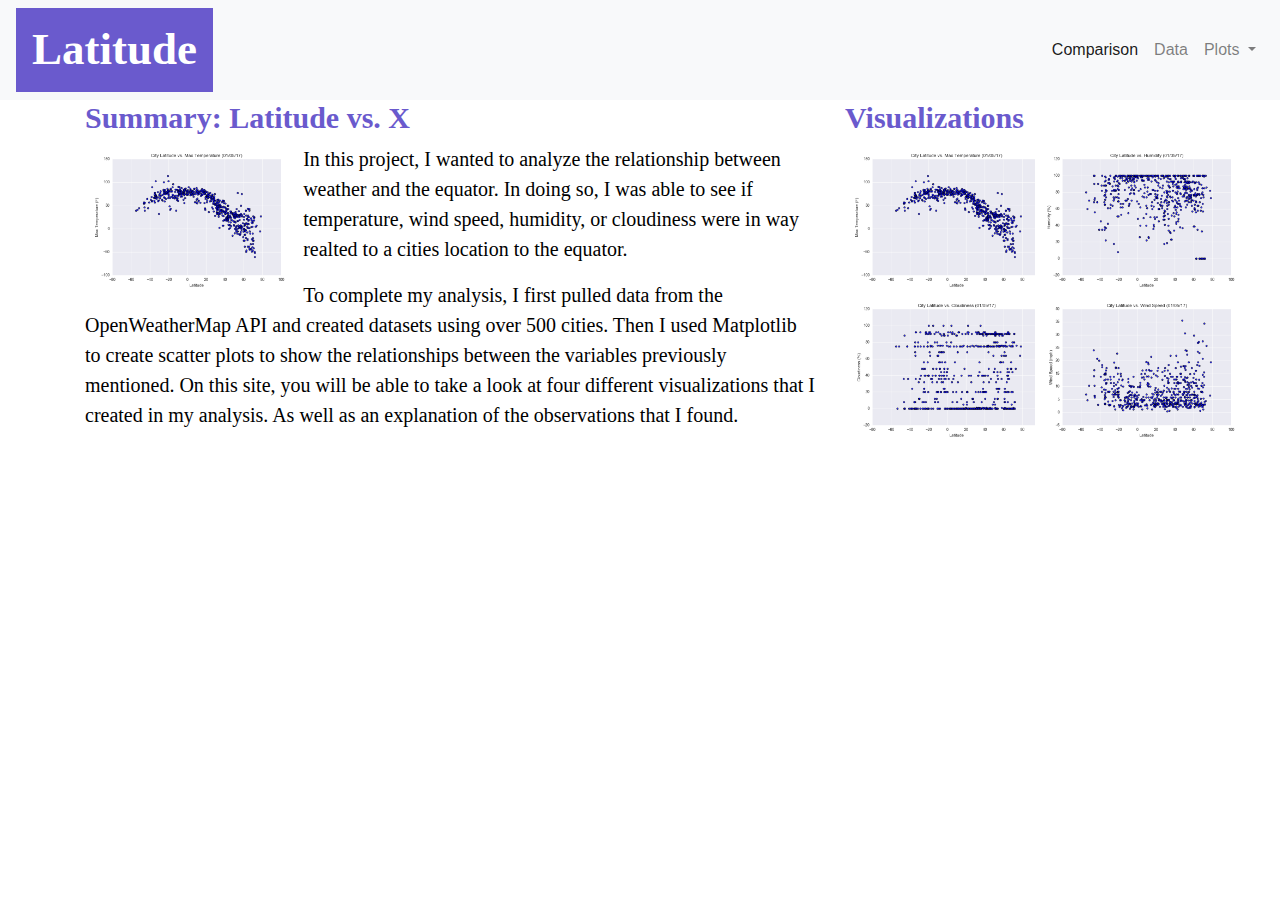
<file: index.html>
<!DOCTYPE html>
<html lang="en">

<head>
    <meta charset="UTF-8">
    <title>Bootstrap Components</title>
    <link rel="stylesheet" href="https://stackpath.bootstrapcdn.com/bootstrap/4.3.1/css/bootstrap.min.css"
        integrity="sha384-ggOyR0iXCbMQv3Xipma34MD+dH/1fQ784/j6cY/iJTQUOhcWr7x9JvoRxT2MZw1T" crossorigin="anonymous">
    <link rel="stylesheet" href="style.css">
</head>
<!----Navbar section---->

<body>
    <div class="navigation">
        <nav class="navbar navbar-expand-lg navbar-light bg-light">
            <a class="navbar-brand" href="index.html">Latitude</a>
            <button class="navbar-toggler" type="button" data-toggle="collapse" data-target="#navbarSupportedContent"
                aria-controls="navbarSupportedContent" aria-expanded="false" aria-label="Toggle navigation">
                <span class="navbar-toggler-icon"></span>
            </button>

            <div class="collapse navbar-collapse" id="navbarSupportedContent">
                <ul class="navbar-nav ml-auto">
                    <li class="nav-item active">
                        <a class="nav-link" href="comparisons.html">Comparison <span
                                class="sr-only">(current)</span></a>
                    </li>
                    <li class="nav-item">
                        <a class="nav-link" href="data.html">Data</a>
                    </li>
                    <li class="nav-item dropdown">
                        <a class="nav-link dropdown-toggle" href="#" id="navbarDropdown" role="button"
                            data-toggle="dropdown" aria-haspopup="true" aria-expanded="false">
                            Plots
                        </a>
                        <div class="dropdown-menu" aria-labelledby="navbarDropdown">
                            <a class="dropdown-item" href="max_temp.html">Max Temperature</a>
                            <a class="dropdown-item" href="humidity.html">Humidity</a>
                            <a class="dropdown-item" href="cloudiness.html">Cloudiness</a>
                            <a class="dropdown-item" href="wind_speed.html">Wind Speed</a>
                        </div>
                    </li>
                </ul>
            </div>
        </nav>
    </div>
        <div class="container">
            <!--Content section-->
            <div class="row">
                <div class="col-md-8">
                    <h1 class="box skyblue">Summary: Latitude vs. X</h1>
                    <img src="Resources/assets/images/Fig1.png" id="firstimg" height="150">
                    <p>In this project, I wanted to analyze the relationship between weather and the equator.
                        In doing so, I was able to see if temperature, wind speed, humidity, or cloudiness were in
                        way realted to a cities location to the equator.</p>
                    <p>To complete my analysis, I first pulled data from the OpenWeatherMap API and created datasets
                        using over 500 cities. Then I used Matplotlib to create scatter plots to show the relationships
                        between the variables previously mentioned. On this site, you will be able to take a look at
                        four
                        different visualizations that I created in my analysis. As well as an explanation of the
                        observations
                        that I found.
                    </p>
                </div>

                <div class="col-md-4">
                    <h1 class="box skyblue">Visualizations</h1>
                    <div class="row">
                        <div class="col-md-6">
                            <a href="max_temp.html">
                                <img src="Resources/assets/images/Fig1.png" height="150">
                            </a>
                        </div>
                        <div class="col-md-6">
                            <a href="humidity.html">
                                <img src="Resources/assets/images/Fig2.png" height="150">
                            </a>
                        </div>
                    </div>
                    <div class="row">
                        <div class="col-md-6">
                            <a href="cloudiness.html">
                                <img src="Resources/assets/images/Fig3.png" height="150">
                            </a>
                        </div>
                        <div class="col-md-6">
                            <a href="wind_speed.html">
                                <img src="Resources/assets/images/Fig4.png" height="150">
                            </a>
                        </div>
                    </div>
                </div>
            </div>
        </div>
    </div>
    <script src="https://code.jquery.com/jquery-3.3.1.slim.min.js"
        integrity="sha384-q8i/X+965DzO0rT7abK41JStQIAqVgRVzpbzo5smXKp4YfRvH+8abtTE1Pi6jizo"
        crossorigin="anonymous"></script>
    <script src="https://cdnjs.cloudflare.com/ajax/libs/popper.js/1.14.7/umd/popper.min.js"
        integrity="sha384-UO2eT0CpHqdSJQ6hJty5KVphtPhzWj9WO1clHTMGa3JDZwrnQq4sF86dIHNDz0W1"
        crossorigin="anonymous"></script>
    <script src="https://stackpath.bootstrapcdn.com/bootstrap/4.3.1/js/bootstrap.min.js"
        integrity="sha384-JjSmVgyd0p3pXB1rRibZUAYoIIy6OrQ6VrjIEaFf/nJGzIxFDsf4x0xIM+B07jRM"
        crossorigin="anonymous"></script>

</body>

</html>
</file>
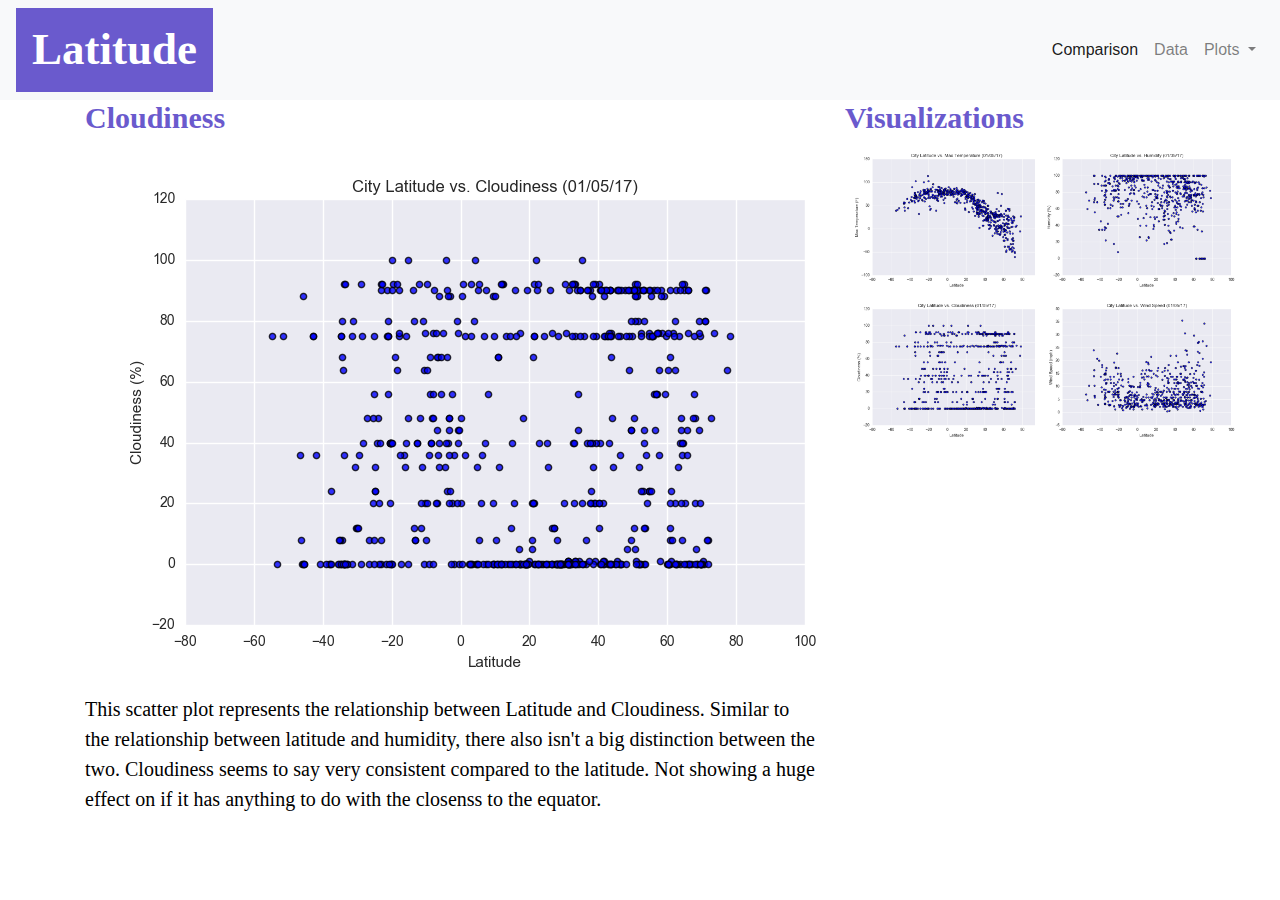
<file: cloudiness.html>
<!DOCTYPE html>
<html lang="en">

<head>
    <meta charset="UTF-8">
    <title>Bootstrap Components</title>
    <link rel="stylesheet" href="https://stackpath.bootstrapcdn.com/bootstrap/4.3.1/css/bootstrap.min.css"
        integrity="sha384-ggOyR0iXCbMQv3Xipma34MD+dH/1fQ784/j6cY/iJTQUOhcWr7x9JvoRxT2MZw1T" crossorigin="anonymous">
    <link rel="stylesheet" href="style.css">
</head>

<body>
    <div class="navigation">
        <nav class="navbar navbar-expand-lg navbar-light bg-light">
            <a class="navbar-brand" href="index.html">Latitude</a>
            <button class="navbar-toggler" type="button" data-toggle="collapse" data-target="#navbarSupportedContent"
                aria-controls="navbarSupportedContent" aria-expanded="false" aria-label="Toggle navigation">
                <span class="navbar-toggler-icon"></span>
            </button>

            <div class="collapse navbar-collapse" id="navbarSupportedContent">
                <ul class="navbar-nav ml-auto">
                    <li class="nav-item active">
                        <a class="nav-link" href="comparisons.html">Comparison <span
                                class="sr-only">(current)</span></a>
                    </li>
                    <li class="nav-item">
                        <a class="nav-link" href="data.html">Data</a>
                    </li>
                    <li class="nav-item dropdown">
                        <a class="nav-link dropdown-toggle" href="#" id="navbarDropdown" role="button"
                            data-toggle="dropdown" aria-haspopup="true" aria-expanded="false">
                            Plots
                        </a>
                        <div class="dropdown-menu" aria-labelledby="navbarDropdown">
                            <a class="dropdown-item" href="max_temp.html">Max Temperature</a>
                            <a class="dropdown-item" href="humidity.html">Humidity</a>
                            <a class="dropdown-item" href="cloudiness.html">Cloudiness</a>
                            <a class="dropdown-item" href="wind_speed.html">Wind Speed</a>
                        </div>
                    </li>
                </ul>
            </div>
        </nav>
    </div>

        <div class="container">
            <!--Normally these medium columns go full wide on small screen sizes-->
            <div class="row">
                <div class="col-md-8">
                    <h1 class="box skyblue">Cloudiness</h1>
                    <img src="Resources/assets/images/Fig3.png">
                    <p> This scatter plot represents the relationship between Latitude and Cloudiness. Similar to the
                        relationship between latitude and humidity, there also isn't a big distinction between the two.
                        Cloudiness seems to say very consistent compared to the latitude. Not showing a huge effect on
                        if
                        it has anything to do with the closenss to the equator.
                    </p>
                </div>

                <div class="col-md-4">
                    <h1 class="box skyblue">Visualizations</h1>
                    <div class="row">
                        <div class="col-md-6">
                            <a href="max_temp.html">
                                <img src="Resources/assets/images/Fig1.png" height="150">
                            </a>
                        </div>
                        <div class="col-md-6">
                            <a href="humidity.html">
                                <img src="Resources/assets/images/Fig2.png" height="150">
                            </a>
                        </div>
                    </div>
                    <div class="row">
                        <div class="col-md-6">
                            <a href="cloudiness.html">
                                <img src="Resources/assets/images/Fig3.png" height="150">
                            </a>
                        </div>
                        <div class="col-md-6">
                            <a href="wind_speed.html">
                                <img src="Resources/assets/images/Fig4.png" height="150">
                            </a>
                        </div>
                    </div>
                </div>
            </div>
        </div>
        <script src="https://code.jquery.com/jquery-3.3.1.slim.min.js"
            integrity="sha384-q8i/X+965DzO0rT7abK41JStQIAqVgRVzpbzo5smXKp4YfRvH+8abtTE1Pi6jizo"
            crossorigin="anonymous"></script>
        <script src="https://cdnjs.cloudflare.com/ajax/libs/popper.js/1.14.7/umd/popper.min.js"
            integrity="sha384-UO2eT0CpHqdSJQ6hJty5KVphtPhzWj9WO1clHTMGa3JDZwrnQq4sF86dIHNDz0W1"
            crossorigin="anonymous"></script>
        <script src="https://stackpath.bootstrapcdn.com/bootstrap/4.3.1/js/bootstrap.min.js"
            integrity="sha384-JjSmVgyd0p3pXB1rRibZUAYoIIy6OrQ6VrjIEaFf/nJGzIxFDsf4x0xIM+B07jRM"
            crossorigin="anonymous"></script>

</body>

</html>
</file>
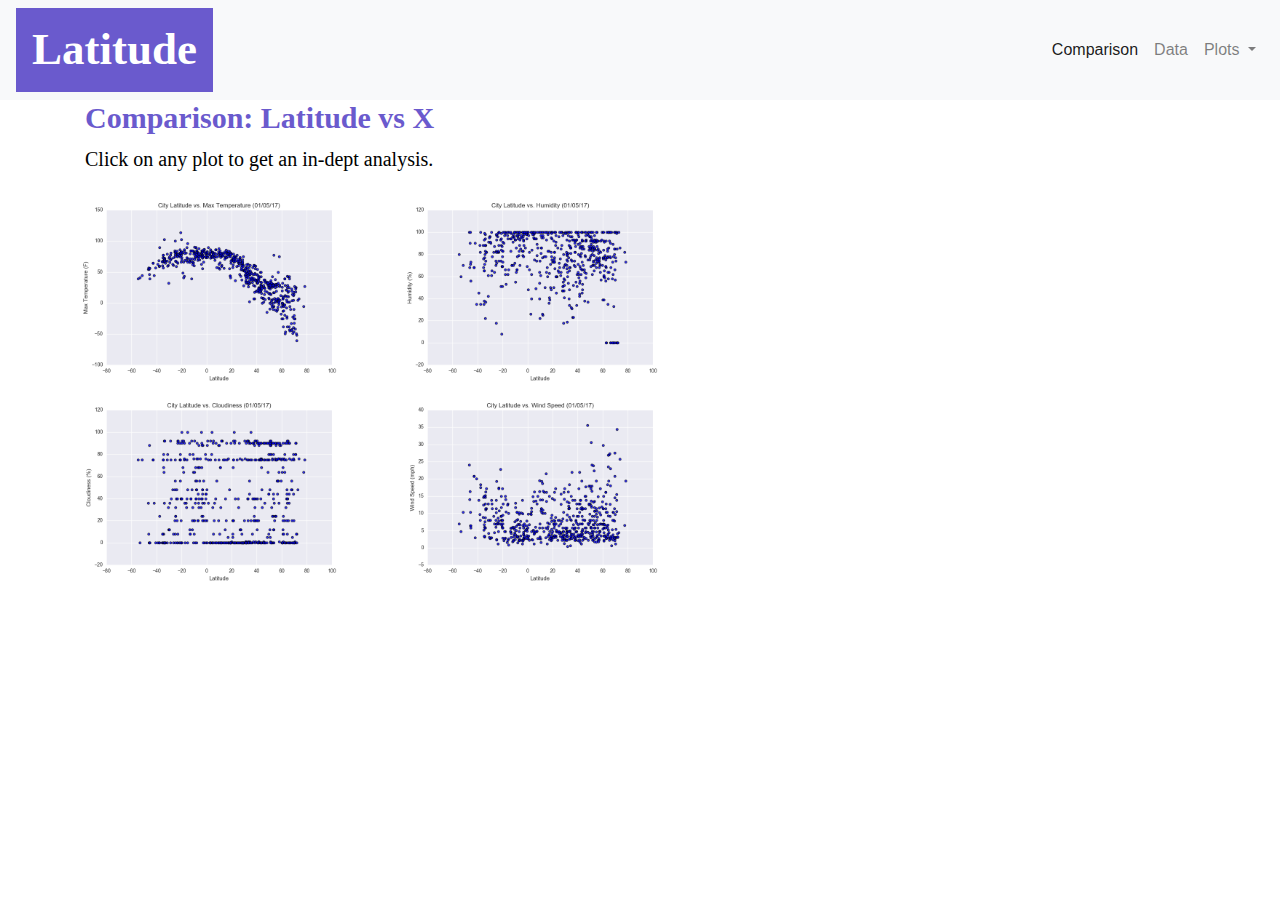
<file: comparisons.html>
<!DOCTYPE html>
<html lang="en">

<head>
    <meta charset="UTF-8">
    <title>Bootstrap Components</title>
    <link rel="stylesheet" href="https://stackpath.bootstrapcdn.com/bootstrap/4.3.1/css/bootstrap.min.css"
        integrity="sha384-ggOyR0iXCbMQv3Xipma34MD+dH/1fQ784/j6cY/iJTQUOhcWr7x9JvoRxT2MZw1T" crossorigin="anonymous">
    <link rel="stylesheet" href="style.css">
</head>

<body>
    <div class="navigation">
        <nav class="navbar navbar-expand-lg navbar-light bg-light">
            <a class="navbar-brand" href="index.html">Latitude</a>
            <button class="navbar-toggler" type="button" data-toggle="collapse" data-target="#navbarSupportedContent"
                aria-controls="navbarSupportedContent" aria-expanded="false" aria-label="Toggle navigation">
                <span class="navbar-toggler-icon"></span>
            </button>

            <div class="collapse navbar-collapse" id="navbarSupportedContent">
                <ul class="navbar-nav ml-auto">
                    <li class="nav-item active">
                        <a class="nav-link" href="comparisons.html">Comparison <span
                                class="sr-only">(current)</span></a>
                    </li>
                    <li class="nav-item">
                        <a class="nav-link" href="data.html">Data</a>
                    </li>
                    <li class="nav-item dropdown">
                        <a class="nav-link dropdown-toggle" href="#" id="navbarDropdown" role="button"
                            data-toggle="dropdown" aria-haspopup="true" aria-expanded="false">
                            Plots
                        </a>
                        <div class="dropdown-menu" aria-labelledby="navbarDropdown">
                            <a class="dropdown-item" href="max_temp.html">Max Temperature</a>
                            <a class="dropdown-item" href="humidity.html">Humidity</a>
                            <a class="dropdown-item" href="cloudiness.html">Cloudiness</a>
                            <a class="dropdown-item" href="wind_speed.html">Wind Speed</a>
                        </div>
                    </li>
                </ul>
            </div>
        </nav>
    </div>

        <div class="container">
            <!--Normally these medium columns go full wide on small screen sizes-->
            <div class="row">
                <div class="col-md-8">
                    <h1 class="box skyblue">Comparison: Latitude vs X</h1>
                    <p>Click on any plot to get an in-dept analysis.</p>
                </div>

                <div class="row">
                    <div class="col-md-6">
                        <a href="max_temp.html">
                            <img src="Resources/assets/images/Fig1.png" height="200">
                        </a>
                    </div>
                    <div class="col-md-6">
                        <a href="humidity.html">
                            <img src="Resources/assets/images/Fig2.png" height="200">
                        </a>
                    </div>
                </div>
                <div class="row">
                    <div class="col-md-6">
                        <a href="cloudiness.html">
                            <img src="Resources/assets/images/Fig3.png" height="200">
                        </a>
                    </div>
                    <div class="col-md-6">
                        <a href="wind_speed.html">
                            <img src="Resources/assets/images/Fig4.png" height="200">
                        </a>
                    </div>
                </div>
            </div>
        </div>
    </div>
    <script src="https://code.jquery.com/jquery-3.3.1.slim.min.js"
        integrity="sha384-q8i/X+965DzO0rT7abK41JStQIAqVgRVzpbzo5smXKp4YfRvH+8abtTE1Pi6jizo"
        crossorigin="anonymous"></script>
    <script src="https://cdnjs.cloudflare.com/ajax/libs/popper.js/1.14.7/umd/popper.min.js"
        integrity="sha384-UO2eT0CpHqdSJQ6hJty5KVphtPhzWj9WO1clHTMGa3JDZwrnQq4sF86dIHNDz0W1"
        crossorigin="anonymous"></script>
    <script src="https://stackpath.bootstrapcdn.com/bootstrap/4.3.1/js/bootstrap.min.js"
        integrity="sha384-JjSmVgyd0p3pXB1rRibZUAYoIIy6OrQ6VrjIEaFf/nJGzIxFDsf4x0xIM+B07jRM"
        crossorigin="anonymous"></script>

</body>

</html>
</file>
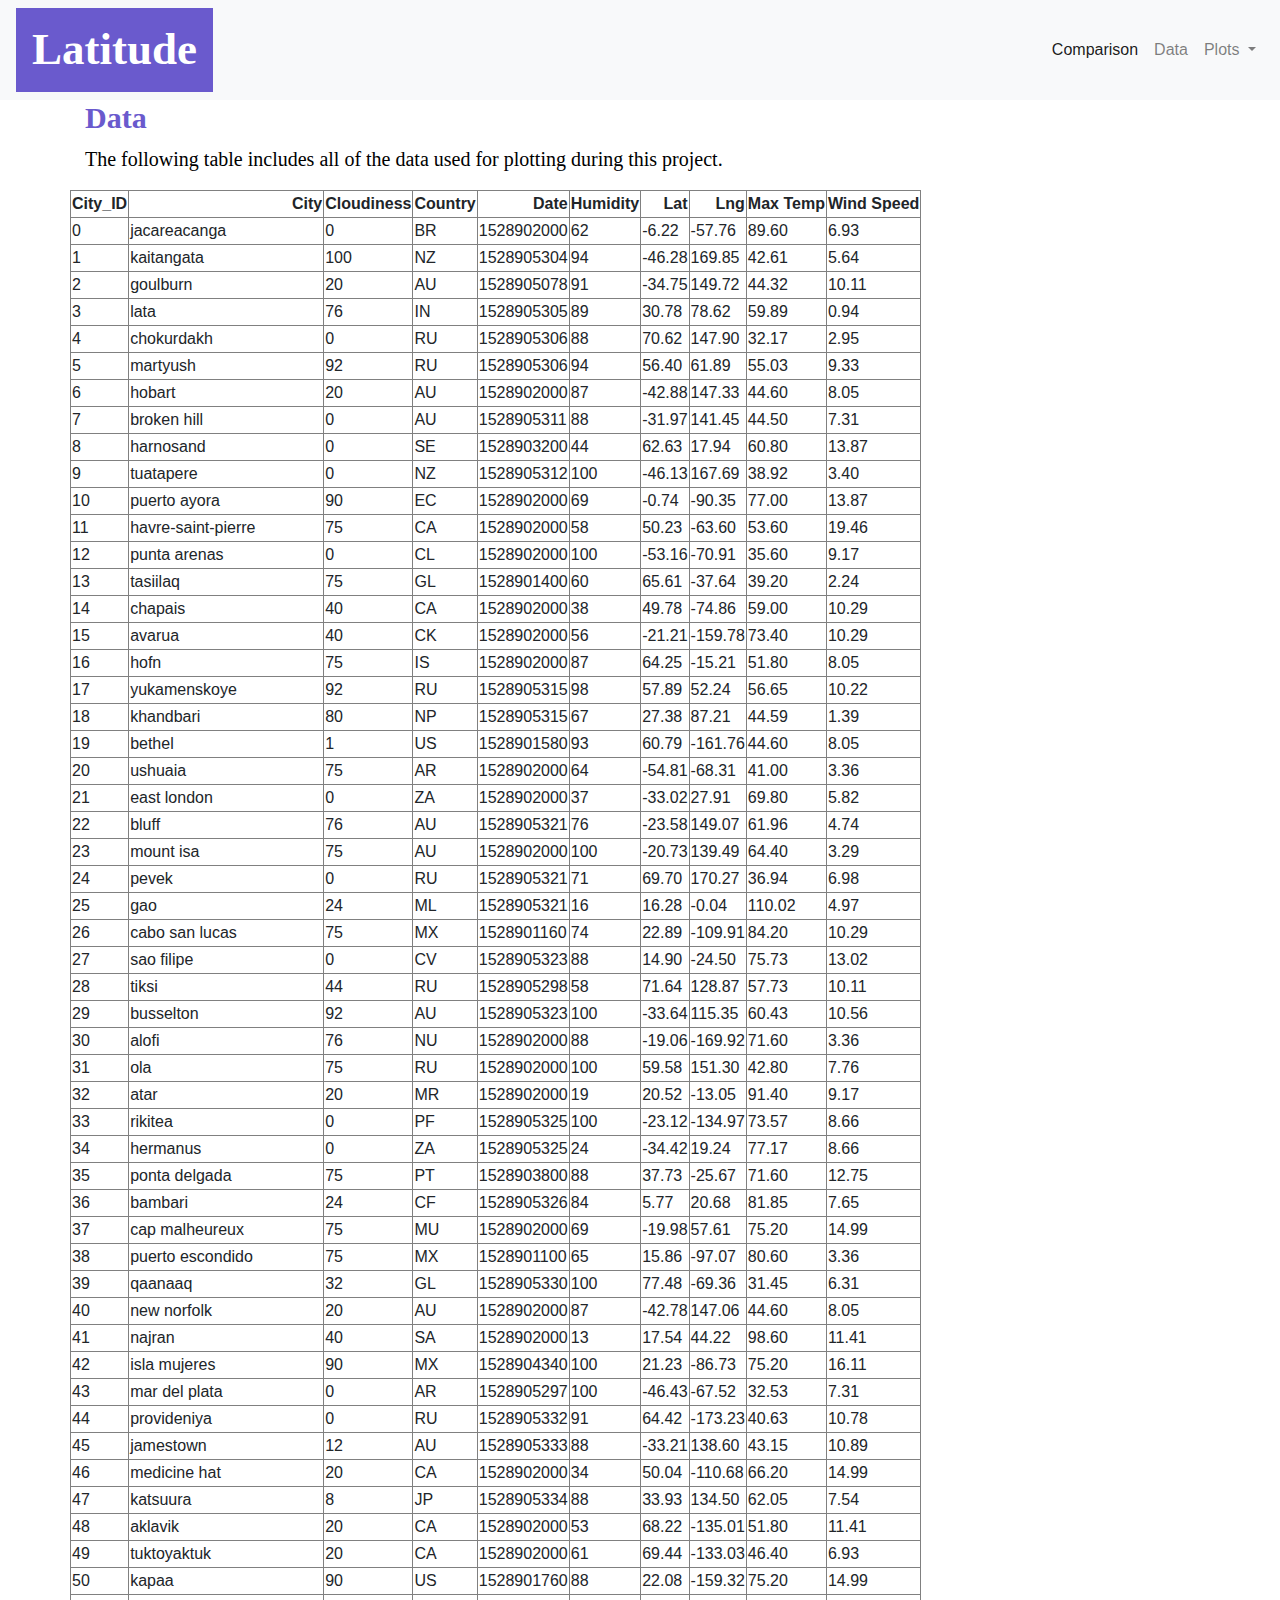
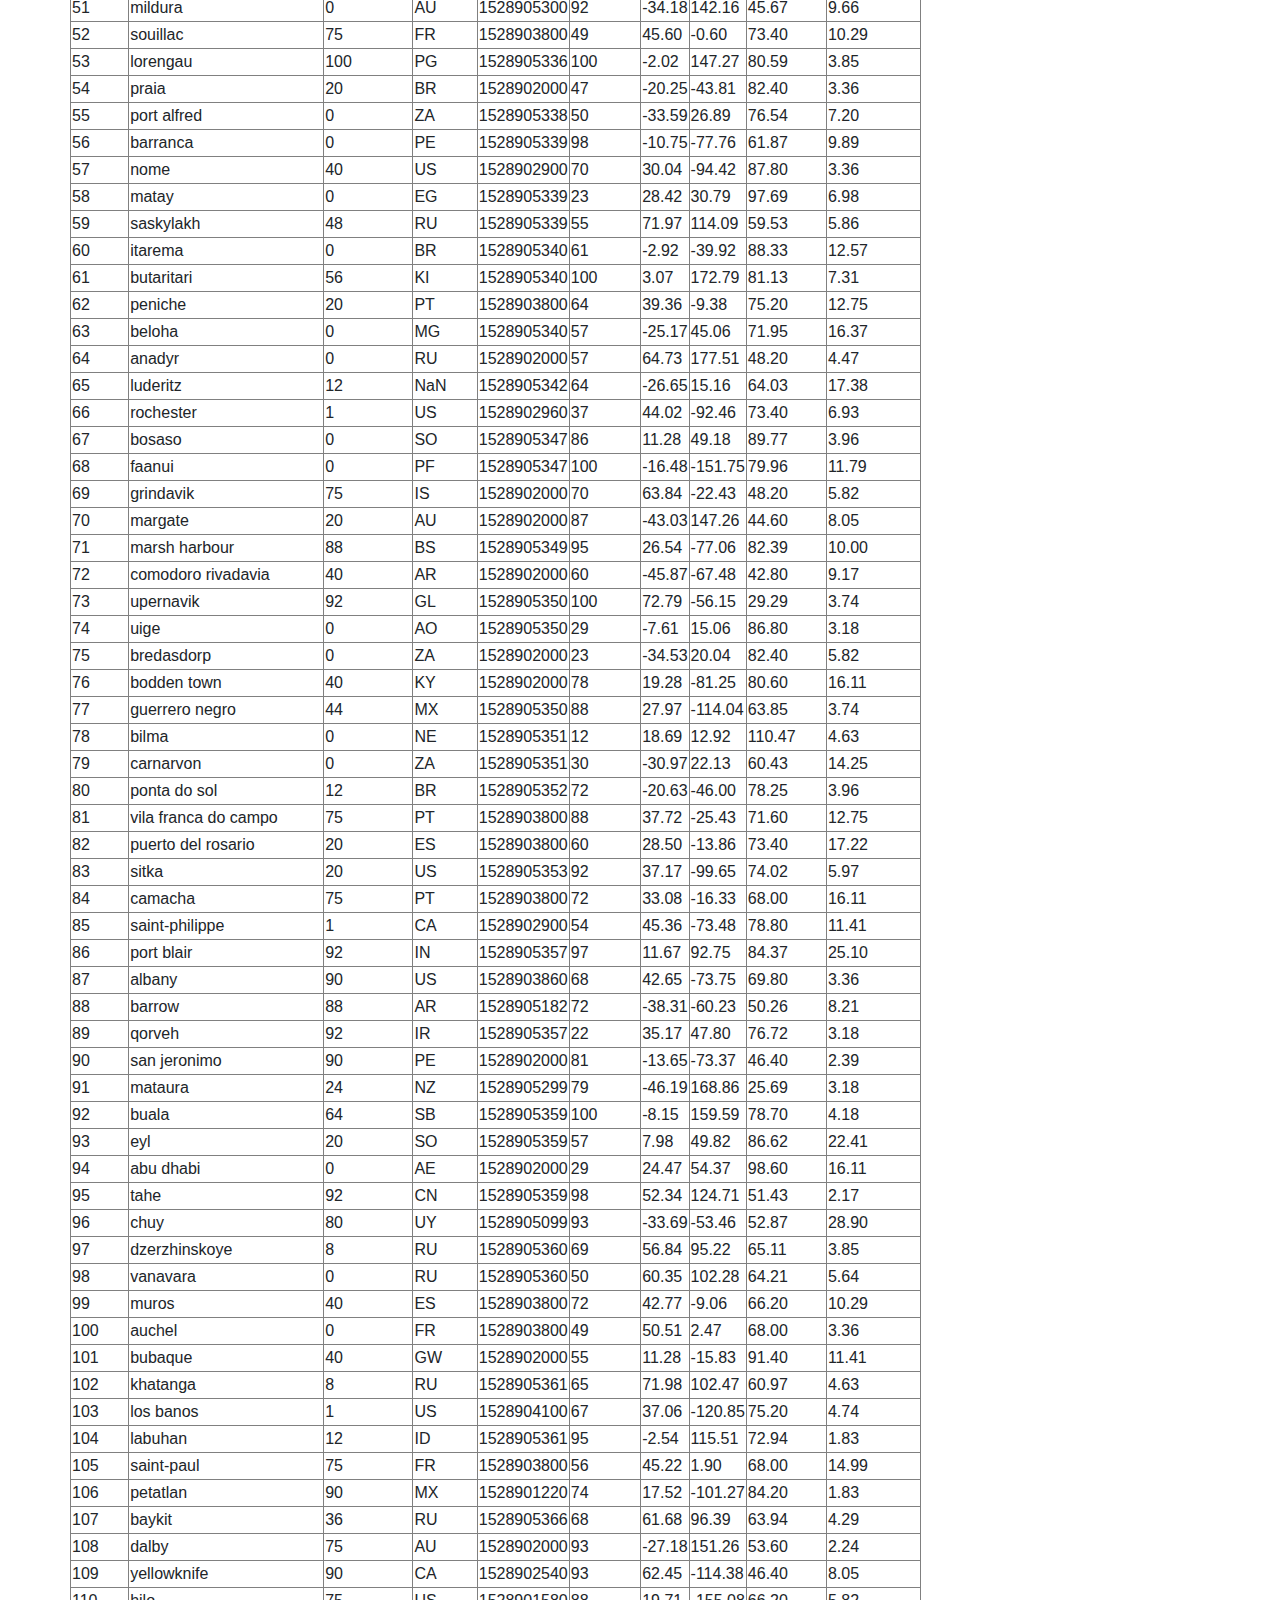
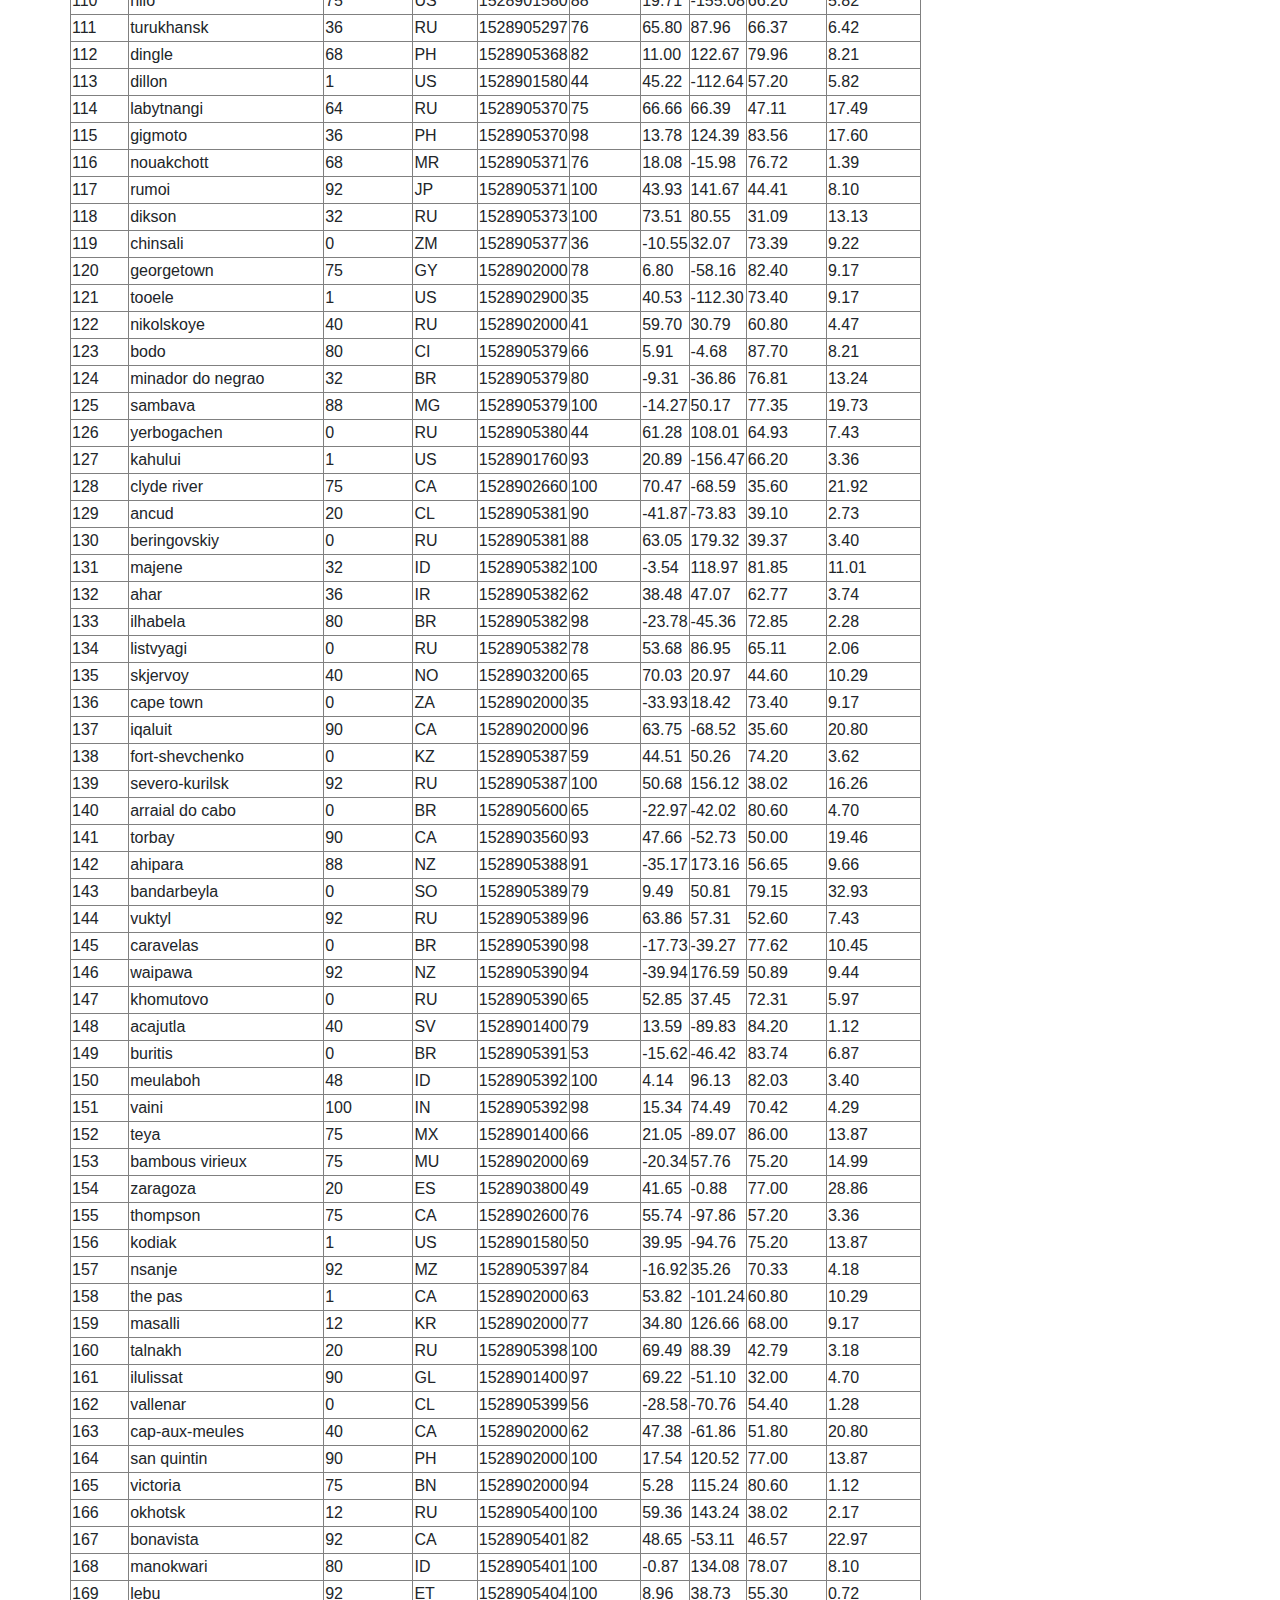
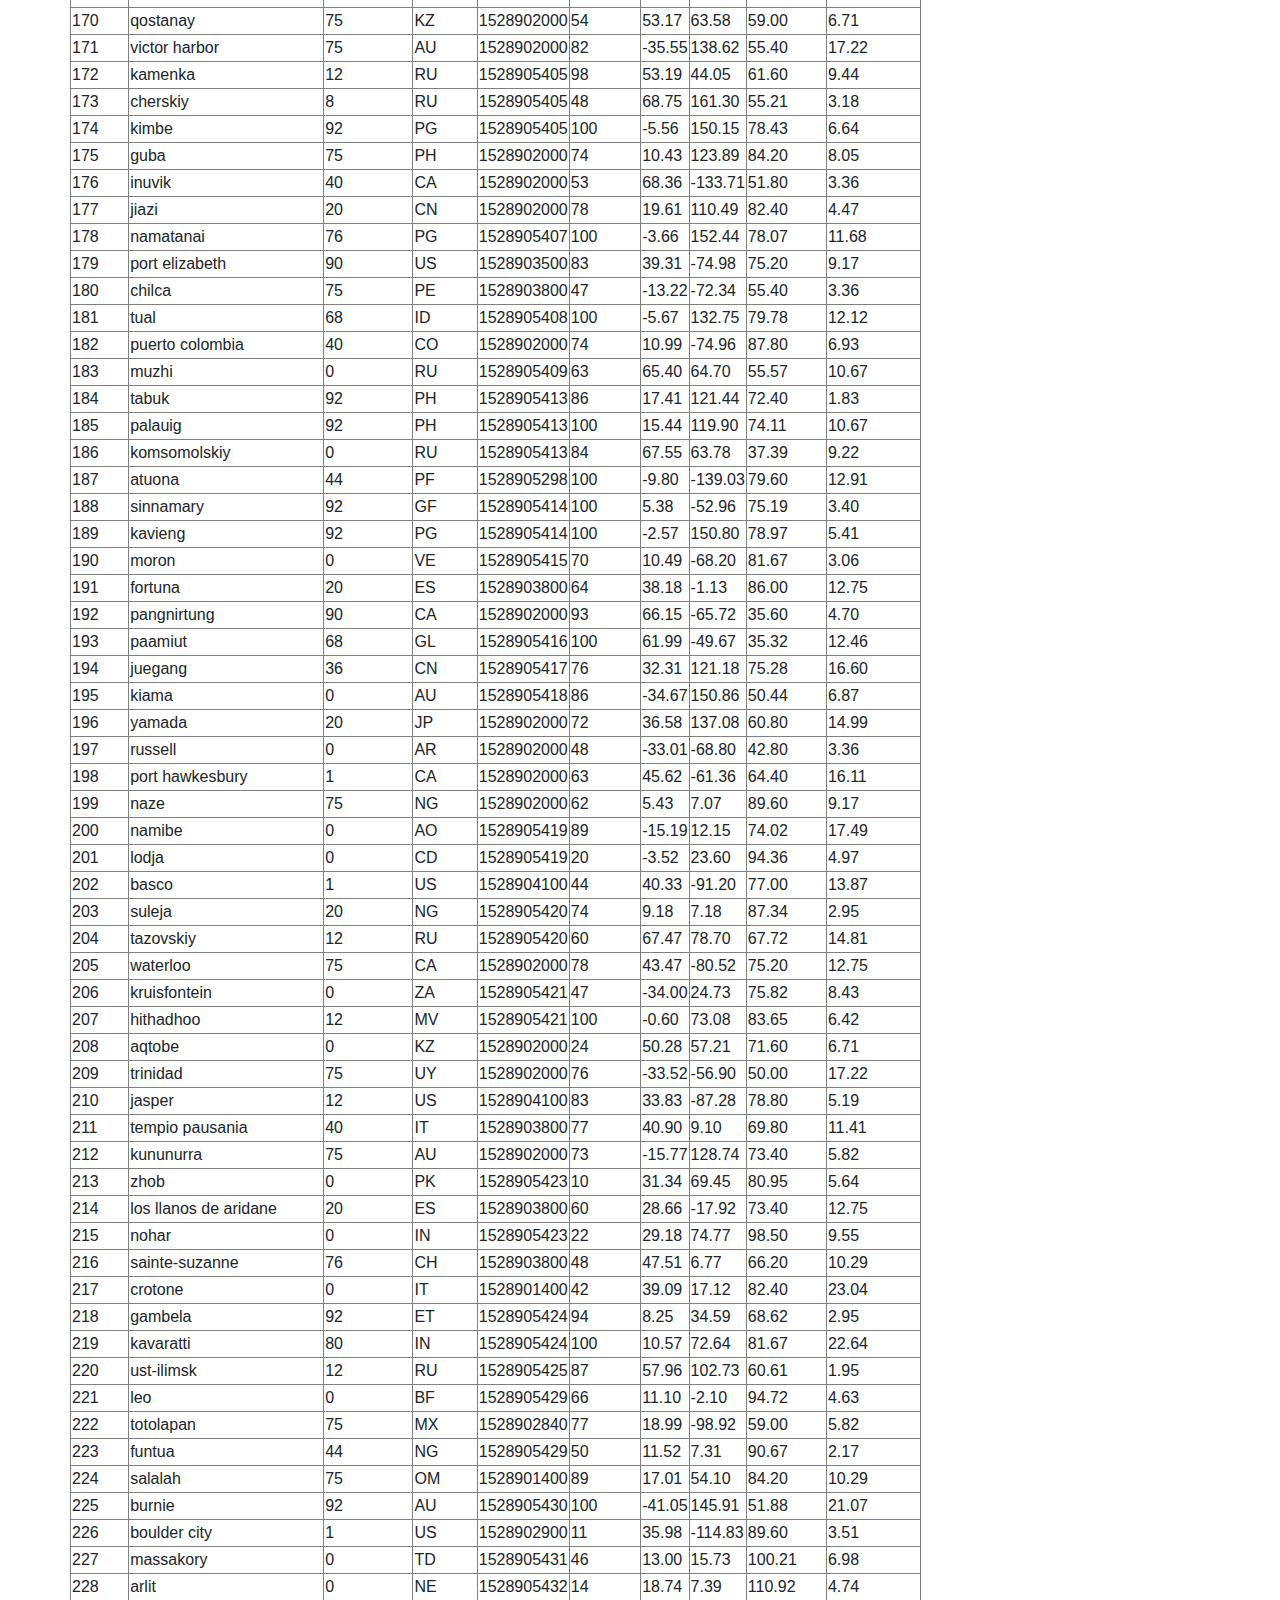
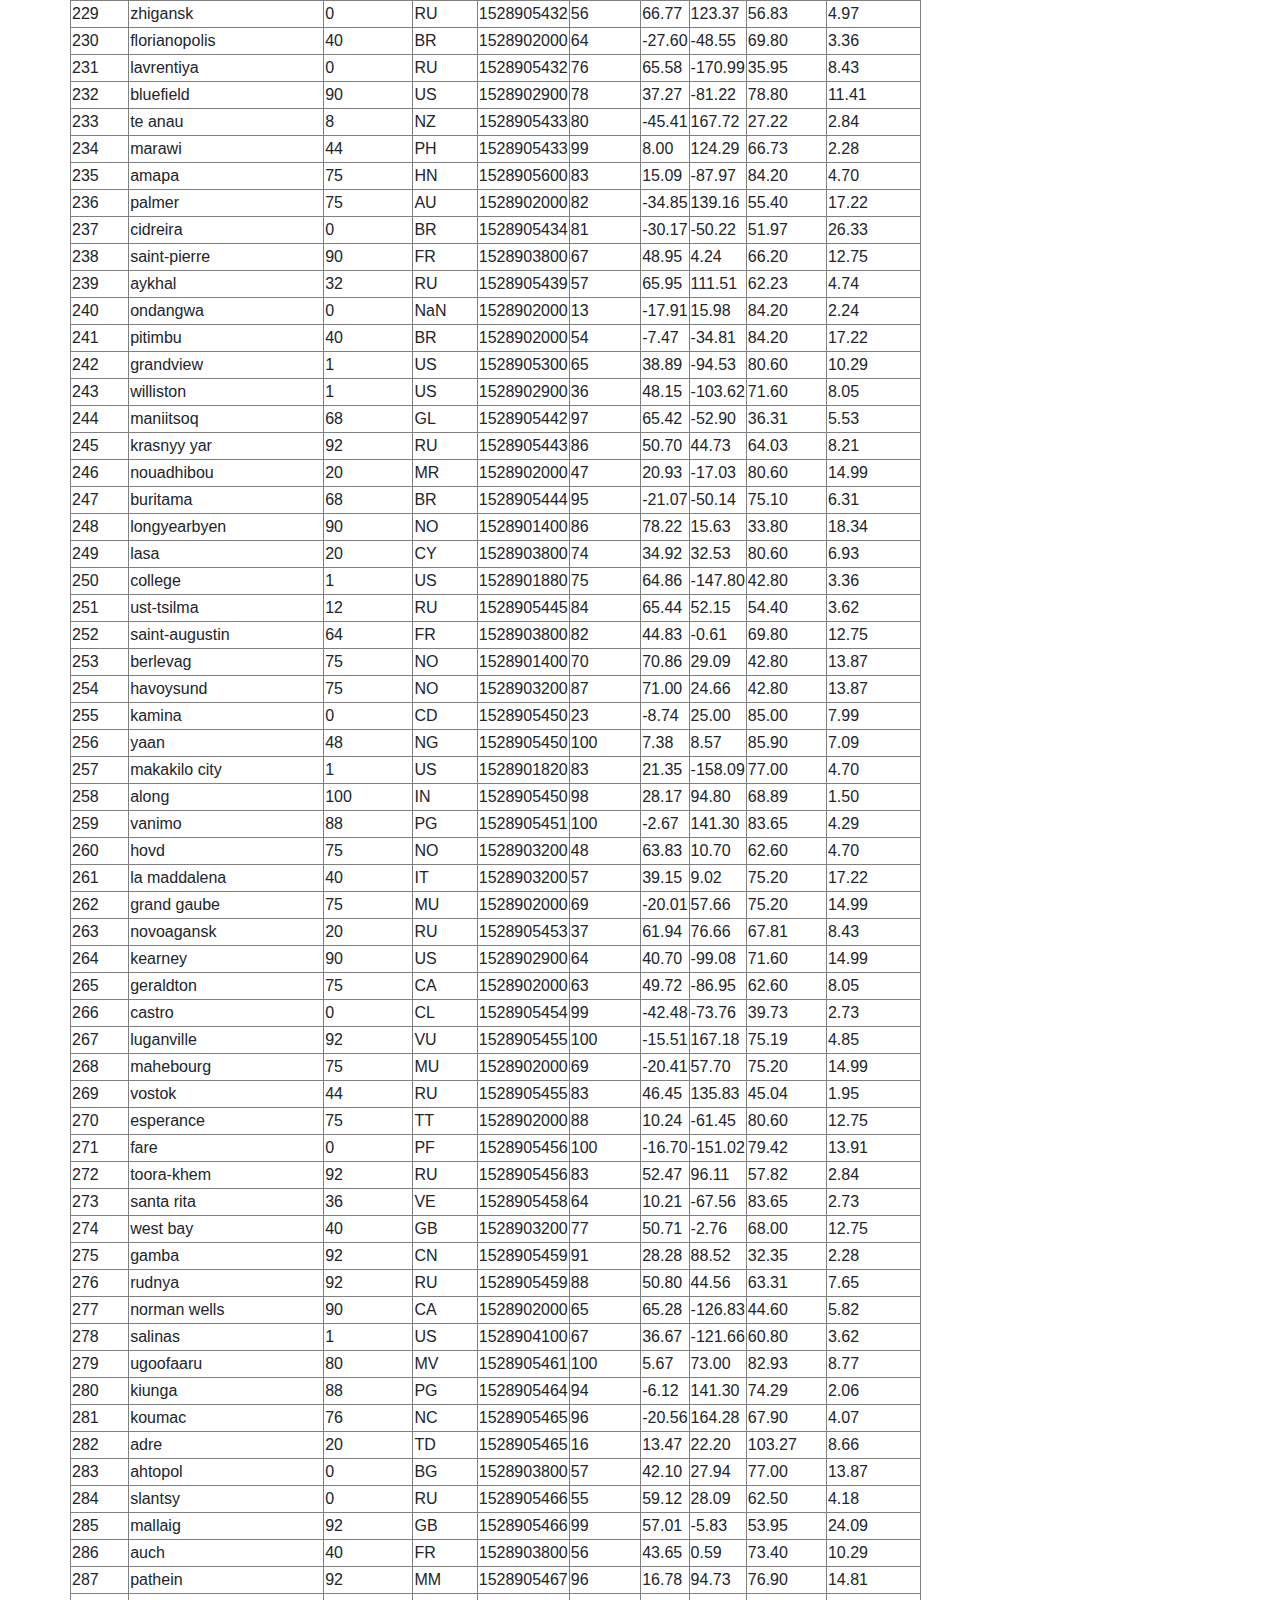
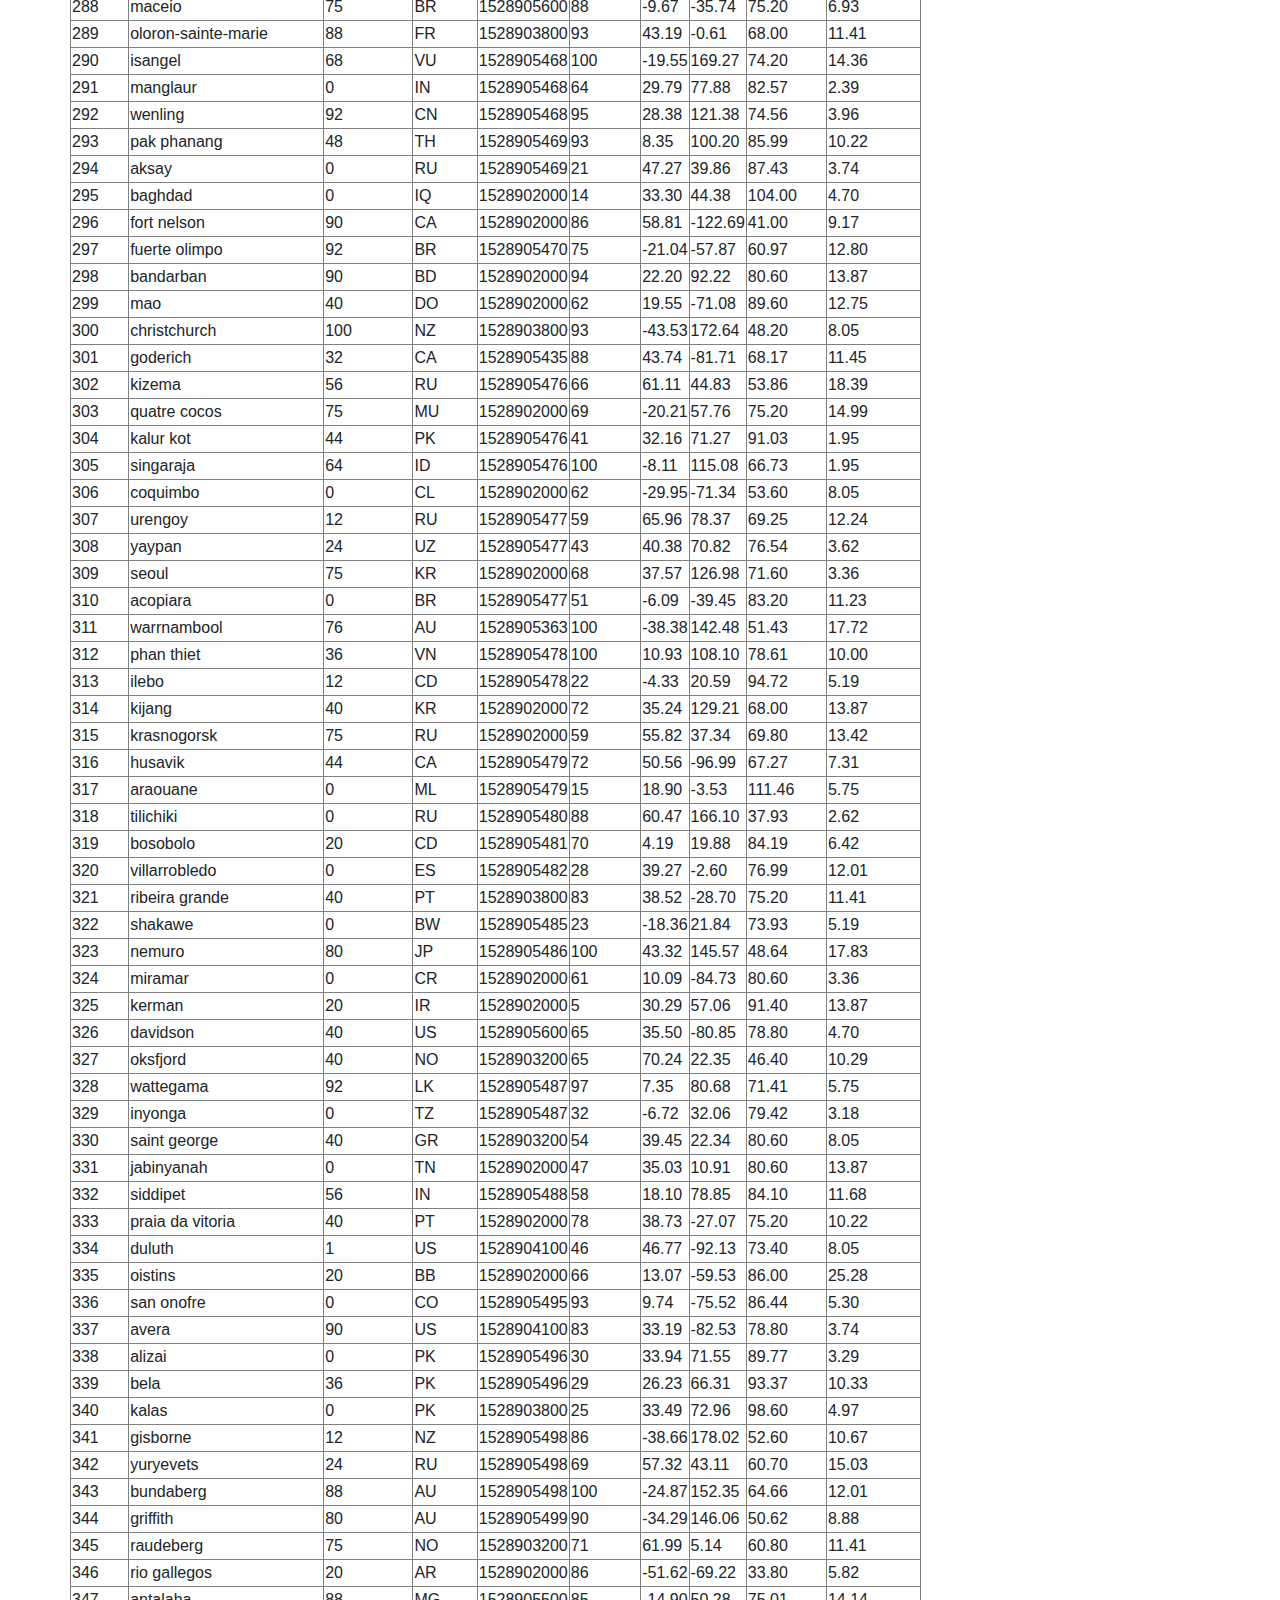
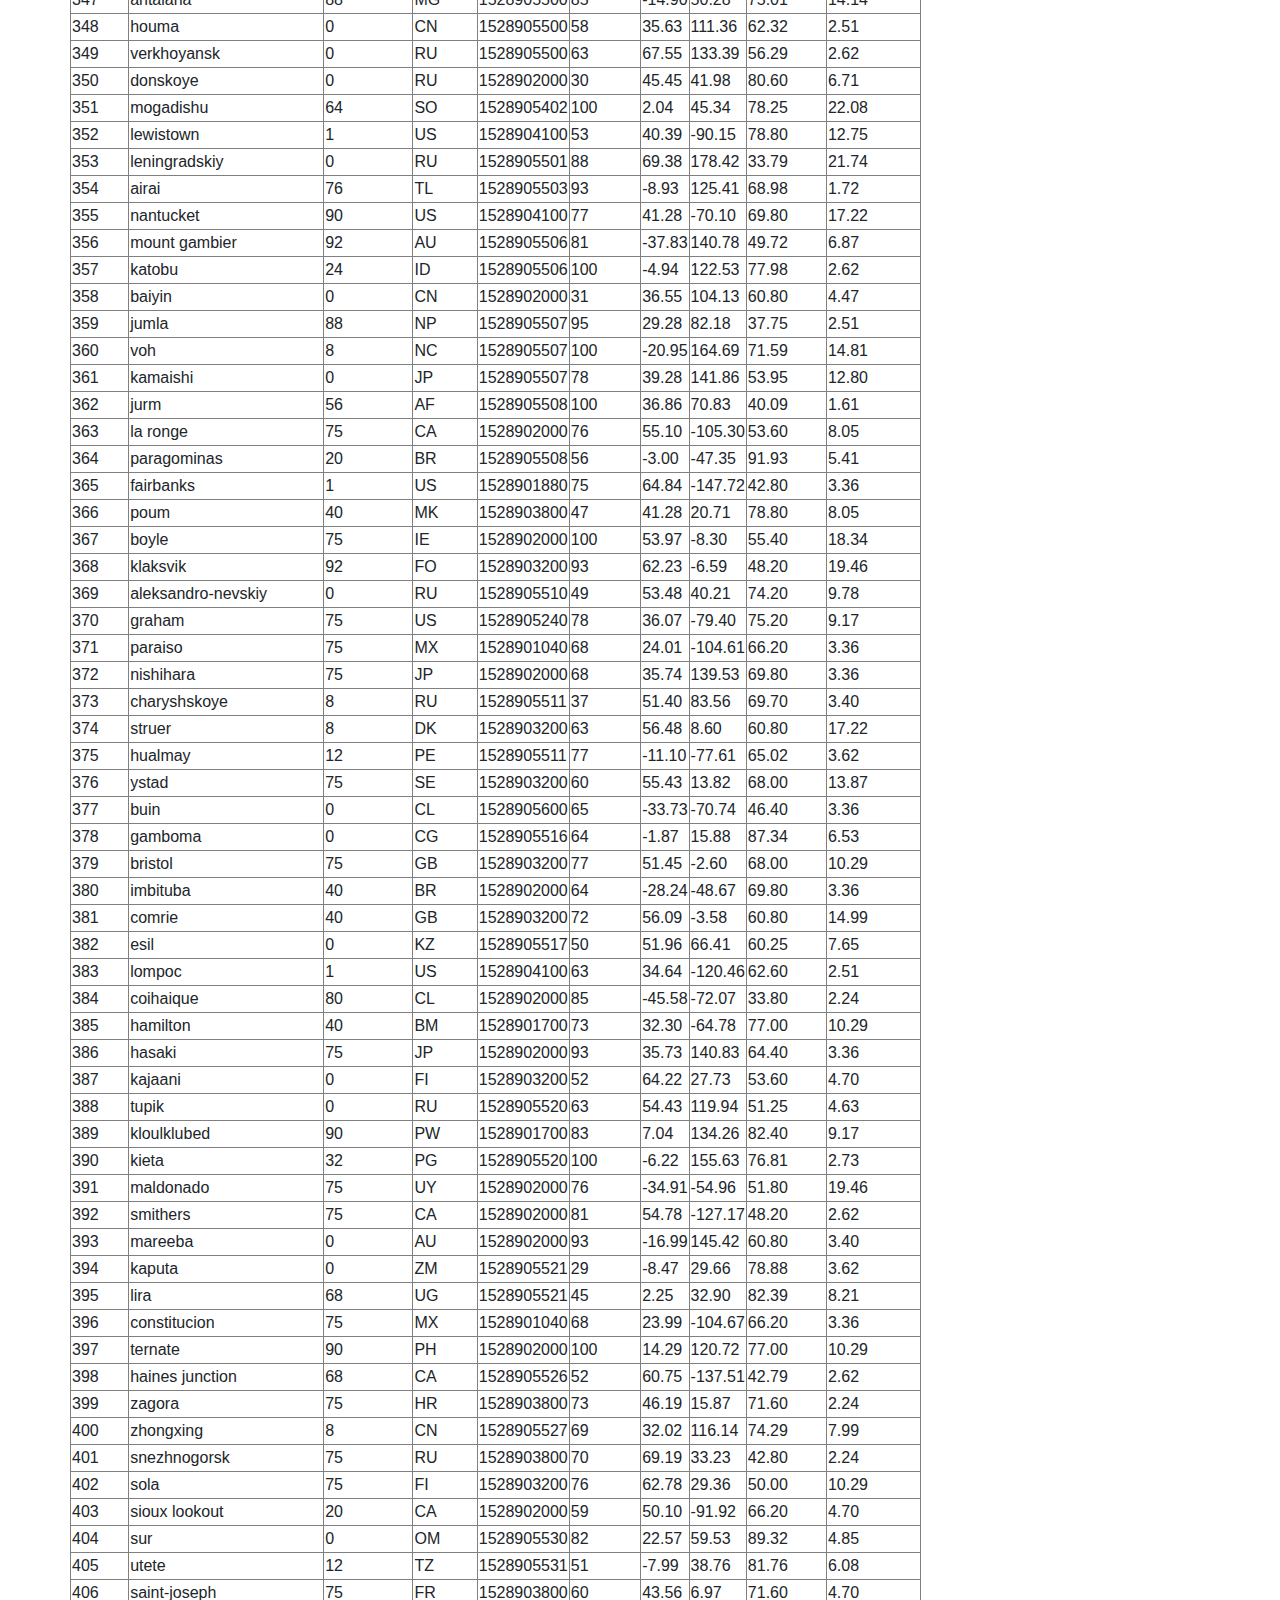
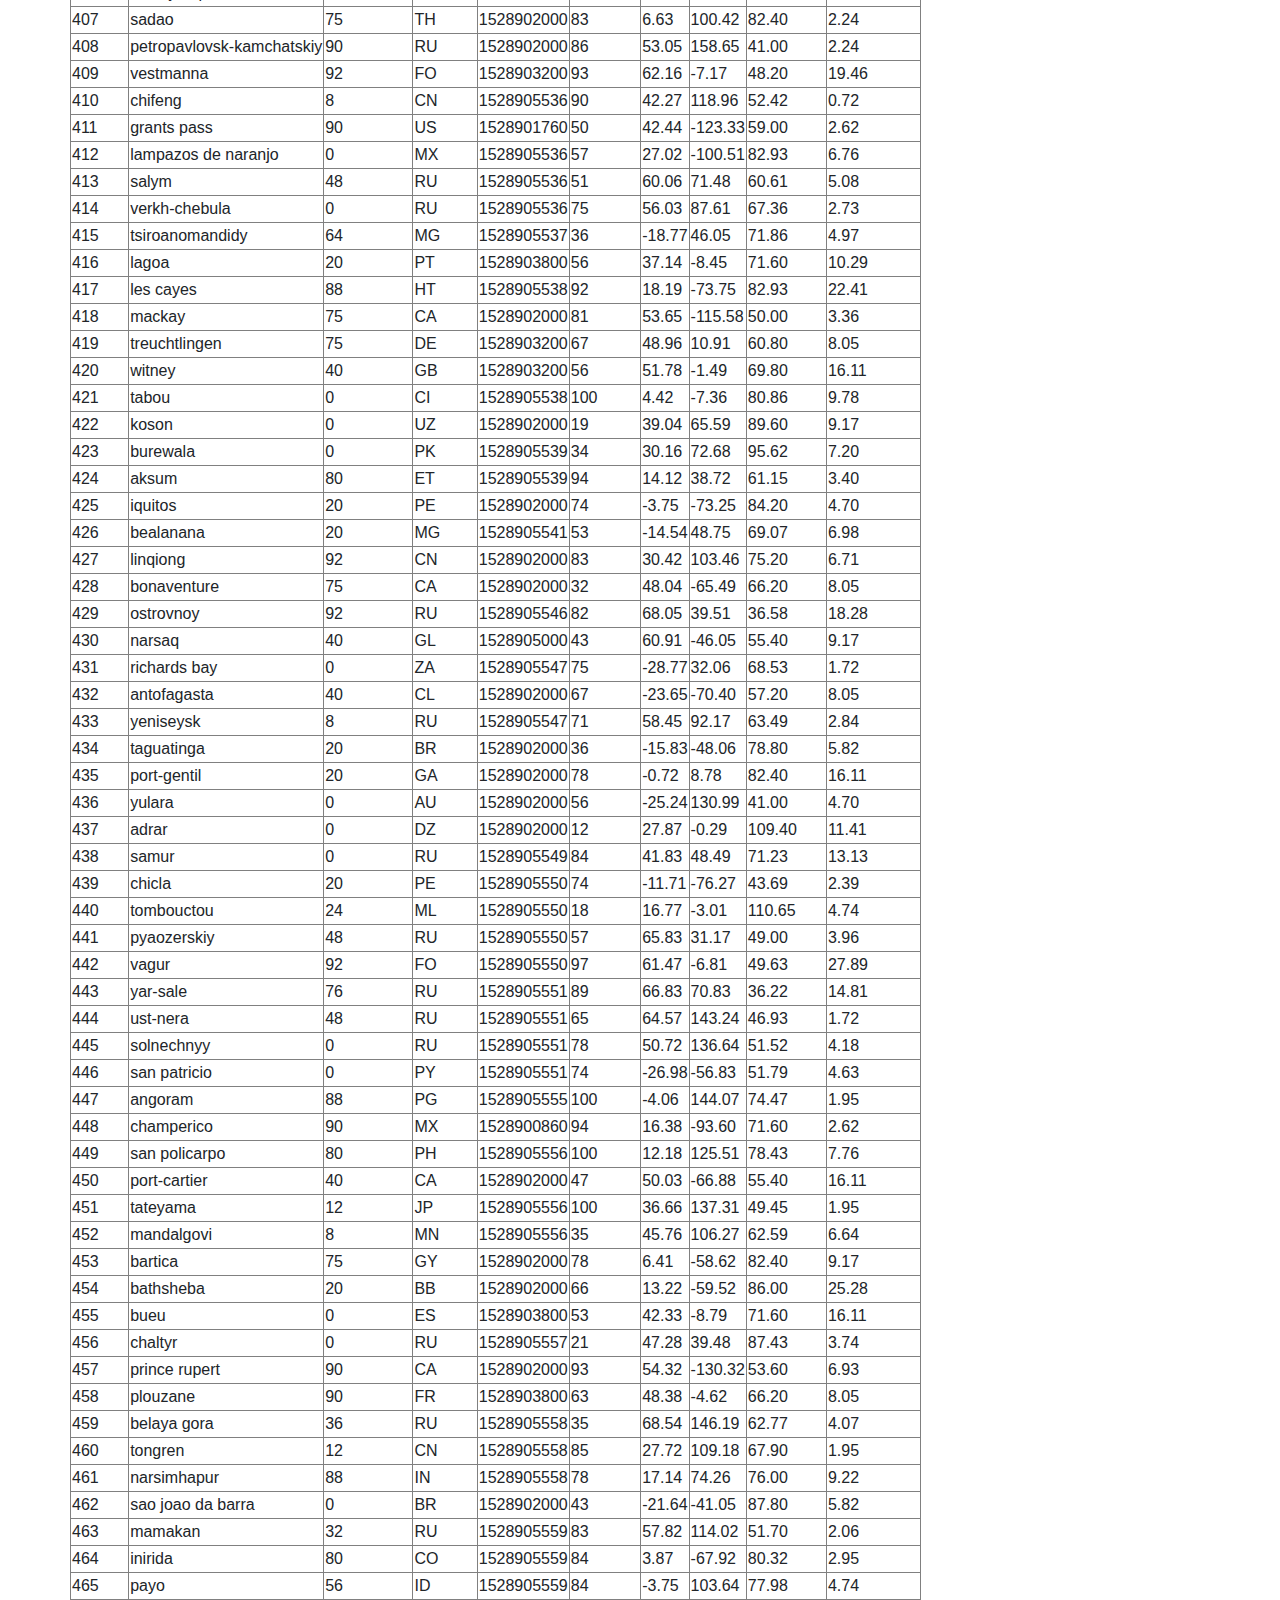
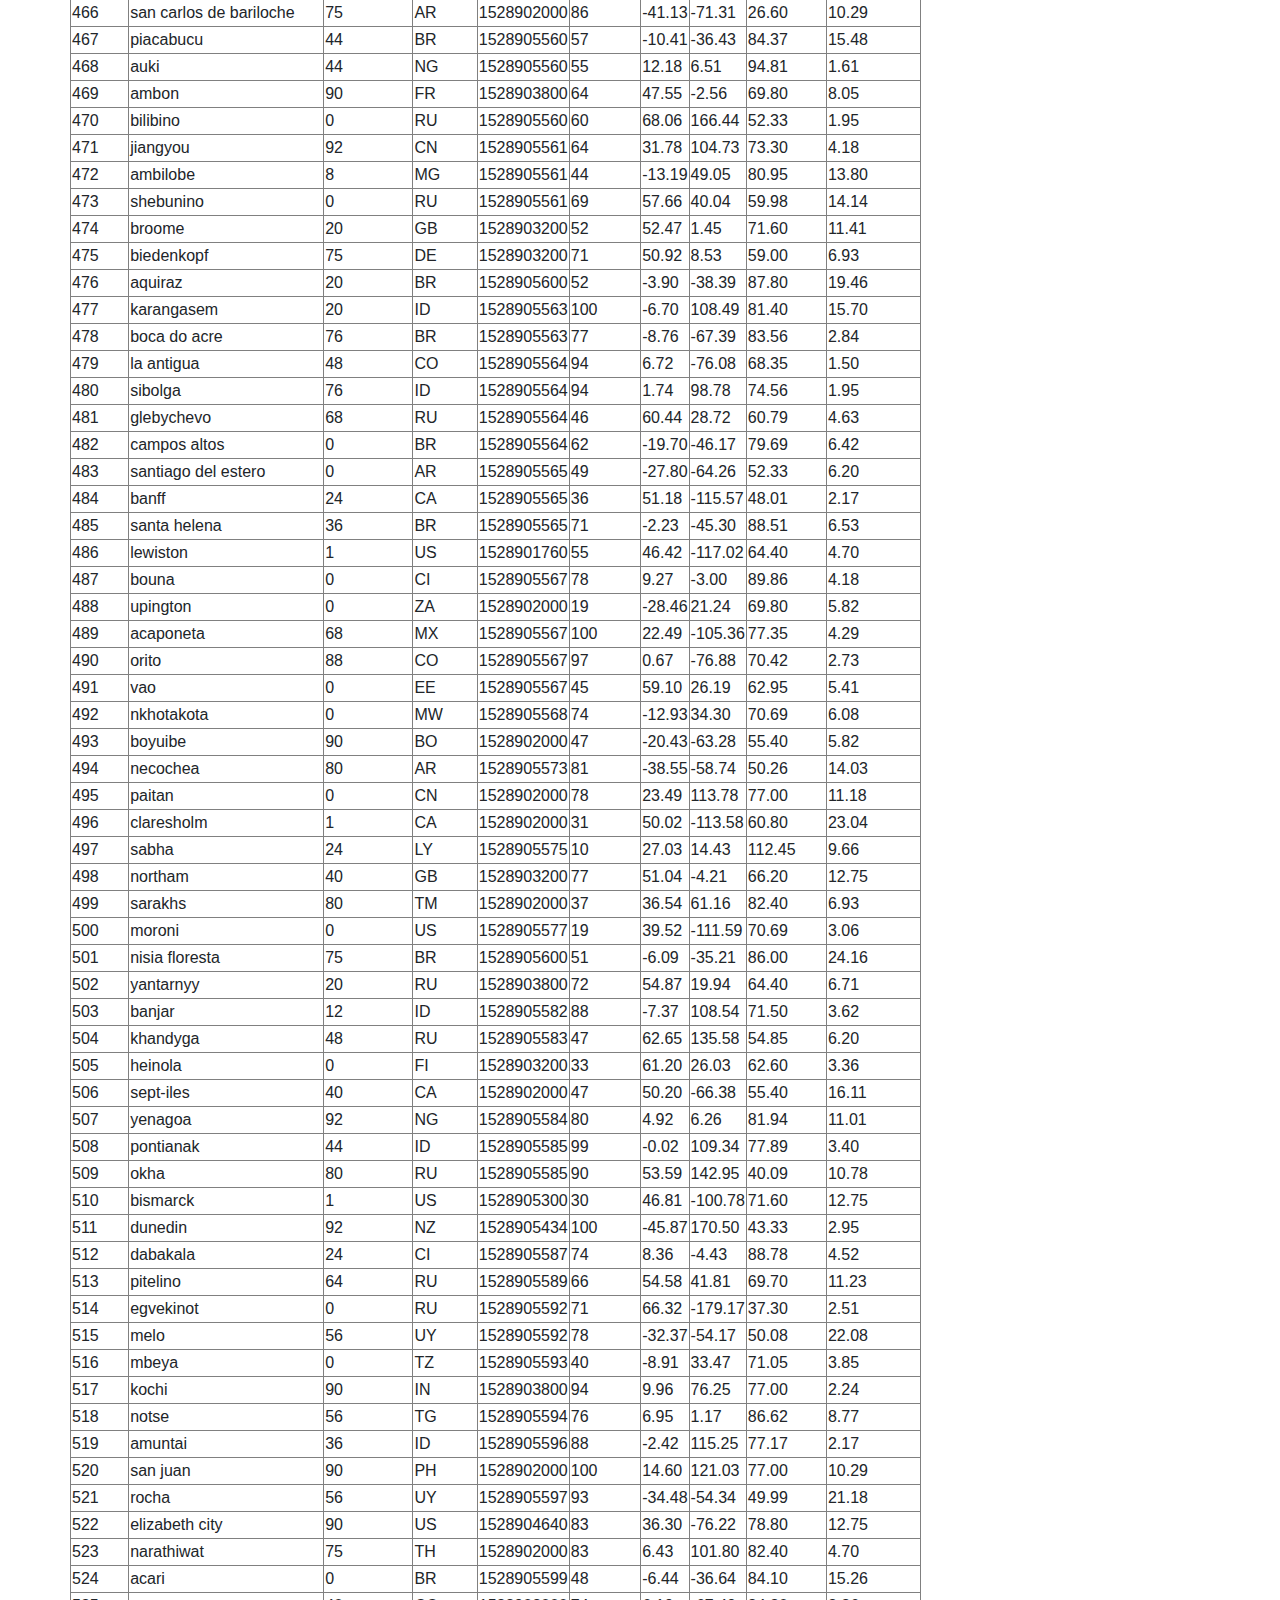
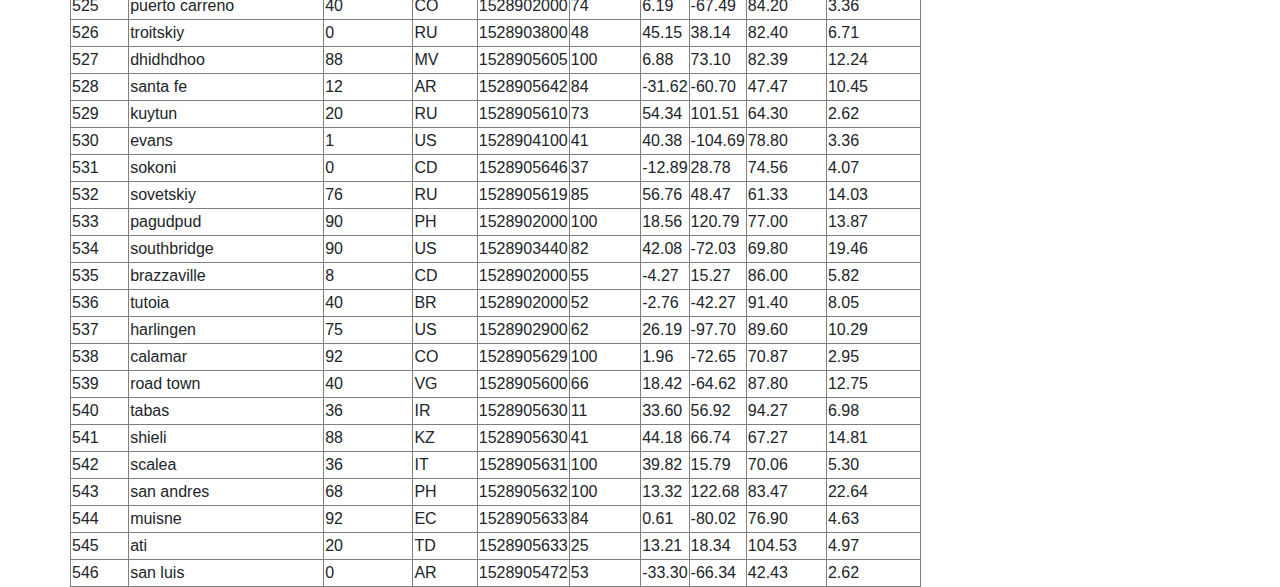
<file: data.html>
<!DOCTYPE html>
<html lang="en">

<head>
    <meta charset="UTF-8">
    <title>Bootstrap Components</title>
    <link rel="stylesheet" href="https://stackpath.bootstrapcdn.com/bootstrap/4.3.1/css/bootstrap.min.css"
        integrity="sha384-ggOyR0iXCbMQv3Xipma34MD+dH/1fQ784/j6cY/iJTQUOhcWr7x9JvoRxT2MZw1T" crossorigin="anonymous">
    <link rel="stylesheet" href="style.css">
</head>

<body>
  <div class="navigation">
    <nav class="navbar navbar-expand-lg navbar-light bg-light">
        <a class="navbar-brand" href="index.html">Latitude</a>
        <button class="navbar-toggler" type="button" data-toggle="collapse" data-target="#navbarSupportedContent"
            aria-controls="navbarSupportedContent" aria-expanded="false" aria-label="Toggle navigation">
            <span class="navbar-toggler-icon"></span>
        </button>

        <div class="collapse navbar-collapse" id="navbarSupportedContent">
            <ul class="navbar-nav ml-auto">
                <li class="nav-item active">
                    <a class="nav-link" href="comparisons.html">Comparison <span class="sr-only">(current)</span></a>
                </li>
                <li class="nav-item">
                    <a class="nav-link" href="data.html">Data</a>
                </li>
                <li class="nav-item dropdown">
                    <a class="nav-link dropdown-toggle" href="#" id="navbarDropdown" role="button"
                        data-toggle="dropdown" aria-haspopup="true" aria-expanded="false">
                        Plots
                    </a>
                    <div class="dropdown-menu" aria-labelledby="navbarDropdown">
                        <a class="dropdown-item" href="max_temp.html">Max Temperature</a>
                        <a class="dropdown-item" href="humidity.html">Humidity</a>
                        <a class="dropdown-item" href="cloudiness.html">Cloudiness</a>
                        <a class="dropdown-item" href="wind_speed.html">Wind Speed</a>
                    </div>
                </li>
            </ul>
        </div>
    </nav>
  </div>  
    <div class="container">
        <!--Normally these medium columns go full wide on small screen sizes-->
        <div class="row">
            <div class="col-md-8">
                <h1 class="box skyblue">Data</h1>
                <p>The following table includes all of the data used for plotting during this project.</p>
            </div>

            <table border="1" class="dataframe">
                <thead>
                  <tr style="text-align: right;">
                    <th>City_ID</th>
                    <th>City</th>
                    <th>Cloudiness</th>
                    <th>Country</th>
                    <th>Date</th>
                    <th>Humidity</th>
                    <th>Lat</th>
                    <th>Lng</th>
                    <th>Max Temp</th>
                    <th>Wind Speed</th>
                  </tr>
                </thead>
                <tbody>
                  <tr>
                    <td>0</td>
                    <td>jacareacanga</td>
                    <td>0</td>
                    <td>BR</td>
                    <td>1528902000</td>
                    <td>62</td>
                    <td>-6.22</td>
                    <td>-57.76</td>
                    <td>89.60</td>
                    <td>6.93</td>
                  </tr>
                  <tr>
                    <td>1</td>
                    <td>kaitangata</td>
                    <td>100</td>
                    <td>NZ</td>
                    <td>1528905304</td>
                    <td>94</td>
                    <td>-46.28</td>
                    <td>169.85</td>
                    <td>42.61</td>
                    <td>5.64</td>
                  </tr>
                  <tr>
                    <td>2</td>
                    <td>goulburn</td>
                    <td>20</td>
                    <td>AU</td>
                    <td>1528905078</td>
                    <td>91</td>
                    <td>-34.75</td>
                    <td>149.72</td>
                    <td>44.32</td>
                    <td>10.11</td>
                  </tr>
                  <tr>
                    <td>3</td>
                    <td>lata</td>
                    <td>76</td>
                    <td>IN</td>
                    <td>1528905305</td>
                    <td>89</td>
                    <td>30.78</td>
                    <td>78.62</td>
                    <td>59.89</td>
                    <td>0.94</td>
                  </tr>
                  <tr>
                    <td>4</td>
                    <td>chokurdakh</td>
                    <td>0</td>
                    <td>RU</td>
                    <td>1528905306</td>
                    <td>88</td>
                    <td>70.62</td>
                    <td>147.90</td>
                    <td>32.17</td>
                    <td>2.95</td>
                  </tr>
                  <tr>
                    <td>5</td>
                    <td>martyush</td>
                    <td>92</td>
                    <td>RU</td>
                    <td>1528905306</td>
                    <td>94</td>
                    <td>56.40</td>
                    <td>61.89</td>
                    <td>55.03</td>
                    <td>9.33</td>
                  </tr>
                  <tr>
                    <td>6</td>
                    <td>hobart</td>
                    <td>20</td>
                    <td>AU</td>
                    <td>1528902000</td>
                    <td>87</td>
                    <td>-42.88</td>
                    <td>147.33</td>
                    <td>44.60</td>
                    <td>8.05</td>
                  </tr>
                  <tr>
                    <td>7</td>
                    <td>broken hill</td>
                    <td>0</td>
                    <td>AU</td>
                    <td>1528905311</td>
                    <td>88</td>
                    <td>-31.97</td>
                    <td>141.45</td>
                    <td>44.50</td>
                    <td>7.31</td>
                  </tr>
                  <tr>
                    <td>8</td>
                    <td>harnosand</td>
                    <td>0</td>
                    <td>SE</td>
                    <td>1528903200</td>
                    <td>44</td>
                    <td>62.63</td>
                    <td>17.94</td>
                    <td>60.80</td>
                    <td>13.87</td>
                  </tr>
                  <tr>
                    <td>9</td>
                    <td>tuatapere</td>
                    <td>0</td>
                    <td>NZ</td>
                    <td>1528905312</td>
                    <td>100</td>
                    <td>-46.13</td>
                    <td>167.69</td>
                    <td>38.92</td>
                    <td>3.40</td>
                  </tr>
                  <tr>
                    <td>10</td>
                    <td>puerto ayora</td>
                    <td>90</td>
                    <td>EC</td>
                    <td>1528902000</td>
                    <td>69</td>
                    <td>-0.74</td>
                    <td>-90.35</td>
                    <td>77.00</td>
                    <td>13.87</td>
                  </tr>
                  <tr>
                    <td>11</td>
                    <td>havre-saint-pierre</td>
                    <td>75</td>
                    <td>CA</td>
                    <td>1528902000</td>
                    <td>58</td>
                    <td>50.23</td>
                    <td>-63.60</td>
                    <td>53.60</td>
                    <td>19.46</td>
                  </tr>
                  <tr>
                    <td>12</td>
                    <td>punta arenas</td>
                    <td>0</td>
                    <td>CL</td>
                    <td>1528902000</td>
                    <td>100</td>
                    <td>-53.16</td>
                    <td>-70.91</td>
                    <td>35.60</td>
                    <td>9.17</td>
                  </tr>
                  <tr>
                    <td>13</td>
                    <td>tasiilaq</td>
                    <td>75</td>
                    <td>GL</td>
                    <td>1528901400</td>
                    <td>60</td>
                    <td>65.61</td>
                    <td>-37.64</td>
                    <td>39.20</td>
                    <td>2.24</td>
                  </tr>
                  <tr>
                    <td>14</td>
                    <td>chapais</td>
                    <td>40</td>
                    <td>CA</td>
                    <td>1528902000</td>
                    <td>38</td>
                    <td>49.78</td>
                    <td>-74.86</td>
                    <td>59.00</td>
                    <td>10.29</td>
                  </tr>
                  <tr>
                    <td>15</td>
                    <td>avarua</td>
                    <td>40</td>
                    <td>CK</td>
                    <td>1528902000</td>
                    <td>56</td>
                    <td>-21.21</td>
                    <td>-159.78</td>
                    <td>73.40</td>
                    <td>10.29</td>
                  </tr>
                  <tr>
                    <td>16</td>
                    <td>hofn</td>
                    <td>75</td>
                    <td>IS</td>
                    <td>1528902000</td>
                    <td>87</td>
                    <td>64.25</td>
                    <td>-15.21</td>
                    <td>51.80</td>
                    <td>8.05</td>
                  </tr>
                  <tr>
                    <td>17</td>
                    <td>yukamenskoye</td>
                    <td>92</td>
                    <td>RU</td>
                    <td>1528905315</td>
                    <td>98</td>
                    <td>57.89</td>
                    <td>52.24</td>
                    <td>56.65</td>
                    <td>10.22</td>
                  </tr>
                  <tr>
                    <td>18</td>
                    <td>khandbari</td>
                    <td>80</td>
                    <td>NP</td>
                    <td>1528905315</td>
                    <td>67</td>
                    <td>27.38</td>
                    <td>87.21</td>
                    <td>44.59</td>
                    <td>1.39</td>
                  </tr>
                  <tr>
                    <td>19</td>
                    <td>bethel</td>
                    <td>1</td>
                    <td>US</td>
                    <td>1528901580</td>
                    <td>93</td>
                    <td>60.79</td>
                    <td>-161.76</td>
                    <td>44.60</td>
                    <td>8.05</td>
                  </tr>
                  <tr>
                    <td>20</td>
                    <td>ushuaia</td>
                    <td>75</td>
                    <td>AR</td>
                    <td>1528902000</td>
                    <td>64</td>
                    <td>-54.81</td>
                    <td>-68.31</td>
                    <td>41.00</td>
                    <td>3.36</td>
                  </tr>
                  <tr>
                    <td>21</td>
                    <td>east london</td>
                    <td>0</td>
                    <td>ZA</td>
                    <td>1528902000</td>
                    <td>37</td>
                    <td>-33.02</td>
                    <td>27.91</td>
                    <td>69.80</td>
                    <td>5.82</td>
                  </tr>
                  <tr>
                    <td>22</td>
                    <td>bluff</td>
                    <td>76</td>
                    <td>AU</td>
                    <td>1528905321</td>
                    <td>76</td>
                    <td>-23.58</td>
                    <td>149.07</td>
                    <td>61.96</td>
                    <td>4.74</td>
                  </tr>
                  <tr>
                    <td>23</td>
                    <td>mount isa</td>
                    <td>75</td>
                    <td>AU</td>
                    <td>1528902000</td>
                    <td>100</td>
                    <td>-20.73</td>
                    <td>139.49</td>
                    <td>64.40</td>
                    <td>3.29</td>
                  </tr>
                  <tr>
                    <td>24</td>
                    <td>pevek</td>
                    <td>0</td>
                    <td>RU</td>
                    <td>1528905321</td>
                    <td>71</td>
                    <td>69.70</td>
                    <td>170.27</td>
                    <td>36.94</td>
                    <td>6.98</td>
                  </tr>
                  <tr>
                    <td>25</td>
                    <td>gao</td>
                    <td>24</td>
                    <td>ML</td>
                    <td>1528905321</td>
                    <td>16</td>
                    <td>16.28</td>
                    <td>-0.04</td>
                    <td>110.02</td>
                    <td>4.97</td>
                  </tr>
                  <tr>
                    <td>26</td>
                    <td>cabo san lucas</td>
                    <td>75</td>
                    <td>MX</td>
                    <td>1528901160</td>
                    <td>74</td>
                    <td>22.89</td>
                    <td>-109.91</td>
                    <td>84.20</td>
                    <td>10.29</td>
                  </tr>
                  <tr>
                    <td>27</td>
                    <td>sao filipe</td>
                    <td>0</td>
                    <td>CV</td>
                    <td>1528905323</td>
                    <td>88</td>
                    <td>14.90</td>
                    <td>-24.50</td>
                    <td>75.73</td>
                    <td>13.02</td>
                  </tr>
                  <tr>
                    <td>28</td>
                    <td>tiksi</td>
                    <td>44</td>
                    <td>RU</td>
                    <td>1528905298</td>
                    <td>58</td>
                    <td>71.64</td>
                    <td>128.87</td>
                    <td>57.73</td>
                    <td>10.11</td>
                  </tr>
                  <tr>
                    <td>29</td>
                    <td>busselton</td>
                    <td>92</td>
                    <td>AU</td>
                    <td>1528905323</td>
                    <td>100</td>
                    <td>-33.64</td>
                    <td>115.35</td>
                    <td>60.43</td>
                    <td>10.56</td>
                  </tr>
                  <tr>
                    <td>30</td>
                    <td>alofi</td>
                    <td>76</td>
                    <td>NU</td>
                    <td>1528902000</td>
                    <td>88</td>
                    <td>-19.06</td>
                    <td>-169.92</td>
                    <td>71.60</td>
                    <td>3.36</td>
                  </tr>
                  <tr>
                    <td>31</td>
                    <td>ola</td>
                    <td>75</td>
                    <td>RU</td>
                    <td>1528902000</td>
                    <td>100</td>
                    <td>59.58</td>
                    <td>151.30</td>
                    <td>42.80</td>
                    <td>7.76</td>
                  </tr>
                  <tr>
                    <td>32</td>
                    <td>atar</td>
                    <td>20</td>
                    <td>MR</td>
                    <td>1528902000</td>
                    <td>19</td>
                    <td>20.52</td>
                    <td>-13.05</td>
                    <td>91.40</td>
                    <td>9.17</td>
                  </tr>
                  <tr>
                    <td>33</td>
                    <td>rikitea</td>
                    <td>0</td>
                    <td>PF</td>
                    <td>1528905325</td>
                    <td>100</td>
                    <td>-23.12</td>
                    <td>-134.97</td>
                    <td>73.57</td>
                    <td>8.66</td>
                  </tr>
                  <tr>
                    <td>34</td>
                    <td>hermanus</td>
                    <td>0</td>
                    <td>ZA</td>
                    <td>1528905325</td>
                    <td>24</td>
                    <td>-34.42</td>
                    <td>19.24</td>
                    <td>77.17</td>
                    <td>8.66</td>
                  </tr>
                  <tr>
                    <td>35</td>
                    <td>ponta delgada</td>
                    <td>75</td>
                    <td>PT</td>
                    <td>1528903800</td>
                    <td>88</td>
                    <td>37.73</td>
                    <td>-25.67</td>
                    <td>71.60</td>
                    <td>12.75</td>
                  </tr>
                  <tr>
                    <td>36</td>
                    <td>bambari</td>
                    <td>24</td>
                    <td>CF</td>
                    <td>1528905326</td>
                    <td>84</td>
                    <td>5.77</td>
                    <td>20.68</td>
                    <td>81.85</td>
                    <td>7.65</td>
                  </tr>
                  <tr>
                    <td>37</td>
                    <td>cap malheureux</td>
                    <td>75</td>
                    <td>MU</td>
                    <td>1528902000</td>
                    <td>69</td>
                    <td>-19.98</td>
                    <td>57.61</td>
                    <td>75.20</td>
                    <td>14.99</td>
                  </tr>
                  <tr>
                    <td>38</td>
                    <td>puerto escondido</td>
                    <td>75</td>
                    <td>MX</td>
                    <td>1528901100</td>
                    <td>65</td>
                    <td>15.86</td>
                    <td>-97.07</td>
                    <td>80.60</td>
                    <td>3.36</td>
                  </tr>
                  <tr>
                    <td>39</td>
                    <td>qaanaaq</td>
                    <td>32</td>
                    <td>GL</td>
                    <td>1528905330</td>
                    <td>100</td>
                    <td>77.48</td>
                    <td>-69.36</td>
                    <td>31.45</td>
                    <td>6.31</td>
                  </tr>
                  <tr>
                    <td>40</td>
                    <td>new norfolk</td>
                    <td>20</td>
                    <td>AU</td>
                    <td>1528902000</td>
                    <td>87</td>
                    <td>-42.78</td>
                    <td>147.06</td>
                    <td>44.60</td>
                    <td>8.05</td>
                  </tr>
                  <tr>
                    <td>41</td>
                    <td>najran</td>
                    <td>40</td>
                    <td>SA</td>
                    <td>1528902000</td>
                    <td>13</td>
                    <td>17.54</td>
                    <td>44.22</td>
                    <td>98.60</td>
                    <td>11.41</td>
                  </tr>
                  <tr>
                    <td>42</td>
                    <td>isla mujeres</td>
                    <td>90</td>
                    <td>MX</td>
                    <td>1528904340</td>
                    <td>100</td>
                    <td>21.23</td>
                    <td>-86.73</td>
                    <td>75.20</td>
                    <td>16.11</td>
                  </tr>
                  <tr>
                    <td>43</td>
                    <td>mar del plata</td>
                    <td>0</td>
                    <td>AR</td>
                    <td>1528905297</td>
                    <td>100</td>
                    <td>-46.43</td>
                    <td>-67.52</td>
                    <td>32.53</td>
                    <td>7.31</td>
                  </tr>
                  <tr>
                    <td>44</td>
                    <td>provideniya</td>
                    <td>0</td>
                    <td>RU</td>
                    <td>1528905332</td>
                    <td>91</td>
                    <td>64.42</td>
                    <td>-173.23</td>
                    <td>40.63</td>
                    <td>10.78</td>
                  </tr>
                  <tr>
                    <td>45</td>
                    <td>jamestown</td>
                    <td>12</td>
                    <td>AU</td>
                    <td>1528905333</td>
                    <td>88</td>
                    <td>-33.21</td>
                    <td>138.60</td>
                    <td>43.15</td>
                    <td>10.89</td>
                  </tr>
                  <tr>
                    <td>46</td>
                    <td>medicine hat</td>
                    <td>20</td>
                    <td>CA</td>
                    <td>1528902000</td>
                    <td>34</td>
                    <td>50.04</td>
                    <td>-110.68</td>
                    <td>66.20</td>
                    <td>14.99</td>
                  </tr>
                  <tr>
                    <td>47</td>
                    <td>katsuura</td>
                    <td>8</td>
                    <td>JP</td>
                    <td>1528905334</td>
                    <td>88</td>
                    <td>33.93</td>
                    <td>134.50</td>
                    <td>62.05</td>
                    <td>7.54</td>
                  </tr>
                  <tr>
                    <td>48</td>
                    <td>aklavik</td>
                    <td>20</td>
                    <td>CA</td>
                    <td>1528902000</td>
                    <td>53</td>
                    <td>68.22</td>
                    <td>-135.01</td>
                    <td>51.80</td>
                    <td>11.41</td>
                  </tr>
                  <tr>
                    <td>49</td>
                    <td>tuktoyaktuk</td>
                    <td>20</td>
                    <td>CA</td>
                    <td>1528902000</td>
                    <td>61</td>
                    <td>69.44</td>
                    <td>-133.03</td>
                    <td>46.40</td>
                    <td>6.93</td>
                  </tr>
                  <tr>
                    <td>50</td>
                    <td>kapaa</td>
                    <td>90</td>
                    <td>US</td>
                    <td>1528901760</td>
                    <td>88</td>
                    <td>22.08</td>
                    <td>-159.32</td>
                    <td>75.20</td>
                    <td>14.99</td>
                  </tr>
                  <tr>
                    <td>51</td>
                    <td>mildura</td>
                    <td>0</td>
                    <td>AU</td>
                    <td>1528905300</td>
                    <td>92</td>
                    <td>-34.18</td>
                    <td>142.16</td>
                    <td>45.67</td>
                    <td>9.66</td>
                  </tr>
                  <tr>
                    <td>52</td>
                    <td>souillac</td>
                    <td>75</td>
                    <td>FR</td>
                    <td>1528903800</td>
                    <td>49</td>
                    <td>45.60</td>
                    <td>-0.60</td>
                    <td>73.40</td>
                    <td>10.29</td>
                  </tr>
                  <tr>
                    <td>53</td>
                    <td>lorengau</td>
                    <td>100</td>
                    <td>PG</td>
                    <td>1528905336</td>
                    <td>100</td>
                    <td>-2.02</td>
                    <td>147.27</td>
                    <td>80.59</td>
                    <td>3.85</td>
                  </tr>
                  <tr>
                    <td>54</td>
                    <td>praia</td>
                    <td>20</td>
                    <td>BR</td>
                    <td>1528902000</td>
                    <td>47</td>
                    <td>-20.25</td>
                    <td>-43.81</td>
                    <td>82.40</td>
                    <td>3.36</td>
                  </tr>
                  <tr>
                    <td>55</td>
                    <td>port alfred</td>
                    <td>0</td>
                    <td>ZA</td>
                    <td>1528905338</td>
                    <td>50</td>
                    <td>-33.59</td>
                    <td>26.89</td>
                    <td>76.54</td>
                    <td>7.20</td>
                  </tr>
                  <tr>
                    <td>56</td>
                    <td>barranca</td>
                    <td>0</td>
                    <td>PE</td>
                    <td>1528905339</td>
                    <td>98</td>
                    <td>-10.75</td>
                    <td>-77.76</td>
                    <td>61.87</td>
                    <td>9.89</td>
                  </tr>
                  <tr>
                    <td>57</td>
                    <td>nome</td>
                    <td>40</td>
                    <td>US</td>
                    <td>1528902900</td>
                    <td>70</td>
                    <td>30.04</td>
                    <td>-94.42</td>
                    <td>87.80</td>
                    <td>3.36</td>
                  </tr>
                  <tr>
                    <td>58</td>
                    <td>matay</td>
                    <td>0</td>
                    <td>EG</td>
                    <td>1528905339</td>
                    <td>23</td>
                    <td>28.42</td>
                    <td>30.79</td>
                    <td>97.69</td>
                    <td>6.98</td>
                  </tr>
                  <tr>
                    <td>59</td>
                    <td>saskylakh</td>
                    <td>48</td>
                    <td>RU</td>
                    <td>1528905339</td>
                    <td>55</td>
                    <td>71.97</td>
                    <td>114.09</td>
                    <td>59.53</td>
                    <td>5.86</td>
                  </tr>
                  <tr>
                    <td>60</td>
                    <td>itarema</td>
                    <td>0</td>
                    <td>BR</td>
                    <td>1528905340</td>
                    <td>61</td>
                    <td>-2.92</td>
                    <td>-39.92</td>
                    <td>88.33</td>
                    <td>12.57</td>
                  </tr>
                  <tr>
                    <td>61</td>
                    <td>butaritari</td>
                    <td>56</td>
                    <td>KI</td>
                    <td>1528905340</td>
                    <td>100</td>
                    <td>3.07</td>
                    <td>172.79</td>
                    <td>81.13</td>
                    <td>7.31</td>
                  </tr>
                  <tr>
                    <td>62</td>
                    <td>peniche</td>
                    <td>20</td>
                    <td>PT</td>
                    <td>1528903800</td>
                    <td>64</td>
                    <td>39.36</td>
                    <td>-9.38</td>
                    <td>75.20</td>
                    <td>12.75</td>
                  </tr>
                  <tr>
                    <td>63</td>
                    <td>beloha</td>
                    <td>0</td>
                    <td>MG</td>
                    <td>1528905340</td>
                    <td>57</td>
                    <td>-25.17</td>
                    <td>45.06</td>
                    <td>71.95</td>
                    <td>16.37</td>
                  </tr>
                  <tr>
                    <td>64</td>
                    <td>anadyr</td>
                    <td>0</td>
                    <td>RU</td>
                    <td>1528902000</td>
                    <td>57</td>
                    <td>64.73</td>
                    <td>177.51</td>
                    <td>48.20</td>
                    <td>4.47</td>
                  </tr>
                  <tr>
                    <td>65</td>
                    <td>luderitz</td>
                    <td>12</td>
                    <td>NaN</td>
                    <td>1528905342</td>
                    <td>64</td>
                    <td>-26.65</td>
                    <td>15.16</td>
                    <td>64.03</td>
                    <td>17.38</td>
                  </tr>
                  <tr>
                    <td>66</td>
                    <td>rochester</td>
                    <td>1</td>
                    <td>US</td>
                    <td>1528902960</td>
                    <td>37</td>
                    <td>44.02</td>
                    <td>-92.46</td>
                    <td>73.40</td>
                    <td>6.93</td>
                  </tr>
                  <tr>
                    <td>67</td>
                    <td>bosaso</td>
                    <td>0</td>
                    <td>SO</td>
                    <td>1528905347</td>
                    <td>86</td>
                    <td>11.28</td>
                    <td>49.18</td>
                    <td>89.77</td>
                    <td>3.96</td>
                  </tr>
                  <tr>
                    <td>68</td>
                    <td>faanui</td>
                    <td>0</td>
                    <td>PF</td>
                    <td>1528905347</td>
                    <td>100</td>
                    <td>-16.48</td>
                    <td>-151.75</td>
                    <td>79.96</td>
                    <td>11.79</td>
                  </tr>
                  <tr>
                    <td>69</td>
                    <td>grindavik</td>
                    <td>75</td>
                    <td>IS</td>
                    <td>1528902000</td>
                    <td>70</td>
                    <td>63.84</td>
                    <td>-22.43</td>
                    <td>48.20</td>
                    <td>5.82</td>
                  </tr>
                  <tr>
                    <td>70</td>
                    <td>margate</td>
                    <td>20</td>
                    <td>AU</td>
                    <td>1528902000</td>
                    <td>87</td>
                    <td>-43.03</td>
                    <td>147.26</td>
                    <td>44.60</td>
                    <td>8.05</td>
                  </tr>
                  <tr>
                    <td>71</td>
                    <td>marsh harbour</td>
                    <td>88</td>
                    <td>BS</td>
                    <td>1528905349</td>
                    <td>95</td>
                    <td>26.54</td>
                    <td>-77.06</td>
                    <td>82.39</td>
                    <td>10.00</td>
                  </tr>
                  <tr>
                    <td>72</td>
                    <td>comodoro rivadavia</td>
                    <td>40</td>
                    <td>AR</td>
                    <td>1528902000</td>
                    <td>60</td>
                    <td>-45.87</td>
                    <td>-67.48</td>
                    <td>42.80</td>
                    <td>9.17</td>
                  </tr>
                  <tr>
                    <td>73</td>
                    <td>upernavik</td>
                    <td>92</td>
                    <td>GL</td>
                    <td>1528905350</td>
                    <td>100</td>
                    <td>72.79</td>
                    <td>-56.15</td>
                    <td>29.29</td>
                    <td>3.74</td>
                  </tr>
                  <tr>
                    <td>74</td>
                    <td>uige</td>
                    <td>0</td>
                    <td>AO</td>
                    <td>1528905350</td>
                    <td>29</td>
                    <td>-7.61</td>
                    <td>15.06</td>
                    <td>86.80</td>
                    <td>3.18</td>
                  </tr>
                  <tr>
                    <td>75</td>
                    <td>bredasdorp</td>
                    <td>0</td>
                    <td>ZA</td>
                    <td>1528902000</td>
                    <td>23</td>
                    <td>-34.53</td>
                    <td>20.04</td>
                    <td>82.40</td>
                    <td>5.82</td>
                  </tr>
                  <tr>
                    <td>76</td>
                    <td>bodden town</td>
                    <td>40</td>
                    <td>KY</td>
                    <td>1528902000</td>
                    <td>78</td>
                    <td>19.28</td>
                    <td>-81.25</td>
                    <td>80.60</td>
                    <td>16.11</td>
                  </tr>
                  <tr>
                    <td>77</td>
                    <td>guerrero negro</td>
                    <td>44</td>
                    <td>MX</td>
                    <td>1528905350</td>
                    <td>88</td>
                    <td>27.97</td>
                    <td>-114.04</td>
                    <td>63.85</td>
                    <td>3.74</td>
                  </tr>
                  <tr>
                    <td>78</td>
                    <td>bilma</td>
                    <td>0</td>
                    <td>NE</td>
                    <td>1528905351</td>
                    <td>12</td>
                    <td>18.69</td>
                    <td>12.92</td>
                    <td>110.47</td>
                    <td>4.63</td>
                  </tr>
                  <tr>
                    <td>79</td>
                    <td>carnarvon</td>
                    <td>0</td>
                    <td>ZA</td>
                    <td>1528905351</td>
                    <td>30</td>
                    <td>-30.97</td>
                    <td>22.13</td>
                    <td>60.43</td>
                    <td>14.25</td>
                  </tr>
                  <tr>
                    <td>80</td>
                    <td>ponta do sol</td>
                    <td>12</td>
                    <td>BR</td>
                    <td>1528905352</td>
                    <td>72</td>
                    <td>-20.63</td>
                    <td>-46.00</td>
                    <td>78.25</td>
                    <td>3.96</td>
                  </tr>
                  <tr>
                    <td>81</td>
                    <td>vila franca do campo</td>
                    <td>75</td>
                    <td>PT</td>
                    <td>1528903800</td>
                    <td>88</td>
                    <td>37.72</td>
                    <td>-25.43</td>
                    <td>71.60</td>
                    <td>12.75</td>
                  </tr>
                  <tr>
                    <td>82</td>
                    <td>puerto del rosario</td>
                    <td>20</td>
                    <td>ES</td>
                    <td>1528903800</td>
                    <td>60</td>
                    <td>28.50</td>
                    <td>-13.86</td>
                    <td>73.40</td>
                    <td>17.22</td>
                  </tr>
                  <tr>
                    <td>83</td>
                    <td>sitka</td>
                    <td>20</td>
                    <td>US</td>
                    <td>1528905353</td>
                    <td>92</td>
                    <td>37.17</td>
                    <td>-99.65</td>
                    <td>74.02</td>
                    <td>5.97</td>
                  </tr>
                  <tr>
                    <td>84</td>
                    <td>camacha</td>
                    <td>75</td>
                    <td>PT</td>
                    <td>1528903800</td>
                    <td>72</td>
                    <td>33.08</td>
                    <td>-16.33</td>
                    <td>68.00</td>
                    <td>16.11</td>
                  </tr>
                  <tr>
                    <td>85</td>
                    <td>saint-philippe</td>
                    <td>1</td>
                    <td>CA</td>
                    <td>1528902900</td>
                    <td>54</td>
                    <td>45.36</td>
                    <td>-73.48</td>
                    <td>78.80</td>
                    <td>11.41</td>
                  </tr>
                  <tr>
                    <td>86</td>
                    <td>port blair</td>
                    <td>92</td>
                    <td>IN</td>
                    <td>1528905357</td>
                    <td>97</td>
                    <td>11.67</td>
                    <td>92.75</td>
                    <td>84.37</td>
                    <td>25.10</td>
                  </tr>
                  <tr>
                    <td>87</td>
                    <td>albany</td>
                    <td>90</td>
                    <td>US</td>
                    <td>1528903860</td>
                    <td>68</td>
                    <td>42.65</td>
                    <td>-73.75</td>
                    <td>69.80</td>
                    <td>3.36</td>
                  </tr>
                  <tr>
                    <td>88</td>
                    <td>barrow</td>
                    <td>88</td>
                    <td>AR</td>
                    <td>1528905182</td>
                    <td>72</td>
                    <td>-38.31</td>
                    <td>-60.23</td>
                    <td>50.26</td>
                    <td>8.21</td>
                  </tr>
                  <tr>
                    <td>89</td>
                    <td>qorveh</td>
                    <td>92</td>
                    <td>IR</td>
                    <td>1528905357</td>
                    <td>22</td>
                    <td>35.17</td>
                    <td>47.80</td>
                    <td>76.72</td>
                    <td>3.18</td>
                  </tr>
                  <tr>
                    <td>90</td>
                    <td>san jeronimo</td>
                    <td>90</td>
                    <td>PE</td>
                    <td>1528902000</td>
                    <td>81</td>
                    <td>-13.65</td>
                    <td>-73.37</td>
                    <td>46.40</td>
                    <td>2.39</td>
                  </tr>
                  <tr>
                    <td>91</td>
                    <td>mataura</td>
                    <td>24</td>
                    <td>NZ</td>
                    <td>1528905299</td>
                    <td>79</td>
                    <td>-46.19</td>
                    <td>168.86</td>
                    <td>25.69</td>
                    <td>3.18</td>
                  </tr>
                  <tr>
                    <td>92</td>
                    <td>buala</td>
                    <td>64</td>
                    <td>SB</td>
                    <td>1528905359</td>
                    <td>100</td>
                    <td>-8.15</td>
                    <td>159.59</td>
                    <td>78.70</td>
                    <td>4.18</td>
                  </tr>
                  <tr>
                    <td>93</td>
                    <td>eyl</td>
                    <td>20</td>
                    <td>SO</td>
                    <td>1528905359</td>
                    <td>57</td>
                    <td>7.98</td>
                    <td>49.82</td>
                    <td>86.62</td>
                    <td>22.41</td>
                  </tr>
                  <tr>
                    <td>94</td>
                    <td>abu dhabi</td>
                    <td>0</td>
                    <td>AE</td>
                    <td>1528902000</td>
                    <td>29</td>
                    <td>24.47</td>
                    <td>54.37</td>
                    <td>98.60</td>
                    <td>16.11</td>
                  </tr>
                  <tr>
                    <td>95</td>
                    <td>tahe</td>
                    <td>92</td>
                    <td>CN</td>
                    <td>1528905359</td>
                    <td>98</td>
                    <td>52.34</td>
                    <td>124.71</td>
                    <td>51.43</td>
                    <td>2.17</td>
                  </tr>
                  <tr>
                    <td>96</td>
                    <td>chuy</td>
                    <td>80</td>
                    <td>UY</td>
                    <td>1528905099</td>
                    <td>93</td>
                    <td>-33.69</td>
                    <td>-53.46</td>
                    <td>52.87</td>
                    <td>28.90</td>
                  </tr>
                  <tr>
                    <td>97</td>
                    <td>dzerzhinskoye</td>
                    <td>8</td>
                    <td>RU</td>
                    <td>1528905360</td>
                    <td>69</td>
                    <td>56.84</td>
                    <td>95.22</td>
                    <td>65.11</td>
                    <td>3.85</td>
                  </tr>
                  <tr>
                    <td>98</td>
                    <td>vanavara</td>
                    <td>0</td>
                    <td>RU</td>
                    <td>1528905360</td>
                    <td>50</td>
                    <td>60.35</td>
                    <td>102.28</td>
                    <td>64.21</td>
                    <td>5.64</td>
                  </tr>
                  <tr>
                    <td>99</td>
                    <td>muros</td>
                    <td>40</td>
                    <td>ES</td>
                    <td>1528903800</td>
                    <td>72</td>
                    <td>42.77</td>
                    <td>-9.06</td>
                    <td>66.20</td>
                    <td>10.29</td>
                  </tr>
                  <tr>
                    <td>100</td>
                    <td>auchel</td>
                    <td>0</td>
                    <td>FR</td>
                    <td>1528903800</td>
                    <td>49</td>
                    <td>50.51</td>
                    <td>2.47</td>
                    <td>68.00</td>
                    <td>3.36</td>
                  </tr>
                  <tr>
                    <td>101</td>
                    <td>bubaque</td>
                    <td>40</td>
                    <td>GW</td>
                    <td>1528902000</td>
                    <td>55</td>
                    <td>11.28</td>
                    <td>-15.83</td>
                    <td>91.40</td>
                    <td>11.41</td>
                  </tr>
                  <tr>
                    <td>102</td>
                    <td>khatanga</td>
                    <td>8</td>
                    <td>RU</td>
                    <td>1528905361</td>
                    <td>65</td>
                    <td>71.98</td>
                    <td>102.47</td>
                    <td>60.97</td>
                    <td>4.63</td>
                  </tr>
                  <tr>
                    <td>103</td>
                    <td>los banos</td>
                    <td>1</td>
                    <td>US</td>
                    <td>1528904100</td>
                    <td>67</td>
                    <td>37.06</td>
                    <td>-120.85</td>
                    <td>75.20</td>
                    <td>4.74</td>
                  </tr>
                  <tr>
                    <td>104</td>
                    <td>labuhan</td>
                    <td>12</td>
                    <td>ID</td>
                    <td>1528905361</td>
                    <td>95</td>
                    <td>-2.54</td>
                    <td>115.51</td>
                    <td>72.94</td>
                    <td>1.83</td>
                  </tr>
                  <tr>
                    <td>105</td>
                    <td>saint-paul</td>
                    <td>75</td>
                    <td>FR</td>
                    <td>1528903800</td>
                    <td>56</td>
                    <td>45.22</td>
                    <td>1.90</td>
                    <td>68.00</td>
                    <td>14.99</td>
                  </tr>
                  <tr>
                    <td>106</td>
                    <td>petatlan</td>
                    <td>90</td>
                    <td>MX</td>
                    <td>1528901220</td>
                    <td>74</td>
                    <td>17.52</td>
                    <td>-101.27</td>
                    <td>84.20</td>
                    <td>1.83</td>
                  </tr>
                  <tr>
                    <td>107</td>
                    <td>baykit</td>
                    <td>36</td>
                    <td>RU</td>
                    <td>1528905366</td>
                    <td>68</td>
                    <td>61.68</td>
                    <td>96.39</td>
                    <td>63.94</td>
                    <td>4.29</td>
                  </tr>
                  <tr>
                    <td>108</td>
                    <td>dalby</td>
                    <td>75</td>
                    <td>AU</td>
                    <td>1528902000</td>
                    <td>93</td>
                    <td>-27.18</td>
                    <td>151.26</td>
                    <td>53.60</td>
                    <td>2.24</td>
                  </tr>
                  <tr>
                    <td>109</td>
                    <td>yellowknife</td>
                    <td>90</td>
                    <td>CA</td>
                    <td>1528902540</td>
                    <td>93</td>
                    <td>62.45</td>
                    <td>-114.38</td>
                    <td>46.40</td>
                    <td>8.05</td>
                  </tr>
                  <tr>
                    <td>110</td>
                    <td>hilo</td>
                    <td>75</td>
                    <td>US</td>
                    <td>1528901580</td>
                    <td>88</td>
                    <td>19.71</td>
                    <td>-155.08</td>
                    <td>66.20</td>
                    <td>5.82</td>
                  </tr>
                  <tr>
                    <td>111</td>
                    <td>turukhansk</td>
                    <td>36</td>
                    <td>RU</td>
                    <td>1528905297</td>
                    <td>76</td>
                    <td>65.80</td>
                    <td>87.96</td>
                    <td>66.37</td>
                    <td>6.42</td>
                  </tr>
                  <tr>
                    <td>112</td>
                    <td>dingle</td>
                    <td>68</td>
                    <td>PH</td>
                    <td>1528905368</td>
                    <td>82</td>
                    <td>11.00</td>
                    <td>122.67</td>
                    <td>79.96</td>
                    <td>8.21</td>
                  </tr>
                  <tr>
                    <td>113</td>
                    <td>dillon</td>
                    <td>1</td>
                    <td>US</td>
                    <td>1528901580</td>
                    <td>44</td>
                    <td>45.22</td>
                    <td>-112.64</td>
                    <td>57.20</td>
                    <td>5.82</td>
                  </tr>
                  <tr>
                    <td>114</td>
                    <td>labytnangi</td>
                    <td>64</td>
                    <td>RU</td>
                    <td>1528905370</td>
                    <td>75</td>
                    <td>66.66</td>
                    <td>66.39</td>
                    <td>47.11</td>
                    <td>17.49</td>
                  </tr>
                  <tr>
                    <td>115</td>
                    <td>gigmoto</td>
                    <td>36</td>
                    <td>PH</td>
                    <td>1528905370</td>
                    <td>98</td>
                    <td>13.78</td>
                    <td>124.39</td>
                    <td>83.56</td>
                    <td>17.60</td>
                  </tr>
                  <tr>
                    <td>116</td>
                    <td>nouakchott</td>
                    <td>68</td>
                    <td>MR</td>
                    <td>1528905371</td>
                    <td>76</td>
                    <td>18.08</td>
                    <td>-15.98</td>
                    <td>76.72</td>
                    <td>1.39</td>
                  </tr>
                  <tr>
                    <td>117</td>
                    <td>rumoi</td>
                    <td>92</td>
                    <td>JP</td>
                    <td>1528905371</td>
                    <td>100</td>
                    <td>43.93</td>
                    <td>141.67</td>
                    <td>44.41</td>
                    <td>8.10</td>
                  </tr>
                  <tr>
                    <td>118</td>
                    <td>dikson</td>
                    <td>32</td>
                    <td>RU</td>
                    <td>1528905373</td>
                    <td>100</td>
                    <td>73.51</td>
                    <td>80.55</td>
                    <td>31.09</td>
                    <td>13.13</td>
                  </tr>
                  <tr>
                    <td>119</td>
                    <td>chinsali</td>
                    <td>0</td>
                    <td>ZM</td>
                    <td>1528905377</td>
                    <td>36</td>
                    <td>-10.55</td>
                    <td>32.07</td>
                    <td>73.39</td>
                    <td>9.22</td>
                  </tr>
                  <tr>
                    <td>120</td>
                    <td>georgetown</td>
                    <td>75</td>
                    <td>GY</td>
                    <td>1528902000</td>
                    <td>78</td>
                    <td>6.80</td>
                    <td>-58.16</td>
                    <td>82.40</td>
                    <td>9.17</td>
                  </tr>
                  <tr>
                    <td>121</td>
                    <td>tooele</td>
                    <td>1</td>
                    <td>US</td>
                    <td>1528902900</td>
                    <td>35</td>
                    <td>40.53</td>
                    <td>-112.30</td>
                    <td>73.40</td>
                    <td>9.17</td>
                  </tr>
                  <tr>
                    <td>122</td>
                    <td>nikolskoye</td>
                    <td>40</td>
                    <td>RU</td>
                    <td>1528902000</td>
                    <td>41</td>
                    <td>59.70</td>
                    <td>30.79</td>
                    <td>60.80</td>
                    <td>4.47</td>
                  </tr>
                  <tr>
                    <td>123</td>
                    <td>bodo</td>
                    <td>80</td>
                    <td>CI</td>
                    <td>1528905379</td>
                    <td>66</td>
                    <td>5.91</td>
                    <td>-4.68</td>
                    <td>87.70</td>
                    <td>8.21</td>
                  </tr>
                  <tr>
                    <td>124</td>
                    <td>minador do negrao</td>
                    <td>32</td>
                    <td>BR</td>
                    <td>1528905379</td>
                    <td>80</td>
                    <td>-9.31</td>
                    <td>-36.86</td>
                    <td>76.81</td>
                    <td>13.24</td>
                  </tr>
                  <tr>
                    <td>125</td>
                    <td>sambava</td>
                    <td>88</td>
                    <td>MG</td>
                    <td>1528905379</td>
                    <td>100</td>
                    <td>-14.27</td>
                    <td>50.17</td>
                    <td>77.35</td>
                    <td>19.73</td>
                  </tr>
                  <tr>
                    <td>126</td>
                    <td>yerbogachen</td>
                    <td>0</td>
                    <td>RU</td>
                    <td>1528905380</td>
                    <td>44</td>
                    <td>61.28</td>
                    <td>108.01</td>
                    <td>64.93</td>
                    <td>7.43</td>
                  </tr>
                  <tr>
                    <td>127</td>
                    <td>kahului</td>
                    <td>1</td>
                    <td>US</td>
                    <td>1528901760</td>
                    <td>93</td>
                    <td>20.89</td>
                    <td>-156.47</td>
                    <td>66.20</td>
                    <td>3.36</td>
                  </tr>
                  <tr>
                    <td>128</td>
                    <td>clyde river</td>
                    <td>75</td>
                    <td>CA</td>
                    <td>1528902660</td>
                    <td>100</td>
                    <td>70.47</td>
                    <td>-68.59</td>
                    <td>35.60</td>
                    <td>21.92</td>
                  </tr>
                  <tr>
                    <td>129</td>
                    <td>ancud</td>
                    <td>20</td>
                    <td>CL</td>
                    <td>1528905381</td>
                    <td>90</td>
                    <td>-41.87</td>
                    <td>-73.83</td>
                    <td>39.10</td>
                    <td>2.73</td>
                  </tr>
                  <tr>
                    <td>130</td>
                    <td>beringovskiy</td>
                    <td>0</td>
                    <td>RU</td>
                    <td>1528905381</td>
                    <td>88</td>
                    <td>63.05</td>
                    <td>179.32</td>
                    <td>39.37</td>
                    <td>3.40</td>
                  </tr>
                  <tr>
                    <td>131</td>
                    <td>majene</td>
                    <td>32</td>
                    <td>ID</td>
                    <td>1528905382</td>
                    <td>100</td>
                    <td>-3.54</td>
                    <td>118.97</td>
                    <td>81.85</td>
                    <td>11.01</td>
                  </tr>
                  <tr>
                    <td>132</td>
                    <td>ahar</td>
                    <td>36</td>
                    <td>IR</td>
                    <td>1528905382</td>
                    <td>62</td>
                    <td>38.48</td>
                    <td>47.07</td>
                    <td>62.77</td>
                    <td>3.74</td>
                  </tr>
                  <tr>
                    <td>133</td>
                    <td>ilhabela</td>
                    <td>80</td>
                    <td>BR</td>
                    <td>1528905382</td>
                    <td>98</td>
                    <td>-23.78</td>
                    <td>-45.36</td>
                    <td>72.85</td>
                    <td>2.28</td>
                  </tr>
                  <tr>
                    <td>134</td>
                    <td>listvyagi</td>
                    <td>0</td>
                    <td>RU</td>
                    <td>1528905382</td>
                    <td>78</td>
                    <td>53.68</td>
                    <td>86.95</td>
                    <td>65.11</td>
                    <td>2.06</td>
                  </tr>
                  <tr>
                    <td>135</td>
                    <td>skjervoy</td>
                    <td>40</td>
                    <td>NO</td>
                    <td>1528903200</td>
                    <td>65</td>
                    <td>70.03</td>
                    <td>20.97</td>
                    <td>44.60</td>
                    <td>10.29</td>
                  </tr>
                  <tr>
                    <td>136</td>
                    <td>cape town</td>
                    <td>0</td>
                    <td>ZA</td>
                    <td>1528902000</td>
                    <td>35</td>
                    <td>-33.93</td>
                    <td>18.42</td>
                    <td>73.40</td>
                    <td>9.17</td>
                  </tr>
                  <tr>
                    <td>137</td>
                    <td>iqaluit</td>
                    <td>90</td>
                    <td>CA</td>
                    <td>1528902000</td>
                    <td>96</td>
                    <td>63.75</td>
                    <td>-68.52</td>
                    <td>35.60</td>
                    <td>20.80</td>
                  </tr>
                  <tr>
                    <td>138</td>
                    <td>fort-shevchenko</td>
                    <td>0</td>
                    <td>KZ</td>
                    <td>1528905387</td>
                    <td>59</td>
                    <td>44.51</td>
                    <td>50.26</td>
                    <td>74.20</td>
                    <td>3.62</td>
                  </tr>
                  <tr>
                    <td>139</td>
                    <td>severo-kurilsk</td>
                    <td>92</td>
                    <td>RU</td>
                    <td>1528905387</td>
                    <td>100</td>
                    <td>50.68</td>
                    <td>156.12</td>
                    <td>38.02</td>
                    <td>16.26</td>
                  </tr>
                  <tr>
                    <td>140</td>
                    <td>arraial do cabo</td>
                    <td>0</td>
                    <td>BR</td>
                    <td>1528905600</td>
                    <td>65</td>
                    <td>-22.97</td>
                    <td>-42.02</td>
                    <td>80.60</td>
                    <td>4.70</td>
                  </tr>
                  <tr>
                    <td>141</td>
                    <td>torbay</td>
                    <td>90</td>
                    <td>CA</td>
                    <td>1528903560</td>
                    <td>93</td>
                    <td>47.66</td>
                    <td>-52.73</td>
                    <td>50.00</td>
                    <td>19.46</td>
                  </tr>
                  <tr>
                    <td>142</td>
                    <td>ahipara</td>
                    <td>88</td>
                    <td>NZ</td>
                    <td>1528905388</td>
                    <td>91</td>
                    <td>-35.17</td>
                    <td>173.16</td>
                    <td>56.65</td>
                    <td>9.66</td>
                  </tr>
                  <tr>
                    <td>143</td>
                    <td>bandarbeyla</td>
                    <td>0</td>
                    <td>SO</td>
                    <td>1528905389</td>
                    <td>79</td>
                    <td>9.49</td>
                    <td>50.81</td>
                    <td>79.15</td>
                    <td>32.93</td>
                  </tr>
                  <tr>
                    <td>144</td>
                    <td>vuktyl</td>
                    <td>92</td>
                    <td>RU</td>
                    <td>1528905389</td>
                    <td>96</td>
                    <td>63.86</td>
                    <td>57.31</td>
                    <td>52.60</td>
                    <td>7.43</td>
                  </tr>
                  <tr>
                    <td>145</td>
                    <td>caravelas</td>
                    <td>0</td>
                    <td>BR</td>
                    <td>1528905390</td>
                    <td>98</td>
                    <td>-17.73</td>
                    <td>-39.27</td>
                    <td>77.62</td>
                    <td>10.45</td>
                  </tr>
                  <tr>
                    <td>146</td>
                    <td>waipawa</td>
                    <td>92</td>
                    <td>NZ</td>
                    <td>1528905390</td>
                    <td>94</td>
                    <td>-39.94</td>
                    <td>176.59</td>
                    <td>50.89</td>
                    <td>9.44</td>
                  </tr>
                  <tr>
                    <td>147</td>
                    <td>khomutovo</td>
                    <td>0</td>
                    <td>RU</td>
                    <td>1528905390</td>
                    <td>65</td>
                    <td>52.85</td>
                    <td>37.45</td>
                    <td>72.31</td>
                    <td>5.97</td>
                  </tr>
                  <tr>
                    <td>148</td>
                    <td>acajutla</td>
                    <td>40</td>
                    <td>SV</td>
                    <td>1528901400</td>
                    <td>79</td>
                    <td>13.59</td>
                    <td>-89.83</td>
                    <td>84.20</td>
                    <td>1.12</td>
                  </tr>
                  <tr>
                    <td>149</td>
                    <td>buritis</td>
                    <td>0</td>
                    <td>BR</td>
                    <td>1528905391</td>
                    <td>53</td>
                    <td>-15.62</td>
                    <td>-46.42</td>
                    <td>83.74</td>
                    <td>6.87</td>
                  </tr>
                  <tr>
                    <td>150</td>
                    <td>meulaboh</td>
                    <td>48</td>
                    <td>ID</td>
                    <td>1528905392</td>
                    <td>100</td>
                    <td>4.14</td>
                    <td>96.13</td>
                    <td>82.03</td>
                    <td>3.40</td>
                  </tr>
                  <tr>
                    <td>151</td>
                    <td>vaini</td>
                    <td>100</td>
                    <td>IN</td>
                    <td>1528905392</td>
                    <td>98</td>
                    <td>15.34</td>
                    <td>74.49</td>
                    <td>70.42</td>
                    <td>4.29</td>
                  </tr>
                  <tr>
                    <td>152</td>
                    <td>teya</td>
                    <td>75</td>
                    <td>MX</td>
                    <td>1528901400</td>
                    <td>66</td>
                    <td>21.05</td>
                    <td>-89.07</td>
                    <td>86.00</td>
                    <td>13.87</td>
                  </tr>
                  <tr>
                    <td>153</td>
                    <td>bambous virieux</td>
                    <td>75</td>
                    <td>MU</td>
                    <td>1528902000</td>
                    <td>69</td>
                    <td>-20.34</td>
                    <td>57.76</td>
                    <td>75.20</td>
                    <td>14.99</td>
                  </tr>
                  <tr>
                    <td>154</td>
                    <td>zaragoza</td>
                    <td>20</td>
                    <td>ES</td>
                    <td>1528903800</td>
                    <td>49</td>
                    <td>41.65</td>
                    <td>-0.88</td>
                    <td>77.00</td>
                    <td>28.86</td>
                  </tr>
                  <tr>
                    <td>155</td>
                    <td>thompson</td>
                    <td>75</td>
                    <td>CA</td>
                    <td>1528902600</td>
                    <td>76</td>
                    <td>55.74</td>
                    <td>-97.86</td>
                    <td>57.20</td>
                    <td>3.36</td>
                  </tr>
                  <tr>
                    <td>156</td>
                    <td>kodiak</td>
                    <td>1</td>
                    <td>US</td>
                    <td>1528901580</td>
                    <td>50</td>
                    <td>39.95</td>
                    <td>-94.76</td>
                    <td>75.20</td>
                    <td>13.87</td>
                  </tr>
                  <tr>
                    <td>157</td>
                    <td>nsanje</td>
                    <td>92</td>
                    <td>MZ</td>
                    <td>1528905397</td>
                    <td>84</td>
                    <td>-16.92</td>
                    <td>35.26</td>
                    <td>70.33</td>
                    <td>4.18</td>
                  </tr>
                  <tr>
                    <td>158</td>
                    <td>the pas</td>
                    <td>1</td>
                    <td>CA</td>
                    <td>1528902000</td>
                    <td>63</td>
                    <td>53.82</td>
                    <td>-101.24</td>
                    <td>60.80</td>
                    <td>10.29</td>
                  </tr>
                  <tr>
                    <td>159</td>
                    <td>masalli</td>
                    <td>12</td>
                    <td>KR</td>
                    <td>1528902000</td>
                    <td>77</td>
                    <td>34.80</td>
                    <td>126.66</td>
                    <td>68.00</td>
                    <td>9.17</td>
                  </tr>
                  <tr>
                    <td>160</td>
                    <td>talnakh</td>
                    <td>20</td>
                    <td>RU</td>
                    <td>1528905398</td>
                    <td>100</td>
                    <td>69.49</td>
                    <td>88.39</td>
                    <td>42.79</td>
                    <td>3.18</td>
                  </tr>
                  <tr>
                    <td>161</td>
                    <td>ilulissat</td>
                    <td>90</td>
                    <td>GL</td>
                    <td>1528901400</td>
                    <td>97</td>
                    <td>69.22</td>
                    <td>-51.10</td>
                    <td>32.00</td>
                    <td>4.70</td>
                  </tr>
                  <tr>
                    <td>162</td>
                    <td>vallenar</td>
                    <td>0</td>
                    <td>CL</td>
                    <td>1528905399</td>
                    <td>56</td>
                    <td>-28.58</td>
                    <td>-70.76</td>
                    <td>54.40</td>
                    <td>1.28</td>
                  </tr>
                  <tr>
                    <td>163</td>
                    <td>cap-aux-meules</td>
                    <td>40</td>
                    <td>CA</td>
                    <td>1528902000</td>
                    <td>62</td>
                    <td>47.38</td>
                    <td>-61.86</td>
                    <td>51.80</td>
                    <td>20.80</td>
                  </tr>
                  <tr>
                    <td>164</td>
                    <td>san quintin</td>
                    <td>90</td>
                    <td>PH</td>
                    <td>1528902000</td>
                    <td>100</td>
                    <td>17.54</td>
                    <td>120.52</td>
                    <td>77.00</td>
                    <td>13.87</td>
                  </tr>
                  <tr>
                    <td>165</td>
                    <td>victoria</td>
                    <td>75</td>
                    <td>BN</td>
                    <td>1528902000</td>
                    <td>94</td>
                    <td>5.28</td>
                    <td>115.24</td>
                    <td>80.60</td>
                    <td>1.12</td>
                  </tr>
                  <tr>
                    <td>166</td>
                    <td>okhotsk</td>
                    <td>12</td>
                    <td>RU</td>
                    <td>1528905400</td>
                    <td>100</td>
                    <td>59.36</td>
                    <td>143.24</td>
                    <td>38.02</td>
                    <td>2.17</td>
                  </tr>
                  <tr>
                    <td>167</td>
                    <td>bonavista</td>
                    <td>92</td>
                    <td>CA</td>
                    <td>1528905401</td>
                    <td>82</td>
                    <td>48.65</td>
                    <td>-53.11</td>
                    <td>46.57</td>
                    <td>22.97</td>
                  </tr>
                  <tr>
                    <td>168</td>
                    <td>manokwari</td>
                    <td>80</td>
                    <td>ID</td>
                    <td>1528905401</td>
                    <td>100</td>
                    <td>-0.87</td>
                    <td>134.08</td>
                    <td>78.07</td>
                    <td>8.10</td>
                  </tr>
                  <tr>
                    <td>169</td>
                    <td>lebu</td>
                    <td>92</td>
                    <td>ET</td>
                    <td>1528905404</td>
                    <td>100</td>
                    <td>8.96</td>
                    <td>38.73</td>
                    <td>55.30</td>
                    <td>0.72</td>
                  </tr>
                  <tr>
                    <td>170</td>
                    <td>qostanay</td>
                    <td>75</td>
                    <td>KZ</td>
                    <td>1528902000</td>
                    <td>54</td>
                    <td>53.17</td>
                    <td>63.58</td>
                    <td>59.00</td>
                    <td>6.71</td>
                  </tr>
                  <tr>
                    <td>171</td>
                    <td>victor harbor</td>
                    <td>75</td>
                    <td>AU</td>
                    <td>1528902000</td>
                    <td>82</td>
                    <td>-35.55</td>
                    <td>138.62</td>
                    <td>55.40</td>
                    <td>17.22</td>
                  </tr>
                  <tr>
                    <td>172</td>
                    <td>kamenka</td>
                    <td>12</td>
                    <td>RU</td>
                    <td>1528905405</td>
                    <td>98</td>
                    <td>53.19</td>
                    <td>44.05</td>
                    <td>61.60</td>
                    <td>9.44</td>
                  </tr>
                  <tr>
                    <td>173</td>
                    <td>cherskiy</td>
                    <td>8</td>
                    <td>RU</td>
                    <td>1528905405</td>
                    <td>48</td>
                    <td>68.75</td>
                    <td>161.30</td>
                    <td>55.21</td>
                    <td>3.18</td>
                  </tr>
                  <tr>
                    <td>174</td>
                    <td>kimbe</td>
                    <td>92</td>
                    <td>PG</td>
                    <td>1528905405</td>
                    <td>100</td>
                    <td>-5.56</td>
                    <td>150.15</td>
                    <td>78.43</td>
                    <td>6.64</td>
                  </tr>
                  <tr>
                    <td>175</td>
                    <td>guba</td>
                    <td>75</td>
                    <td>PH</td>
                    <td>1528902000</td>
                    <td>74</td>
                    <td>10.43</td>
                    <td>123.89</td>
                    <td>84.20</td>
                    <td>8.05</td>
                  </tr>
                  <tr>
                    <td>176</td>
                    <td>inuvik</td>
                    <td>40</td>
                    <td>CA</td>
                    <td>1528902000</td>
                    <td>53</td>
                    <td>68.36</td>
                    <td>-133.71</td>
                    <td>51.80</td>
                    <td>3.36</td>
                  </tr>
                  <tr>
                    <td>177</td>
                    <td>jiazi</td>
                    <td>20</td>
                    <td>CN</td>
                    <td>1528902000</td>
                    <td>78</td>
                    <td>19.61</td>
                    <td>110.49</td>
                    <td>82.40</td>
                    <td>4.47</td>
                  </tr>
                  <tr>
                    <td>178</td>
                    <td>namatanai</td>
                    <td>76</td>
                    <td>PG</td>
                    <td>1528905407</td>
                    <td>100</td>
                    <td>-3.66</td>
                    <td>152.44</td>
                    <td>78.07</td>
                    <td>11.68</td>
                  </tr>
                  <tr>
                    <td>179</td>
                    <td>port elizabeth</td>
                    <td>90</td>
                    <td>US</td>
                    <td>1528903500</td>
                    <td>83</td>
                    <td>39.31</td>
                    <td>-74.98</td>
                    <td>75.20</td>
                    <td>9.17</td>
                  </tr>
                  <tr>
                    <td>180</td>
                    <td>chilca</td>
                    <td>75</td>
                    <td>PE</td>
                    <td>1528903800</td>
                    <td>47</td>
                    <td>-13.22</td>
                    <td>-72.34</td>
                    <td>55.40</td>
                    <td>3.36</td>
                  </tr>
                  <tr>
                    <td>181</td>
                    <td>tual</td>
                    <td>68</td>
                    <td>ID</td>
                    <td>1528905408</td>
                    <td>100</td>
                    <td>-5.67</td>
                    <td>132.75</td>
                    <td>79.78</td>
                    <td>12.12</td>
                  </tr>
                  <tr>
                    <td>182</td>
                    <td>puerto colombia</td>
                    <td>40</td>
                    <td>CO</td>
                    <td>1528902000</td>
                    <td>74</td>
                    <td>10.99</td>
                    <td>-74.96</td>
                    <td>87.80</td>
                    <td>6.93</td>
                  </tr>
                  <tr>
                    <td>183</td>
                    <td>muzhi</td>
                    <td>0</td>
                    <td>RU</td>
                    <td>1528905409</td>
                    <td>63</td>
                    <td>65.40</td>
                    <td>64.70</td>
                    <td>55.57</td>
                    <td>10.67</td>
                  </tr>
                  <tr>
                    <td>184</td>
                    <td>tabuk</td>
                    <td>92</td>
                    <td>PH</td>
                    <td>1528905413</td>
                    <td>86</td>
                    <td>17.41</td>
                    <td>121.44</td>
                    <td>72.40</td>
                    <td>1.83</td>
                  </tr>
                  <tr>
                    <td>185</td>
                    <td>palauig</td>
                    <td>92</td>
                    <td>PH</td>
                    <td>1528905413</td>
                    <td>100</td>
                    <td>15.44</td>
                    <td>119.90</td>
                    <td>74.11</td>
                    <td>10.67</td>
                  </tr>
                  <tr>
                    <td>186</td>
                    <td>komsomolskiy</td>
                    <td>0</td>
                    <td>RU</td>
                    <td>1528905413</td>
                    <td>84</td>
                    <td>67.55</td>
                    <td>63.78</td>
                    <td>37.39</td>
                    <td>9.22</td>
                  </tr>
                  <tr>
                    <td>187</td>
                    <td>atuona</td>
                    <td>44</td>
                    <td>PF</td>
                    <td>1528905298</td>
                    <td>100</td>
                    <td>-9.80</td>
                    <td>-139.03</td>
                    <td>79.60</td>
                    <td>12.91</td>
                  </tr>
                  <tr>
                    <td>188</td>
                    <td>sinnamary</td>
                    <td>92</td>
                    <td>GF</td>
                    <td>1528905414</td>
                    <td>100</td>
                    <td>5.38</td>
                    <td>-52.96</td>
                    <td>75.19</td>
                    <td>3.40</td>
                  </tr>
                  <tr>
                    <td>189</td>
                    <td>kavieng</td>
                    <td>92</td>
                    <td>PG</td>
                    <td>1528905414</td>
                    <td>100</td>
                    <td>-2.57</td>
                    <td>150.80</td>
                    <td>78.97</td>
                    <td>5.41</td>
                  </tr>
                  <tr>
                    <td>190</td>
                    <td>moron</td>
                    <td>0</td>
                    <td>VE</td>
                    <td>1528905415</td>
                    <td>70</td>
                    <td>10.49</td>
                    <td>-68.20</td>
                    <td>81.67</td>
                    <td>3.06</td>
                  </tr>
                  <tr>
                    <td>191</td>
                    <td>fortuna</td>
                    <td>20</td>
                    <td>ES</td>
                    <td>1528903800</td>
                    <td>64</td>
                    <td>38.18</td>
                    <td>-1.13</td>
                    <td>86.00</td>
                    <td>12.75</td>
                  </tr>
                  <tr>
                    <td>192</td>
                    <td>pangnirtung</td>
                    <td>90</td>
                    <td>CA</td>
                    <td>1528902000</td>
                    <td>93</td>
                    <td>66.15</td>
                    <td>-65.72</td>
                    <td>35.60</td>
                    <td>4.70</td>
                  </tr>
                  <tr>
                    <td>193</td>
                    <td>paamiut</td>
                    <td>68</td>
                    <td>GL</td>
                    <td>1528905416</td>
                    <td>100</td>
                    <td>61.99</td>
                    <td>-49.67</td>
                    <td>35.32</td>
                    <td>12.46</td>
                  </tr>
                  <tr>
                    <td>194</td>
                    <td>juegang</td>
                    <td>36</td>
                    <td>CN</td>
                    <td>1528905417</td>
                    <td>76</td>
                    <td>32.31</td>
                    <td>121.18</td>
                    <td>75.28</td>
                    <td>16.60</td>
                  </tr>
                  <tr>
                    <td>195</td>
                    <td>kiama</td>
                    <td>0</td>
                    <td>AU</td>
                    <td>1528905418</td>
                    <td>86</td>
                    <td>-34.67</td>
                    <td>150.86</td>
                    <td>50.44</td>
                    <td>6.87</td>
                  </tr>
                  <tr>
                    <td>196</td>
                    <td>yamada</td>
                    <td>20</td>
                    <td>JP</td>
                    <td>1528902000</td>
                    <td>72</td>
                    <td>36.58</td>
                    <td>137.08</td>
                    <td>60.80</td>
                    <td>14.99</td>
                  </tr>
                  <tr>
                    <td>197</td>
                    <td>russell</td>
                    <td>0</td>
                    <td>AR</td>
                    <td>1528902000</td>
                    <td>48</td>
                    <td>-33.01</td>
                    <td>-68.80</td>
                    <td>42.80</td>
                    <td>3.36</td>
                  </tr>
                  <tr>
                    <td>198</td>
                    <td>port hawkesbury</td>
                    <td>1</td>
                    <td>CA</td>
                    <td>1528902000</td>
                    <td>63</td>
                    <td>45.62</td>
                    <td>-61.36</td>
                    <td>64.40</td>
                    <td>16.11</td>
                  </tr>
                  <tr>
                    <td>199</td>
                    <td>naze</td>
                    <td>75</td>
                    <td>NG</td>
                    <td>1528902000</td>
                    <td>62</td>
                    <td>5.43</td>
                    <td>7.07</td>
                    <td>89.60</td>
                    <td>9.17</td>
                  </tr>
                  <tr>
                    <td>200</td>
                    <td>namibe</td>
                    <td>0</td>
                    <td>AO</td>
                    <td>1528905419</td>
                    <td>89</td>
                    <td>-15.19</td>
                    <td>12.15</td>
                    <td>74.02</td>
                    <td>17.49</td>
                  </tr>
                  <tr>
                    <td>201</td>
                    <td>lodja</td>
                    <td>0</td>
                    <td>CD</td>
                    <td>1528905419</td>
                    <td>20</td>
                    <td>-3.52</td>
                    <td>23.60</td>
                    <td>94.36</td>
                    <td>4.97</td>
                  </tr>
                  <tr>
                    <td>202</td>
                    <td>basco</td>
                    <td>1</td>
                    <td>US</td>
                    <td>1528904100</td>
                    <td>44</td>
                    <td>40.33</td>
                    <td>-91.20</td>
                    <td>77.00</td>
                    <td>13.87</td>
                  </tr>
                  <tr>
                    <td>203</td>
                    <td>suleja</td>
                    <td>20</td>
                    <td>NG</td>
                    <td>1528905420</td>
                    <td>74</td>
                    <td>9.18</td>
                    <td>7.18</td>
                    <td>87.34</td>
                    <td>2.95</td>
                  </tr>
                  <tr>
                    <td>204</td>
                    <td>tazovskiy</td>
                    <td>12</td>
                    <td>RU</td>
                    <td>1528905420</td>
                    <td>60</td>
                    <td>67.47</td>
                    <td>78.70</td>
                    <td>67.72</td>
                    <td>14.81</td>
                  </tr>
                  <tr>
                    <td>205</td>
                    <td>waterloo</td>
                    <td>75</td>
                    <td>CA</td>
                    <td>1528902000</td>
                    <td>78</td>
                    <td>43.47</td>
                    <td>-80.52</td>
                    <td>75.20</td>
                    <td>12.75</td>
                  </tr>
                  <tr>
                    <td>206</td>
                    <td>kruisfontein</td>
                    <td>0</td>
                    <td>ZA</td>
                    <td>1528905421</td>
                    <td>47</td>
                    <td>-34.00</td>
                    <td>24.73</td>
                    <td>75.82</td>
                    <td>8.43</td>
                  </tr>
                  <tr>
                    <td>207</td>
                    <td>hithadhoo</td>
                    <td>12</td>
                    <td>MV</td>
                    <td>1528905421</td>
                    <td>100</td>
                    <td>-0.60</td>
                    <td>73.08</td>
                    <td>83.65</td>
                    <td>6.42</td>
                  </tr>
                  <tr>
                    <td>208</td>
                    <td>aqtobe</td>
                    <td>0</td>
                    <td>KZ</td>
                    <td>1528902000</td>
                    <td>24</td>
                    <td>50.28</td>
                    <td>57.21</td>
                    <td>71.60</td>
                    <td>6.71</td>
                  </tr>
                  <tr>
                    <td>209</td>
                    <td>trinidad</td>
                    <td>75</td>
                    <td>UY</td>
                    <td>1528902000</td>
                    <td>76</td>
                    <td>-33.52</td>
                    <td>-56.90</td>
                    <td>50.00</td>
                    <td>17.22</td>
                  </tr>
                  <tr>
                    <td>210</td>
                    <td>jasper</td>
                    <td>12</td>
                    <td>US</td>
                    <td>1528904100</td>
                    <td>83</td>
                    <td>33.83</td>
                    <td>-87.28</td>
                    <td>78.80</td>
                    <td>5.19</td>
                  </tr>
                  <tr>
                    <td>211</td>
                    <td>tempio pausania</td>
                    <td>40</td>
                    <td>IT</td>
                    <td>1528903800</td>
                    <td>77</td>
                    <td>40.90</td>
                    <td>9.10</td>
                    <td>69.80</td>
                    <td>11.41</td>
                  </tr>
                  <tr>
                    <td>212</td>
                    <td>kununurra</td>
                    <td>75</td>
                    <td>AU</td>
                    <td>1528902000</td>
                    <td>73</td>
                    <td>-15.77</td>
                    <td>128.74</td>
                    <td>73.40</td>
                    <td>5.82</td>
                  </tr>
                  <tr>
                    <td>213</td>
                    <td>zhob</td>
                    <td>0</td>
                    <td>PK</td>
                    <td>1528905423</td>
                    <td>10</td>
                    <td>31.34</td>
                    <td>69.45</td>
                    <td>80.95</td>
                    <td>5.64</td>
                  </tr>
                  <tr>
                    <td>214</td>
                    <td>los llanos de aridane</td>
                    <td>20</td>
                    <td>ES</td>
                    <td>1528903800</td>
                    <td>60</td>
                    <td>28.66</td>
                    <td>-17.92</td>
                    <td>73.40</td>
                    <td>12.75</td>
                  </tr>
                  <tr>
                    <td>215</td>
                    <td>nohar</td>
                    <td>0</td>
                    <td>IN</td>
                    <td>1528905423</td>
                    <td>22</td>
                    <td>29.18</td>
                    <td>74.77</td>
                    <td>98.50</td>
                    <td>9.55</td>
                  </tr>
                  <tr>
                    <td>216</td>
                    <td>sainte-suzanne</td>
                    <td>76</td>
                    <td>CH</td>
                    <td>1528903800</td>
                    <td>48</td>
                    <td>47.51</td>
                    <td>6.77</td>
                    <td>66.20</td>
                    <td>10.29</td>
                  </tr>
                  <tr>
                    <td>217</td>
                    <td>crotone</td>
                    <td>0</td>
                    <td>IT</td>
                    <td>1528901400</td>
                    <td>42</td>
                    <td>39.09</td>
                    <td>17.12</td>
                    <td>82.40</td>
                    <td>23.04</td>
                  </tr>
                  <tr>
                    <td>218</td>
                    <td>gambela</td>
                    <td>92</td>
                    <td>ET</td>
                    <td>1528905424</td>
                    <td>94</td>
                    <td>8.25</td>
                    <td>34.59</td>
                    <td>68.62</td>
                    <td>2.95</td>
                  </tr>
                  <tr>
                    <td>219</td>
                    <td>kavaratti</td>
                    <td>80</td>
                    <td>IN</td>
                    <td>1528905424</td>
                    <td>100</td>
                    <td>10.57</td>
                    <td>72.64</td>
                    <td>81.67</td>
                    <td>22.64</td>
                  </tr>
                  <tr>
                    <td>220</td>
                    <td>ust-ilimsk</td>
                    <td>12</td>
                    <td>RU</td>
                    <td>1528905425</td>
                    <td>87</td>
                    <td>57.96</td>
                    <td>102.73</td>
                    <td>60.61</td>
                    <td>1.95</td>
                  </tr>
                  <tr>
                    <td>221</td>
                    <td>leo</td>
                    <td>0</td>
                    <td>BF</td>
                    <td>1528905429</td>
                    <td>66</td>
                    <td>11.10</td>
                    <td>-2.10</td>
                    <td>94.72</td>
                    <td>4.63</td>
                  </tr>
                  <tr>
                    <td>222</td>
                    <td>totolapan</td>
                    <td>75</td>
                    <td>MX</td>
                    <td>1528902840</td>
                    <td>77</td>
                    <td>18.99</td>
                    <td>-98.92</td>
                    <td>59.00</td>
                    <td>5.82</td>
                  </tr>
                  <tr>
                    <td>223</td>
                    <td>funtua</td>
                    <td>44</td>
                    <td>NG</td>
                    <td>1528905429</td>
                    <td>50</td>
                    <td>11.52</td>
                    <td>7.31</td>
                    <td>90.67</td>
                    <td>2.17</td>
                  </tr>
                  <tr>
                    <td>224</td>
                    <td>salalah</td>
                    <td>75</td>
                    <td>OM</td>
                    <td>1528901400</td>
                    <td>89</td>
                    <td>17.01</td>
                    <td>54.10</td>
                    <td>84.20</td>
                    <td>10.29</td>
                  </tr>
                  <tr>
                    <td>225</td>
                    <td>burnie</td>
                    <td>92</td>
                    <td>AU</td>
                    <td>1528905430</td>
                    <td>100</td>
                    <td>-41.05</td>
                    <td>145.91</td>
                    <td>51.88</td>
                    <td>21.07</td>
                  </tr>
                  <tr>
                    <td>226</td>
                    <td>boulder city</td>
                    <td>1</td>
                    <td>US</td>
                    <td>1528902900</td>
                    <td>11</td>
                    <td>35.98</td>
                    <td>-114.83</td>
                    <td>89.60</td>
                    <td>3.51</td>
                  </tr>
                  <tr>
                    <td>227</td>
                    <td>massakory</td>
                    <td>0</td>
                    <td>TD</td>
                    <td>1528905431</td>
                    <td>46</td>
                    <td>13.00</td>
                    <td>15.73</td>
                    <td>100.21</td>
                    <td>6.98</td>
                  </tr>
                  <tr>
                    <td>228</td>
                    <td>arlit</td>
                    <td>0</td>
                    <td>NE</td>
                    <td>1528905432</td>
                    <td>14</td>
                    <td>18.74</td>
                    <td>7.39</td>
                    <td>110.92</td>
                    <td>4.74</td>
                  </tr>
                  <tr>
                    <td>229</td>
                    <td>zhigansk</td>
                    <td>0</td>
                    <td>RU</td>
                    <td>1528905432</td>
                    <td>56</td>
                    <td>66.77</td>
                    <td>123.37</td>
                    <td>56.83</td>
                    <td>4.97</td>
                  </tr>
                  <tr>
                    <td>230</td>
                    <td>florianopolis</td>
                    <td>40</td>
                    <td>BR</td>
                    <td>1528902000</td>
                    <td>64</td>
                    <td>-27.60</td>
                    <td>-48.55</td>
                    <td>69.80</td>
                    <td>3.36</td>
                  </tr>
                  <tr>
                    <td>231</td>
                    <td>lavrentiya</td>
                    <td>0</td>
                    <td>RU</td>
                    <td>1528905432</td>
                    <td>76</td>
                    <td>65.58</td>
                    <td>-170.99</td>
                    <td>35.95</td>
                    <td>8.43</td>
                  </tr>
                  <tr>
                    <td>232</td>
                    <td>bluefield</td>
                    <td>90</td>
                    <td>US</td>
                    <td>1528902900</td>
                    <td>78</td>
                    <td>37.27</td>
                    <td>-81.22</td>
                    <td>78.80</td>
                    <td>11.41</td>
                  </tr>
                  <tr>
                    <td>233</td>
                    <td>te anau</td>
                    <td>8</td>
                    <td>NZ</td>
                    <td>1528905433</td>
                    <td>80</td>
                    <td>-45.41</td>
                    <td>167.72</td>
                    <td>27.22</td>
                    <td>2.84</td>
                  </tr>
                  <tr>
                    <td>234</td>
                    <td>marawi</td>
                    <td>44</td>
                    <td>PH</td>
                    <td>1528905433</td>
                    <td>99</td>
                    <td>8.00</td>
                    <td>124.29</td>
                    <td>66.73</td>
                    <td>2.28</td>
                  </tr>
                  <tr>
                    <td>235</td>
                    <td>amapa</td>
                    <td>75</td>
                    <td>HN</td>
                    <td>1528905600</td>
                    <td>83</td>
                    <td>15.09</td>
                    <td>-87.97</td>
                    <td>84.20</td>
                    <td>4.70</td>
                  </tr>
                  <tr>
                    <td>236</td>
                    <td>palmer</td>
                    <td>75</td>
                    <td>AU</td>
                    <td>1528902000</td>
                    <td>82</td>
                    <td>-34.85</td>
                    <td>139.16</td>
                    <td>55.40</td>
                    <td>17.22</td>
                  </tr>
                  <tr>
                    <td>237</td>
                    <td>cidreira</td>
                    <td>0</td>
                    <td>BR</td>
                    <td>1528905434</td>
                    <td>81</td>
                    <td>-30.17</td>
                    <td>-50.22</td>
                    <td>51.97</td>
                    <td>26.33</td>
                  </tr>
                  <tr>
                    <td>238</td>
                    <td>saint-pierre</td>
                    <td>90</td>
                    <td>FR</td>
                    <td>1528903800</td>
                    <td>67</td>
                    <td>48.95</td>
                    <td>4.24</td>
                    <td>66.20</td>
                    <td>12.75</td>
                  </tr>
                  <tr>
                    <td>239</td>
                    <td>aykhal</td>
                    <td>32</td>
                    <td>RU</td>
                    <td>1528905439</td>
                    <td>57</td>
                    <td>65.95</td>
                    <td>111.51</td>
                    <td>62.23</td>
                    <td>4.74</td>
                  </tr>
                  <tr>
                    <td>240</td>
                    <td>ondangwa</td>
                    <td>0</td>
                    <td>NaN</td>
                    <td>1528902000</td>
                    <td>13</td>
                    <td>-17.91</td>
                    <td>15.98</td>
                    <td>84.20</td>
                    <td>2.24</td>
                  </tr>
                  <tr>
                    <td>241</td>
                    <td>pitimbu</td>
                    <td>40</td>
                    <td>BR</td>
                    <td>1528902000</td>
                    <td>54</td>
                    <td>-7.47</td>
                    <td>-34.81</td>
                    <td>84.20</td>
                    <td>17.22</td>
                  </tr>
                  <tr>
                    <td>242</td>
                    <td>grandview</td>
                    <td>1</td>
                    <td>US</td>
                    <td>1528905300</td>
                    <td>65</td>
                    <td>38.89</td>
                    <td>-94.53</td>
                    <td>80.60</td>
                    <td>10.29</td>
                  </tr>
                  <tr>
                    <td>243</td>
                    <td>williston</td>
                    <td>1</td>
                    <td>US</td>
                    <td>1528902900</td>
                    <td>36</td>
                    <td>48.15</td>
                    <td>-103.62</td>
                    <td>71.60</td>
                    <td>8.05</td>
                  </tr>
                  <tr>
                    <td>244</td>
                    <td>maniitsoq</td>
                    <td>68</td>
                    <td>GL</td>
                    <td>1528905442</td>
                    <td>97</td>
                    <td>65.42</td>
                    <td>-52.90</td>
                    <td>36.31</td>
                    <td>5.53</td>
                  </tr>
                  <tr>
                    <td>245</td>
                    <td>krasnyy yar</td>
                    <td>92</td>
                    <td>RU</td>
                    <td>1528905443</td>
                    <td>86</td>
                    <td>50.70</td>
                    <td>44.73</td>
                    <td>64.03</td>
                    <td>8.21</td>
                  </tr>
                  <tr>
                    <td>246</td>
                    <td>nouadhibou</td>
                    <td>20</td>
                    <td>MR</td>
                    <td>1528902000</td>
                    <td>47</td>
                    <td>20.93</td>
                    <td>-17.03</td>
                    <td>80.60</td>
                    <td>14.99</td>
                  </tr>
                  <tr>
                    <td>247</td>
                    <td>buritama</td>
                    <td>68</td>
                    <td>BR</td>
                    <td>1528905444</td>
                    <td>95</td>
                    <td>-21.07</td>
                    <td>-50.14</td>
                    <td>75.10</td>
                    <td>6.31</td>
                  </tr>
                  <tr>
                    <td>248</td>
                    <td>longyearbyen</td>
                    <td>90</td>
                    <td>NO</td>
                    <td>1528901400</td>
                    <td>86</td>
                    <td>78.22</td>
                    <td>15.63</td>
                    <td>33.80</td>
                    <td>18.34</td>
                  </tr>
                  <tr>
                    <td>249</td>
                    <td>lasa</td>
                    <td>20</td>
                    <td>CY</td>
                    <td>1528903800</td>
                    <td>74</td>
                    <td>34.92</td>
                    <td>32.53</td>
                    <td>80.60</td>
                    <td>6.93</td>
                  </tr>
                  <tr>
                    <td>250</td>
                    <td>college</td>
                    <td>1</td>
                    <td>US</td>
                    <td>1528901880</td>
                    <td>75</td>
                    <td>64.86</td>
                    <td>-147.80</td>
                    <td>42.80</td>
                    <td>3.36</td>
                  </tr>
                  <tr>
                    <td>251</td>
                    <td>ust-tsilma</td>
                    <td>12</td>
                    <td>RU</td>
                    <td>1528905445</td>
                    <td>84</td>
                    <td>65.44</td>
                    <td>52.15</td>
                    <td>54.40</td>
                    <td>3.62</td>
                  </tr>
                  <tr>
                    <td>252</td>
                    <td>saint-augustin</td>
                    <td>64</td>
                    <td>FR</td>
                    <td>1528903800</td>
                    <td>82</td>
                    <td>44.83</td>
                    <td>-0.61</td>
                    <td>69.80</td>
                    <td>12.75</td>
                  </tr>
                  <tr>
                    <td>253</td>
                    <td>berlevag</td>
                    <td>75</td>
                    <td>NO</td>
                    <td>1528901400</td>
                    <td>70</td>
                    <td>70.86</td>
                    <td>29.09</td>
                    <td>42.80</td>
                    <td>13.87</td>
                  </tr>
                  <tr>
                    <td>254</td>
                    <td>havoysund</td>
                    <td>75</td>
                    <td>NO</td>
                    <td>1528903200</td>
                    <td>87</td>
                    <td>71.00</td>
                    <td>24.66</td>
                    <td>42.80</td>
                    <td>13.87</td>
                  </tr>
                  <tr>
                    <td>255</td>
                    <td>kamina</td>
                    <td>0</td>
                    <td>CD</td>
                    <td>1528905450</td>
                    <td>23</td>
                    <td>-8.74</td>
                    <td>25.00</td>
                    <td>85.00</td>
                    <td>7.99</td>
                  </tr>
                  <tr>
                    <td>256</td>
                    <td>yaan</td>
                    <td>48</td>
                    <td>NG</td>
                    <td>1528905450</td>
                    <td>100</td>
                    <td>7.38</td>
                    <td>8.57</td>
                    <td>85.90</td>
                    <td>7.09</td>
                  </tr>
                  <tr>
                    <td>257</td>
                    <td>makakilo city</td>
                    <td>1</td>
                    <td>US</td>
                    <td>1528901820</td>
                    <td>83</td>
                    <td>21.35</td>
                    <td>-158.09</td>
                    <td>77.00</td>
                    <td>4.70</td>
                  </tr>
                  <tr>
                    <td>258</td>
                    <td>along</td>
                    <td>100</td>
                    <td>IN</td>
                    <td>1528905450</td>
                    <td>98</td>
                    <td>28.17</td>
                    <td>94.80</td>
                    <td>68.89</td>
                    <td>1.50</td>
                  </tr>
                  <tr>
                    <td>259</td>
                    <td>vanimo</td>
                    <td>88</td>
                    <td>PG</td>
                    <td>1528905451</td>
                    <td>100</td>
                    <td>-2.67</td>
                    <td>141.30</td>
                    <td>83.65</td>
                    <td>4.29</td>
                  </tr>
                  <tr>
                    <td>260</td>
                    <td>hovd</td>
                    <td>75</td>
                    <td>NO</td>
                    <td>1528903200</td>
                    <td>48</td>
                    <td>63.83</td>
                    <td>10.70</td>
                    <td>62.60</td>
                    <td>4.70</td>
                  </tr>
                  <tr>
                    <td>261</td>
                    <td>la maddalena</td>
                    <td>40</td>
                    <td>IT</td>
                    <td>1528903200</td>
                    <td>57</td>
                    <td>39.15</td>
                    <td>9.02</td>
                    <td>75.20</td>
                    <td>17.22</td>
                  </tr>
                  <tr>
                    <td>262</td>
                    <td>grand gaube</td>
                    <td>75</td>
                    <td>MU</td>
                    <td>1528902000</td>
                    <td>69</td>
                    <td>-20.01</td>
                    <td>57.66</td>
                    <td>75.20</td>
                    <td>14.99</td>
                  </tr>
                  <tr>
                    <td>263</td>
                    <td>novoagansk</td>
                    <td>20</td>
                    <td>RU</td>
                    <td>1528905453</td>
                    <td>37</td>
                    <td>61.94</td>
                    <td>76.66</td>
                    <td>67.81</td>
                    <td>8.43</td>
                  </tr>
                  <tr>
                    <td>264</td>
                    <td>kearney</td>
                    <td>90</td>
                    <td>US</td>
                    <td>1528902900</td>
                    <td>64</td>
                    <td>40.70</td>
                    <td>-99.08</td>
                    <td>71.60</td>
                    <td>14.99</td>
                  </tr>
                  <tr>
                    <td>265</td>
                    <td>geraldton</td>
                    <td>75</td>
                    <td>CA</td>
                    <td>1528902000</td>
                    <td>63</td>
                    <td>49.72</td>
                    <td>-86.95</td>
                    <td>62.60</td>
                    <td>8.05</td>
                  </tr>
                  <tr>
                    <td>266</td>
                    <td>castro</td>
                    <td>0</td>
                    <td>CL</td>
                    <td>1528905454</td>
                    <td>99</td>
                    <td>-42.48</td>
                    <td>-73.76</td>
                    <td>39.73</td>
                    <td>2.73</td>
                  </tr>
                  <tr>
                    <td>267</td>
                    <td>luganville</td>
                    <td>92</td>
                    <td>VU</td>
                    <td>1528905455</td>
                    <td>100</td>
                    <td>-15.51</td>
                    <td>167.18</td>
                    <td>75.19</td>
                    <td>4.85</td>
                  </tr>
                  <tr>
                    <td>268</td>
                    <td>mahebourg</td>
                    <td>75</td>
                    <td>MU</td>
                    <td>1528902000</td>
                    <td>69</td>
                    <td>-20.41</td>
                    <td>57.70</td>
                    <td>75.20</td>
                    <td>14.99</td>
                  </tr>
                  <tr>
                    <td>269</td>
                    <td>vostok</td>
                    <td>44</td>
                    <td>RU</td>
                    <td>1528905455</td>
                    <td>83</td>
                    <td>46.45</td>
                    <td>135.83</td>
                    <td>45.04</td>
                    <td>1.95</td>
                  </tr>
                  <tr>
                    <td>270</td>
                    <td>esperance</td>
                    <td>75</td>
                    <td>TT</td>
                    <td>1528902000</td>
                    <td>88</td>
                    <td>10.24</td>
                    <td>-61.45</td>
                    <td>80.60</td>
                    <td>12.75</td>
                  </tr>
                  <tr>
                    <td>271</td>
                    <td>fare</td>
                    <td>0</td>
                    <td>PF</td>
                    <td>1528905456</td>
                    <td>100</td>
                    <td>-16.70</td>
                    <td>-151.02</td>
                    <td>79.42</td>
                    <td>13.91</td>
                  </tr>
                  <tr>
                    <td>272</td>
                    <td>toora-khem</td>
                    <td>92</td>
                    <td>RU</td>
                    <td>1528905456</td>
                    <td>83</td>
                    <td>52.47</td>
                    <td>96.11</td>
                    <td>57.82</td>
                    <td>2.84</td>
                  </tr>
                  <tr>
                    <td>273</td>
                    <td>santa rita</td>
                    <td>36</td>
                    <td>VE</td>
                    <td>1528905458</td>
                    <td>64</td>
                    <td>10.21</td>
                    <td>-67.56</td>
                    <td>83.65</td>
                    <td>2.73</td>
                  </tr>
                  <tr>
                    <td>274</td>
                    <td>west bay</td>
                    <td>40</td>
                    <td>GB</td>
                    <td>1528903200</td>
                    <td>77</td>
                    <td>50.71</td>
                    <td>-2.76</td>
                    <td>68.00</td>
                    <td>12.75</td>
                  </tr>
                  <tr>
                    <td>275</td>
                    <td>gamba</td>
                    <td>92</td>
                    <td>CN</td>
                    <td>1528905459</td>
                    <td>91</td>
                    <td>28.28</td>
                    <td>88.52</td>
                    <td>32.35</td>
                    <td>2.28</td>
                  </tr>
                  <tr>
                    <td>276</td>
                    <td>rudnya</td>
                    <td>92</td>
                    <td>RU</td>
                    <td>1528905459</td>
                    <td>88</td>
                    <td>50.80</td>
                    <td>44.56</td>
                    <td>63.31</td>
                    <td>7.65</td>
                  </tr>
                  <tr>
                    <td>277</td>
                    <td>norman wells</td>
                    <td>90</td>
                    <td>CA</td>
                    <td>1528902000</td>
                    <td>65</td>
                    <td>65.28</td>
                    <td>-126.83</td>
                    <td>44.60</td>
                    <td>5.82</td>
                  </tr>
                  <tr>
                    <td>278</td>
                    <td>salinas</td>
                    <td>1</td>
                    <td>US</td>
                    <td>1528904100</td>
                    <td>67</td>
                    <td>36.67</td>
                    <td>-121.66</td>
                    <td>60.80</td>
                    <td>3.62</td>
                  </tr>
                  <tr>
                    <td>279</td>
                    <td>ugoofaaru</td>
                    <td>80</td>
                    <td>MV</td>
                    <td>1528905461</td>
                    <td>100</td>
                    <td>5.67</td>
                    <td>73.00</td>
                    <td>82.93</td>
                    <td>8.77</td>
                  </tr>
                  <tr>
                    <td>280</td>
                    <td>kiunga</td>
                    <td>88</td>
                    <td>PG</td>
                    <td>1528905464</td>
                    <td>94</td>
                    <td>-6.12</td>
                    <td>141.30</td>
                    <td>74.29</td>
                    <td>2.06</td>
                  </tr>
                  <tr>
                    <td>281</td>
                    <td>koumac</td>
                    <td>76</td>
                    <td>NC</td>
                    <td>1528905465</td>
                    <td>96</td>
                    <td>-20.56</td>
                    <td>164.28</td>
                    <td>67.90</td>
                    <td>4.07</td>
                  </tr>
                  <tr>
                    <td>282</td>
                    <td>adre</td>
                    <td>20</td>
                    <td>TD</td>
                    <td>1528905465</td>
                    <td>16</td>
                    <td>13.47</td>
                    <td>22.20</td>
                    <td>103.27</td>
                    <td>8.66</td>
                  </tr>
                  <tr>
                    <td>283</td>
                    <td>ahtopol</td>
                    <td>0</td>
                    <td>BG</td>
                    <td>1528903800</td>
                    <td>57</td>
                    <td>42.10</td>
                    <td>27.94</td>
                    <td>77.00</td>
                    <td>13.87</td>
                  </tr>
                  <tr>
                    <td>284</td>
                    <td>slantsy</td>
                    <td>0</td>
                    <td>RU</td>
                    <td>1528905466</td>
                    <td>55</td>
                    <td>59.12</td>
                    <td>28.09</td>
                    <td>62.50</td>
                    <td>4.18</td>
                  </tr>
                  <tr>
                    <td>285</td>
                    <td>mallaig</td>
                    <td>92</td>
                    <td>GB</td>
                    <td>1528905466</td>
                    <td>99</td>
                    <td>57.01</td>
                    <td>-5.83</td>
                    <td>53.95</td>
                    <td>24.09</td>
                  </tr>
                  <tr>
                    <td>286</td>
                    <td>auch</td>
                    <td>40</td>
                    <td>FR</td>
                    <td>1528903800</td>
                    <td>56</td>
                    <td>43.65</td>
                    <td>0.59</td>
                    <td>73.40</td>
                    <td>10.29</td>
                  </tr>
                  <tr>
                    <td>287</td>
                    <td>pathein</td>
                    <td>92</td>
                    <td>MM</td>
                    <td>1528905467</td>
                    <td>96</td>
                    <td>16.78</td>
                    <td>94.73</td>
                    <td>76.90</td>
                    <td>14.81</td>
                  </tr>
                  <tr>
                    <td>288</td>
                    <td>maceio</td>
                    <td>75</td>
                    <td>BR</td>
                    <td>1528905600</td>
                    <td>88</td>
                    <td>-9.67</td>
                    <td>-35.74</td>
                    <td>75.20</td>
                    <td>6.93</td>
                  </tr>
                  <tr>
                    <td>289</td>
                    <td>oloron-sainte-marie</td>
                    <td>88</td>
                    <td>FR</td>
                    <td>1528903800</td>
                    <td>93</td>
                    <td>43.19</td>
                    <td>-0.61</td>
                    <td>68.00</td>
                    <td>11.41</td>
                  </tr>
                  <tr>
                    <td>290</td>
                    <td>isangel</td>
                    <td>68</td>
                    <td>VU</td>
                    <td>1528905468</td>
                    <td>100</td>
                    <td>-19.55</td>
                    <td>169.27</td>
                    <td>74.20</td>
                    <td>14.36</td>
                  </tr>
                  <tr>
                    <td>291</td>
                    <td>manglaur</td>
                    <td>0</td>
                    <td>IN</td>
                    <td>1528905468</td>
                    <td>64</td>
                    <td>29.79</td>
                    <td>77.88</td>
                    <td>82.57</td>
                    <td>2.39</td>
                  </tr>
                  <tr>
                    <td>292</td>
                    <td>wenling</td>
                    <td>92</td>
                    <td>CN</td>
                    <td>1528905468</td>
                    <td>95</td>
                    <td>28.38</td>
                    <td>121.38</td>
                    <td>74.56</td>
                    <td>3.96</td>
                  </tr>
                  <tr>
                    <td>293</td>
                    <td>pak phanang</td>
                    <td>48</td>
                    <td>TH</td>
                    <td>1528905469</td>
                    <td>93</td>
                    <td>8.35</td>
                    <td>100.20</td>
                    <td>85.99</td>
                    <td>10.22</td>
                  </tr>
                  <tr>
                    <td>294</td>
                    <td>aksay</td>
                    <td>0</td>
                    <td>RU</td>
                    <td>1528905469</td>
                    <td>21</td>
                    <td>47.27</td>
                    <td>39.86</td>
                    <td>87.43</td>
                    <td>3.74</td>
                  </tr>
                  <tr>
                    <td>295</td>
                    <td>baghdad</td>
                    <td>0</td>
                    <td>IQ</td>
                    <td>1528902000</td>
                    <td>14</td>
                    <td>33.30</td>
                    <td>44.38</td>
                    <td>104.00</td>
                    <td>4.70</td>
                  </tr>
                  <tr>
                    <td>296</td>
                    <td>fort nelson</td>
                    <td>90</td>
                    <td>CA</td>
                    <td>1528902000</td>
                    <td>86</td>
                    <td>58.81</td>
                    <td>-122.69</td>
                    <td>41.00</td>
                    <td>9.17</td>
                  </tr>
                  <tr>
                    <td>297</td>
                    <td>fuerte olimpo</td>
                    <td>92</td>
                    <td>BR</td>
                    <td>1528905470</td>
                    <td>75</td>
                    <td>-21.04</td>
                    <td>-57.87</td>
                    <td>60.97</td>
                    <td>12.80</td>
                  </tr>
                  <tr>
                    <td>298</td>
                    <td>bandarban</td>
                    <td>90</td>
                    <td>BD</td>
                    <td>1528902000</td>
                    <td>94</td>
                    <td>22.20</td>
                    <td>92.22</td>
                    <td>80.60</td>
                    <td>13.87</td>
                  </tr>
                  <tr>
                    <td>299</td>
                    <td>mao</td>
                    <td>40</td>
                    <td>DO</td>
                    <td>1528902000</td>
                    <td>62</td>
                    <td>19.55</td>
                    <td>-71.08</td>
                    <td>89.60</td>
                    <td>12.75</td>
                  </tr>
                  <tr>
                    <td>300</td>
                    <td>christchurch</td>
                    <td>100</td>
                    <td>NZ</td>
                    <td>1528903800</td>
                    <td>93</td>
                    <td>-43.53</td>
                    <td>172.64</td>
                    <td>48.20</td>
                    <td>8.05</td>
                  </tr>
                  <tr>
                    <td>301</td>
                    <td>goderich</td>
                    <td>32</td>
                    <td>CA</td>
                    <td>1528905435</td>
                    <td>88</td>
                    <td>43.74</td>
                    <td>-81.71</td>
                    <td>68.17</td>
                    <td>11.45</td>
                  </tr>
                  <tr>
                    <td>302</td>
                    <td>kizema</td>
                    <td>56</td>
                    <td>RU</td>
                    <td>1528905476</td>
                    <td>66</td>
                    <td>61.11</td>
                    <td>44.83</td>
                    <td>53.86</td>
                    <td>18.39</td>
                  </tr>
                  <tr>
                    <td>303</td>
                    <td>quatre cocos</td>
                    <td>75</td>
                    <td>MU</td>
                    <td>1528902000</td>
                    <td>69</td>
                    <td>-20.21</td>
                    <td>57.76</td>
                    <td>75.20</td>
                    <td>14.99</td>
                  </tr>
                  <tr>
                    <td>304</td>
                    <td>kalur kot</td>
                    <td>44</td>
                    <td>PK</td>
                    <td>1528905476</td>
                    <td>41</td>
                    <td>32.16</td>
                    <td>71.27</td>
                    <td>91.03</td>
                    <td>1.95</td>
                  </tr>
                  <tr>
                    <td>305</td>
                    <td>singaraja</td>
                    <td>64</td>
                    <td>ID</td>
                    <td>1528905476</td>
                    <td>100</td>
                    <td>-8.11</td>
                    <td>115.08</td>
                    <td>66.73</td>
                    <td>1.95</td>
                  </tr>
                  <tr>
                    <td>306</td>
                    <td>coquimbo</td>
                    <td>0</td>
                    <td>CL</td>
                    <td>1528902000</td>
                    <td>62</td>
                    <td>-29.95</td>
                    <td>-71.34</td>
                    <td>53.60</td>
                    <td>8.05</td>
                  </tr>
                  <tr>
                    <td>307</td>
                    <td>urengoy</td>
                    <td>12</td>
                    <td>RU</td>
                    <td>1528905477</td>
                    <td>59</td>
                    <td>65.96</td>
                    <td>78.37</td>
                    <td>69.25</td>
                    <td>12.24</td>
                  </tr>
                  <tr>
                    <td>308</td>
                    <td>yaypan</td>
                    <td>24</td>
                    <td>UZ</td>
                    <td>1528905477</td>
                    <td>43</td>
                    <td>40.38</td>
                    <td>70.82</td>
                    <td>76.54</td>
                    <td>3.62</td>
                  </tr>
                  <tr>
                    <td>309</td>
                    <td>seoul</td>
                    <td>75</td>
                    <td>KR</td>
                    <td>1528902000</td>
                    <td>68</td>
                    <td>37.57</td>
                    <td>126.98</td>
                    <td>71.60</td>
                    <td>3.36</td>
                  </tr>
                  <tr>
                    <td>310</td>
                    <td>acopiara</td>
                    <td>0</td>
                    <td>BR</td>
                    <td>1528905477</td>
                    <td>51</td>
                    <td>-6.09</td>
                    <td>-39.45</td>
                    <td>83.20</td>
                    <td>11.23</td>
                  </tr>
                  <tr>
                    <td>311</td>
                    <td>warrnambool</td>
                    <td>76</td>
                    <td>AU</td>
                    <td>1528905363</td>
                    <td>100</td>
                    <td>-38.38</td>
                    <td>142.48</td>
                    <td>51.43</td>
                    <td>17.72</td>
                  </tr>
                  <tr>
                    <td>312</td>
                    <td>phan thiet</td>
                    <td>36</td>
                    <td>VN</td>
                    <td>1528905478</td>
                    <td>100</td>
                    <td>10.93</td>
                    <td>108.10</td>
                    <td>78.61</td>
                    <td>10.00</td>
                  </tr>
                  <tr>
                    <td>313</td>
                    <td>ilebo</td>
                    <td>12</td>
                    <td>CD</td>
                    <td>1528905478</td>
                    <td>22</td>
                    <td>-4.33</td>
                    <td>20.59</td>
                    <td>94.72</td>
                    <td>5.19</td>
                  </tr>
                  <tr>
                    <td>314</td>
                    <td>kijang</td>
                    <td>40</td>
                    <td>KR</td>
                    <td>1528902000</td>
                    <td>72</td>
                    <td>35.24</td>
                    <td>129.21</td>
                    <td>68.00</td>
                    <td>13.87</td>
                  </tr>
                  <tr>
                    <td>315</td>
                    <td>krasnogorsk</td>
                    <td>75</td>
                    <td>RU</td>
                    <td>1528902000</td>
                    <td>59</td>
                    <td>55.82</td>
                    <td>37.34</td>
                    <td>69.80</td>
                    <td>13.42</td>
                  </tr>
                  <tr>
                    <td>316</td>
                    <td>husavik</td>
                    <td>44</td>
                    <td>CA</td>
                    <td>1528905479</td>
                    <td>72</td>
                    <td>50.56</td>
                    <td>-96.99</td>
                    <td>67.27</td>
                    <td>7.31</td>
                  </tr>
                  <tr>
                    <td>317</td>
                    <td>araouane</td>
                    <td>0</td>
                    <td>ML</td>
                    <td>1528905479</td>
                    <td>15</td>
                    <td>18.90</td>
                    <td>-3.53</td>
                    <td>111.46</td>
                    <td>5.75</td>
                  </tr>
                  <tr>
                    <td>318</td>
                    <td>tilichiki</td>
                    <td>0</td>
                    <td>RU</td>
                    <td>1528905480</td>
                    <td>88</td>
                    <td>60.47</td>
                    <td>166.10</td>
                    <td>37.93</td>
                    <td>2.62</td>
                  </tr>
                  <tr>
                    <td>319</td>
                    <td>bosobolo</td>
                    <td>20</td>
                    <td>CD</td>
                    <td>1528905481</td>
                    <td>70</td>
                    <td>4.19</td>
                    <td>19.88</td>
                    <td>84.19</td>
                    <td>6.42</td>
                  </tr>
                  <tr>
                    <td>320</td>
                    <td>villarrobledo</td>
                    <td>0</td>
                    <td>ES</td>
                    <td>1528905482</td>
                    <td>28</td>
                    <td>39.27</td>
                    <td>-2.60</td>
                    <td>76.99</td>
                    <td>12.01</td>
                  </tr>
                  <tr>
                    <td>321</td>
                    <td>ribeira grande</td>
                    <td>40</td>
                    <td>PT</td>
                    <td>1528903800</td>
                    <td>83</td>
                    <td>38.52</td>
                    <td>-28.70</td>
                    <td>75.20</td>
                    <td>11.41</td>
                  </tr>
                  <tr>
                    <td>322</td>
                    <td>shakawe</td>
                    <td>0</td>
                    <td>BW</td>
                    <td>1528905485</td>
                    <td>23</td>
                    <td>-18.36</td>
                    <td>21.84</td>
                    <td>73.93</td>
                    <td>5.19</td>
                  </tr>
                  <tr>
                    <td>323</td>
                    <td>nemuro</td>
                    <td>80</td>
                    <td>JP</td>
                    <td>1528905486</td>
                    <td>100</td>
                    <td>43.32</td>
                    <td>145.57</td>
                    <td>48.64</td>
                    <td>17.83</td>
                  </tr>
                  <tr>
                    <td>324</td>
                    <td>miramar</td>
                    <td>0</td>
                    <td>CR</td>
                    <td>1528902000</td>
                    <td>61</td>
                    <td>10.09</td>
                    <td>-84.73</td>
                    <td>80.60</td>
                    <td>3.36</td>
                  </tr>
                  <tr>
                    <td>325</td>
                    <td>kerman</td>
                    <td>20</td>
                    <td>IR</td>
                    <td>1528902000</td>
                    <td>5</td>
                    <td>30.29</td>
                    <td>57.06</td>
                    <td>91.40</td>
                    <td>13.87</td>
                  </tr>
                  <tr>
                    <td>326</td>
                    <td>davidson</td>
                    <td>40</td>
                    <td>US</td>
                    <td>1528905600</td>
                    <td>65</td>
                    <td>35.50</td>
                    <td>-80.85</td>
                    <td>78.80</td>
                    <td>4.70</td>
                  </tr>
                  <tr>
                    <td>327</td>
                    <td>oksfjord</td>
                    <td>40</td>
                    <td>NO</td>
                    <td>1528903200</td>
                    <td>65</td>
                    <td>70.24</td>
                    <td>22.35</td>
                    <td>46.40</td>
                    <td>10.29</td>
                  </tr>
                  <tr>
                    <td>328</td>
                    <td>wattegama</td>
                    <td>92</td>
                    <td>LK</td>
                    <td>1528905487</td>
                    <td>97</td>
                    <td>7.35</td>
                    <td>80.68</td>
                    <td>71.41</td>
                    <td>5.75</td>
                  </tr>
                  <tr>
                    <td>329</td>
                    <td>inyonga</td>
                    <td>0</td>
                    <td>TZ</td>
                    <td>1528905487</td>
                    <td>32</td>
                    <td>-6.72</td>
                    <td>32.06</td>
                    <td>79.42</td>
                    <td>3.18</td>
                  </tr>
                  <tr>
                    <td>330</td>
                    <td>saint george</td>
                    <td>40</td>
                    <td>GR</td>
                    <td>1528903200</td>
                    <td>54</td>
                    <td>39.45</td>
                    <td>22.34</td>
                    <td>80.60</td>
                    <td>8.05</td>
                  </tr>
                  <tr>
                    <td>331</td>
                    <td>jabinyanah</td>
                    <td>0</td>
                    <td>TN</td>
                    <td>1528902000</td>
                    <td>47</td>
                    <td>35.03</td>
                    <td>10.91</td>
                    <td>80.60</td>
                    <td>13.87</td>
                  </tr>
                  <tr>
                    <td>332</td>
                    <td>siddipet</td>
                    <td>56</td>
                    <td>IN</td>
                    <td>1528905488</td>
                    <td>58</td>
                    <td>18.10</td>
                    <td>78.85</td>
                    <td>84.10</td>
                    <td>11.68</td>
                  </tr>
                  <tr>
                    <td>333</td>
                    <td>praia da vitoria</td>
                    <td>40</td>
                    <td>PT</td>
                    <td>1528902000</td>
                    <td>78</td>
                    <td>38.73</td>
                    <td>-27.07</td>
                    <td>75.20</td>
                    <td>10.22</td>
                  </tr>
                  <tr>
                    <td>334</td>
                    <td>duluth</td>
                    <td>1</td>
                    <td>US</td>
                    <td>1528904100</td>
                    <td>46</td>
                    <td>46.77</td>
                    <td>-92.13</td>
                    <td>73.40</td>
                    <td>8.05</td>
                  </tr>
                  <tr>
                    <td>335</td>
                    <td>oistins</td>
                    <td>20</td>
                    <td>BB</td>
                    <td>1528902000</td>
                    <td>66</td>
                    <td>13.07</td>
                    <td>-59.53</td>
                    <td>86.00</td>
                    <td>25.28</td>
                  </tr>
                  <tr>
                    <td>336</td>
                    <td>san onofre</td>
                    <td>0</td>
                    <td>CO</td>
                    <td>1528905495</td>
                    <td>93</td>
                    <td>9.74</td>
                    <td>-75.52</td>
                    <td>86.44</td>
                    <td>5.30</td>
                  </tr>
                  <tr>
                    <td>337</td>
                    <td>avera</td>
                    <td>90</td>
                    <td>US</td>
                    <td>1528904100</td>
                    <td>83</td>
                    <td>33.19</td>
                    <td>-82.53</td>
                    <td>78.80</td>
                    <td>3.74</td>
                  </tr>
                  <tr>
                    <td>338</td>
                    <td>alizai</td>
                    <td>0</td>
                    <td>PK</td>
                    <td>1528905496</td>
                    <td>30</td>
                    <td>33.94</td>
                    <td>71.55</td>
                    <td>89.77</td>
                    <td>3.29</td>
                  </tr>
                  <tr>
                    <td>339</td>
                    <td>bela</td>
                    <td>36</td>
                    <td>PK</td>
                    <td>1528905496</td>
                    <td>29</td>
                    <td>26.23</td>
                    <td>66.31</td>
                    <td>93.37</td>
                    <td>10.33</td>
                  </tr>
                  <tr>
                    <td>340</td>
                    <td>kalas</td>
                    <td>0</td>
                    <td>PK</td>
                    <td>1528903800</td>
                    <td>25</td>
                    <td>33.49</td>
                    <td>72.96</td>
                    <td>98.60</td>
                    <td>4.97</td>
                  </tr>
                  <tr>
                    <td>341</td>
                    <td>gisborne</td>
                    <td>12</td>
                    <td>NZ</td>
                    <td>1528905498</td>
                    <td>86</td>
                    <td>-38.66</td>
                    <td>178.02</td>
                    <td>52.60</td>
                    <td>10.67</td>
                  </tr>
                  <tr>
                    <td>342</td>
                    <td>yuryevets</td>
                    <td>24</td>
                    <td>RU</td>
                    <td>1528905498</td>
                    <td>69</td>
                    <td>57.32</td>
                    <td>43.11</td>
                    <td>60.70</td>
                    <td>15.03</td>
                  </tr>
                  <tr>
                    <td>343</td>
                    <td>bundaberg</td>
                    <td>88</td>
                    <td>AU</td>
                    <td>1528905498</td>
                    <td>100</td>
                    <td>-24.87</td>
                    <td>152.35</td>
                    <td>64.66</td>
                    <td>12.01</td>
                  </tr>
                  <tr>
                    <td>344</td>
                    <td>griffith</td>
                    <td>80</td>
                    <td>AU</td>
                    <td>1528905499</td>
                    <td>90</td>
                    <td>-34.29</td>
                    <td>146.06</td>
                    <td>50.62</td>
                    <td>8.88</td>
                  </tr>
                  <tr>
                    <td>345</td>
                    <td>raudeberg</td>
                    <td>75</td>
                    <td>NO</td>
                    <td>1528903200</td>
                    <td>71</td>
                    <td>61.99</td>
                    <td>5.14</td>
                    <td>60.80</td>
                    <td>11.41</td>
                  </tr>
                  <tr>
                    <td>346</td>
                    <td>rio gallegos</td>
                    <td>20</td>
                    <td>AR</td>
                    <td>1528902000</td>
                    <td>86</td>
                    <td>-51.62</td>
                    <td>-69.22</td>
                    <td>33.80</td>
                    <td>5.82</td>
                  </tr>
                  <tr>
                    <td>347</td>
                    <td>antalaha</td>
                    <td>88</td>
                    <td>MG</td>
                    <td>1528905500</td>
                    <td>85</td>
                    <td>-14.90</td>
                    <td>50.28</td>
                    <td>75.01</td>
                    <td>14.14</td>
                  </tr>
                  <tr>
                    <td>348</td>
                    <td>houma</td>
                    <td>0</td>
                    <td>CN</td>
                    <td>1528905500</td>
                    <td>58</td>
                    <td>35.63</td>
                    <td>111.36</td>
                    <td>62.32</td>
                    <td>2.51</td>
                  </tr>
                  <tr>
                    <td>349</td>
                    <td>verkhoyansk</td>
                    <td>0</td>
                    <td>RU</td>
                    <td>1528905500</td>
                    <td>63</td>
                    <td>67.55</td>
                    <td>133.39</td>
                    <td>56.29</td>
                    <td>2.62</td>
                  </tr>
                  <tr>
                    <td>350</td>
                    <td>donskoye</td>
                    <td>0</td>
                    <td>RU</td>
                    <td>1528902000</td>
                    <td>30</td>
                    <td>45.45</td>
                    <td>41.98</td>
                    <td>80.60</td>
                    <td>6.71</td>
                  </tr>
                  <tr>
                    <td>351</td>
                    <td>mogadishu</td>
                    <td>64</td>
                    <td>SO</td>
                    <td>1528905402</td>
                    <td>100</td>
                    <td>2.04</td>
                    <td>45.34</td>
                    <td>78.25</td>
                    <td>22.08</td>
                  </tr>
                  <tr>
                    <td>352</td>
                    <td>lewistown</td>
                    <td>1</td>
                    <td>US</td>
                    <td>1528904100</td>
                    <td>53</td>
                    <td>40.39</td>
                    <td>-90.15</td>
                    <td>78.80</td>
                    <td>12.75</td>
                  </tr>
                  <tr>
                    <td>353</td>
                    <td>leningradskiy</td>
                    <td>0</td>
                    <td>RU</td>
                    <td>1528905501</td>
                    <td>88</td>
                    <td>69.38</td>
                    <td>178.42</td>
                    <td>33.79</td>
                    <td>21.74</td>
                  </tr>
                  <tr>
                    <td>354</td>
                    <td>airai</td>
                    <td>76</td>
                    <td>TL</td>
                    <td>1528905503</td>
                    <td>93</td>
                    <td>-8.93</td>
                    <td>125.41</td>
                    <td>68.98</td>
                    <td>1.72</td>
                  </tr>
                  <tr>
                    <td>355</td>
                    <td>nantucket</td>
                    <td>90</td>
                    <td>US</td>
                    <td>1528904100</td>
                    <td>77</td>
                    <td>41.28</td>
                    <td>-70.10</td>
                    <td>69.80</td>
                    <td>17.22</td>
                  </tr>
                  <tr>
                    <td>356</td>
                    <td>mount gambier</td>
                    <td>92</td>
                    <td>AU</td>
                    <td>1528905506</td>
                    <td>81</td>
                    <td>-37.83</td>
                    <td>140.78</td>
                    <td>49.72</td>
                    <td>6.87</td>
                  </tr>
                  <tr>
                    <td>357</td>
                    <td>katobu</td>
                    <td>24</td>
                    <td>ID</td>
                    <td>1528905506</td>
                    <td>100</td>
                    <td>-4.94</td>
                    <td>122.53</td>
                    <td>77.98</td>
                    <td>2.62</td>
                  </tr>
                  <tr>
                    <td>358</td>
                    <td>baiyin</td>
                    <td>0</td>
                    <td>CN</td>
                    <td>1528902000</td>
                    <td>31</td>
                    <td>36.55</td>
                    <td>104.13</td>
                    <td>60.80</td>
                    <td>4.47</td>
                  </tr>
                  <tr>
                    <td>359</td>
                    <td>jumla</td>
                    <td>88</td>
                    <td>NP</td>
                    <td>1528905507</td>
                    <td>95</td>
                    <td>29.28</td>
                    <td>82.18</td>
                    <td>37.75</td>
                    <td>2.51</td>
                  </tr>
                  <tr>
                    <td>360</td>
                    <td>voh</td>
                    <td>8</td>
                    <td>NC</td>
                    <td>1528905507</td>
                    <td>100</td>
                    <td>-20.95</td>
                    <td>164.69</td>
                    <td>71.59</td>
                    <td>14.81</td>
                  </tr>
                  <tr>
                    <td>361</td>
                    <td>kamaishi</td>
                    <td>0</td>
                    <td>JP</td>
                    <td>1528905507</td>
                    <td>78</td>
                    <td>39.28</td>
                    <td>141.86</td>
                    <td>53.95</td>
                    <td>12.80</td>
                  </tr>
                  <tr>
                    <td>362</td>
                    <td>jurm</td>
                    <td>56</td>
                    <td>AF</td>
                    <td>1528905508</td>
                    <td>100</td>
                    <td>36.86</td>
                    <td>70.83</td>
                    <td>40.09</td>
                    <td>1.61</td>
                  </tr>
                  <tr>
                    <td>363</td>
                    <td>la ronge</td>
                    <td>75</td>
                    <td>CA</td>
                    <td>1528902000</td>
                    <td>76</td>
                    <td>55.10</td>
                    <td>-105.30</td>
                    <td>53.60</td>
                    <td>8.05</td>
                  </tr>
                  <tr>
                    <td>364</td>
                    <td>paragominas</td>
                    <td>20</td>
                    <td>BR</td>
                    <td>1528905508</td>
                    <td>56</td>
                    <td>-3.00</td>
                    <td>-47.35</td>
                    <td>91.93</td>
                    <td>5.41</td>
                  </tr>
                  <tr>
                    <td>365</td>
                    <td>fairbanks</td>
                    <td>1</td>
                    <td>US</td>
                    <td>1528901880</td>
                    <td>75</td>
                    <td>64.84</td>
                    <td>-147.72</td>
                    <td>42.80</td>
                    <td>3.36</td>
                  </tr>
                  <tr>
                    <td>366</td>
                    <td>poum</td>
                    <td>40</td>
                    <td>MK</td>
                    <td>1528903800</td>
                    <td>47</td>
                    <td>41.28</td>
                    <td>20.71</td>
                    <td>78.80</td>
                    <td>8.05</td>
                  </tr>
                  <tr>
                    <td>367</td>
                    <td>boyle</td>
                    <td>75</td>
                    <td>IE</td>
                    <td>1528902000</td>
                    <td>100</td>
                    <td>53.97</td>
                    <td>-8.30</td>
                    <td>55.40</td>
                    <td>18.34</td>
                  </tr>
                  <tr>
                    <td>368</td>
                    <td>klaksvik</td>
                    <td>92</td>
                    <td>FO</td>
                    <td>1528903200</td>
                    <td>93</td>
                    <td>62.23</td>
                    <td>-6.59</td>
                    <td>48.20</td>
                    <td>19.46</td>
                  </tr>
                  <tr>
                    <td>369</td>
                    <td>aleksandro-nevskiy</td>
                    <td>0</td>
                    <td>RU</td>
                    <td>1528905510</td>
                    <td>49</td>
                    <td>53.48</td>
                    <td>40.21</td>
                    <td>74.20</td>
                    <td>9.78</td>
                  </tr>
                  <tr>
                    <td>370</td>
                    <td>graham</td>
                    <td>75</td>
                    <td>US</td>
                    <td>1528905240</td>
                    <td>78</td>
                    <td>36.07</td>
                    <td>-79.40</td>
                    <td>75.20</td>
                    <td>9.17</td>
                  </tr>
                  <tr>
                    <td>371</td>
                    <td>paraiso</td>
                    <td>75</td>
                    <td>MX</td>
                    <td>1528901040</td>
                    <td>68</td>
                    <td>24.01</td>
                    <td>-104.61</td>
                    <td>66.20</td>
                    <td>3.36</td>
                  </tr>
                  <tr>
                    <td>372</td>
                    <td>nishihara</td>
                    <td>75</td>
                    <td>JP</td>
                    <td>1528902000</td>
                    <td>68</td>
                    <td>35.74</td>
                    <td>139.53</td>
                    <td>69.80</td>
                    <td>3.36</td>
                  </tr>
                  <tr>
                    <td>373</td>
                    <td>charyshskoye</td>
                    <td>8</td>
                    <td>RU</td>
                    <td>1528905511</td>
                    <td>37</td>
                    <td>51.40</td>
                    <td>83.56</td>
                    <td>69.70</td>
                    <td>3.40</td>
                  </tr>
                  <tr>
                    <td>374</td>
                    <td>struer</td>
                    <td>8</td>
                    <td>DK</td>
                    <td>1528903200</td>
                    <td>63</td>
                    <td>56.48</td>
                    <td>8.60</td>
                    <td>60.80</td>
                    <td>17.22</td>
                  </tr>
                  <tr>
                    <td>375</td>
                    <td>hualmay</td>
                    <td>12</td>
                    <td>PE</td>
                    <td>1528905511</td>
                    <td>77</td>
                    <td>-11.10</td>
                    <td>-77.61</td>
                    <td>65.02</td>
                    <td>3.62</td>
                  </tr>
                  <tr>
                    <td>376</td>
                    <td>ystad</td>
                    <td>75</td>
                    <td>SE</td>
                    <td>1528903200</td>
                    <td>60</td>
                    <td>55.43</td>
                    <td>13.82</td>
                    <td>68.00</td>
                    <td>13.87</td>
                  </tr>
                  <tr>
                    <td>377</td>
                    <td>buin</td>
                    <td>0</td>
                    <td>CL</td>
                    <td>1528905600</td>
                    <td>65</td>
                    <td>-33.73</td>
                    <td>-70.74</td>
                    <td>46.40</td>
                    <td>3.36</td>
                  </tr>
                  <tr>
                    <td>378</td>
                    <td>gamboma</td>
                    <td>0</td>
                    <td>CG</td>
                    <td>1528905516</td>
                    <td>64</td>
                    <td>-1.87</td>
                    <td>15.88</td>
                    <td>87.34</td>
                    <td>6.53</td>
                  </tr>
                  <tr>
                    <td>379</td>
                    <td>bristol</td>
                    <td>75</td>
                    <td>GB</td>
                    <td>1528903200</td>
                    <td>77</td>
                    <td>51.45</td>
                    <td>-2.60</td>
                    <td>68.00</td>
                    <td>10.29</td>
                  </tr>
                  <tr>
                    <td>380</td>
                    <td>imbituba</td>
                    <td>40</td>
                    <td>BR</td>
                    <td>1528902000</td>
                    <td>64</td>
                    <td>-28.24</td>
                    <td>-48.67</td>
                    <td>69.80</td>
                    <td>3.36</td>
                  </tr>
                  <tr>
                    <td>381</td>
                    <td>comrie</td>
                    <td>40</td>
                    <td>GB</td>
                    <td>1528903200</td>
                    <td>72</td>
                    <td>56.09</td>
                    <td>-3.58</td>
                    <td>60.80</td>
                    <td>14.99</td>
                  </tr>
                  <tr>
                    <td>382</td>
                    <td>esil</td>
                    <td>0</td>
                    <td>KZ</td>
                    <td>1528905517</td>
                    <td>50</td>
                    <td>51.96</td>
                    <td>66.41</td>
                    <td>60.25</td>
                    <td>7.65</td>
                  </tr>
                  <tr>
                    <td>383</td>
                    <td>lompoc</td>
                    <td>1</td>
                    <td>US</td>
                    <td>1528904100</td>
                    <td>63</td>
                    <td>34.64</td>
                    <td>-120.46</td>
                    <td>62.60</td>
                    <td>2.51</td>
                  </tr>
                  <tr>
                    <td>384</td>
                    <td>coihaique</td>
                    <td>80</td>
                    <td>CL</td>
                    <td>1528902000</td>
                    <td>85</td>
                    <td>-45.58</td>
                    <td>-72.07</td>
                    <td>33.80</td>
                    <td>2.24</td>
                  </tr>
                  <tr>
                    <td>385</td>
                    <td>hamilton</td>
                    <td>40</td>
                    <td>BM</td>
                    <td>1528901700</td>
                    <td>73</td>
                    <td>32.30</td>
                    <td>-64.78</td>
                    <td>77.00</td>
                    <td>10.29</td>
                  </tr>
                  <tr>
                    <td>386</td>
                    <td>hasaki</td>
                    <td>75</td>
                    <td>JP</td>
                    <td>1528902000</td>
                    <td>93</td>
                    <td>35.73</td>
                    <td>140.83</td>
                    <td>64.40</td>
                    <td>3.36</td>
                  </tr>
                  <tr>
                    <td>387</td>
                    <td>kajaani</td>
                    <td>0</td>
                    <td>FI</td>
                    <td>1528903200</td>
                    <td>52</td>
                    <td>64.22</td>
                    <td>27.73</td>
                    <td>53.60</td>
                    <td>4.70</td>
                  </tr>
                  <tr>
                    <td>388</td>
                    <td>tupik</td>
                    <td>0</td>
                    <td>RU</td>
                    <td>1528905520</td>
                    <td>63</td>
                    <td>54.43</td>
                    <td>119.94</td>
                    <td>51.25</td>
                    <td>4.63</td>
                  </tr>
                  <tr>
                    <td>389</td>
                    <td>kloulklubed</td>
                    <td>90</td>
                    <td>PW</td>
                    <td>1528901700</td>
                    <td>83</td>
                    <td>7.04</td>
                    <td>134.26</td>
                    <td>82.40</td>
                    <td>9.17</td>
                  </tr>
                  <tr>
                    <td>390</td>
                    <td>kieta</td>
                    <td>32</td>
                    <td>PG</td>
                    <td>1528905520</td>
                    <td>100</td>
                    <td>-6.22</td>
                    <td>155.63</td>
                    <td>76.81</td>
                    <td>2.73</td>
                  </tr>
                  <tr>
                    <td>391</td>
                    <td>maldonado</td>
                    <td>75</td>
                    <td>UY</td>
                    <td>1528902000</td>
                    <td>76</td>
                    <td>-34.91</td>
                    <td>-54.96</td>
                    <td>51.80</td>
                    <td>19.46</td>
                  </tr>
                  <tr>
                    <td>392</td>
                    <td>smithers</td>
                    <td>75</td>
                    <td>CA</td>
                    <td>1528902000</td>
                    <td>81</td>
                    <td>54.78</td>
                    <td>-127.17</td>
                    <td>48.20</td>
                    <td>2.62</td>
                  </tr>
                  <tr>
                    <td>393</td>
                    <td>mareeba</td>
                    <td>0</td>
                    <td>AU</td>
                    <td>1528902000</td>
                    <td>93</td>
                    <td>-16.99</td>
                    <td>145.42</td>
                    <td>60.80</td>
                    <td>3.40</td>
                  </tr>
                  <tr>
                    <td>394</td>
                    <td>kaputa</td>
                    <td>0</td>
                    <td>ZM</td>
                    <td>1528905521</td>
                    <td>29</td>
                    <td>-8.47</td>
                    <td>29.66</td>
                    <td>78.88</td>
                    <td>3.62</td>
                  </tr>
                  <tr>
                    <td>395</td>
                    <td>lira</td>
                    <td>68</td>
                    <td>UG</td>
                    <td>1528905521</td>
                    <td>45</td>
                    <td>2.25</td>
                    <td>32.90</td>
                    <td>82.39</td>
                    <td>8.21</td>
                  </tr>
                  <tr>
                    <td>396</td>
                    <td>constitucion</td>
                    <td>75</td>
                    <td>MX</td>
                    <td>1528901040</td>
                    <td>68</td>
                    <td>23.99</td>
                    <td>-104.67</td>
                    <td>66.20</td>
                    <td>3.36</td>
                  </tr>
                  <tr>
                    <td>397</td>
                    <td>ternate</td>
                    <td>90</td>
                    <td>PH</td>
                    <td>1528902000</td>
                    <td>100</td>
                    <td>14.29</td>
                    <td>120.72</td>
                    <td>77.00</td>
                    <td>10.29</td>
                  </tr>
                  <tr>
                    <td>398</td>
                    <td>haines junction</td>
                    <td>68</td>
                    <td>CA</td>
                    <td>1528905526</td>
                    <td>52</td>
                    <td>60.75</td>
                    <td>-137.51</td>
                    <td>42.79</td>
                    <td>2.62</td>
                  </tr>
                  <tr>
                    <td>399</td>
                    <td>zagora</td>
                    <td>75</td>
                    <td>HR</td>
                    <td>1528903800</td>
                    <td>73</td>
                    <td>46.19</td>
                    <td>15.87</td>
                    <td>71.60</td>
                    <td>2.24</td>
                  </tr>
                  <tr>
                    <td>400</td>
                    <td>zhongxing</td>
                    <td>8</td>
                    <td>CN</td>
                    <td>1528905527</td>
                    <td>69</td>
                    <td>32.02</td>
                    <td>116.14</td>
                    <td>74.29</td>
                    <td>7.99</td>
                  </tr>
                  <tr>
                    <td>401</td>
                    <td>snezhnogorsk</td>
                    <td>75</td>
                    <td>RU</td>
                    <td>1528903800</td>
                    <td>70</td>
                    <td>69.19</td>
                    <td>33.23</td>
                    <td>42.80</td>
                    <td>2.24</td>
                  </tr>
                  <tr>
                    <td>402</td>
                    <td>sola</td>
                    <td>75</td>
                    <td>FI</td>
                    <td>1528903200</td>
                    <td>76</td>
                    <td>62.78</td>
                    <td>29.36</td>
                    <td>50.00</td>
                    <td>10.29</td>
                  </tr>
                  <tr>
                    <td>403</td>
                    <td>sioux lookout</td>
                    <td>20</td>
                    <td>CA</td>
                    <td>1528902000</td>
                    <td>59</td>
                    <td>50.10</td>
                    <td>-91.92</td>
                    <td>66.20</td>
                    <td>4.70</td>
                  </tr>
                  <tr>
                    <td>404</td>
                    <td>sur</td>
                    <td>0</td>
                    <td>OM</td>
                    <td>1528905530</td>
                    <td>82</td>
                    <td>22.57</td>
                    <td>59.53</td>
                    <td>89.32</td>
                    <td>4.85</td>
                  </tr>
                  <tr>
                    <td>405</td>
                    <td>utete</td>
                    <td>12</td>
                    <td>TZ</td>
                    <td>1528905531</td>
                    <td>51</td>
                    <td>-7.99</td>
                    <td>38.76</td>
                    <td>81.76</td>
                    <td>6.08</td>
                  </tr>
                  <tr>
                    <td>406</td>
                    <td>saint-joseph</td>
                    <td>75</td>
                    <td>FR</td>
                    <td>1528903800</td>
                    <td>60</td>
                    <td>43.56</td>
                    <td>6.97</td>
                    <td>71.60</td>
                    <td>4.70</td>
                  </tr>
                  <tr>
                    <td>407</td>
                    <td>sadao</td>
                    <td>75</td>
                    <td>TH</td>
                    <td>1528902000</td>
                    <td>83</td>
                    <td>6.63</td>
                    <td>100.42</td>
                    <td>82.40</td>
                    <td>2.24</td>
                  </tr>
                  <tr>
                    <td>408</td>
                    <td>petropavlovsk-kamchatskiy</td>
                    <td>90</td>
                    <td>RU</td>
                    <td>1528902000</td>
                    <td>86</td>
                    <td>53.05</td>
                    <td>158.65</td>
                    <td>41.00</td>
                    <td>2.24</td>
                  </tr>
                  <tr>
                    <td>409</td>
                    <td>vestmanna</td>
                    <td>92</td>
                    <td>FO</td>
                    <td>1528903200</td>
                    <td>93</td>
                    <td>62.16</td>
                    <td>-7.17</td>
                    <td>48.20</td>
                    <td>19.46</td>
                  </tr>
                  <tr>
                    <td>410</td>
                    <td>chifeng</td>
                    <td>8</td>
                    <td>CN</td>
                    <td>1528905536</td>
                    <td>90</td>
                    <td>42.27</td>
                    <td>118.96</td>
                    <td>52.42</td>
                    <td>0.72</td>
                  </tr>
                  <tr>
                    <td>411</td>
                    <td>grants pass</td>
                    <td>90</td>
                    <td>US</td>
                    <td>1528901760</td>
                    <td>50</td>
                    <td>42.44</td>
                    <td>-123.33</td>
                    <td>59.00</td>
                    <td>2.62</td>
                  </tr>
                  <tr>
                    <td>412</td>
                    <td>lampazos de naranjo</td>
                    <td>0</td>
                    <td>MX</td>
                    <td>1528905536</td>
                    <td>57</td>
                    <td>27.02</td>
                    <td>-100.51</td>
                    <td>82.93</td>
                    <td>6.76</td>
                  </tr>
                  <tr>
                    <td>413</td>
                    <td>salym</td>
                    <td>48</td>
                    <td>RU</td>
                    <td>1528905536</td>
                    <td>51</td>
                    <td>60.06</td>
                    <td>71.48</td>
                    <td>60.61</td>
                    <td>5.08</td>
                  </tr>
                  <tr>
                    <td>414</td>
                    <td>verkh-chebula</td>
                    <td>0</td>
                    <td>RU</td>
                    <td>1528905536</td>
                    <td>75</td>
                    <td>56.03</td>
                    <td>87.61</td>
                    <td>67.36</td>
                    <td>2.73</td>
                  </tr>
                  <tr>
                    <td>415</td>
                    <td>tsiroanomandidy</td>
                    <td>64</td>
                    <td>MG</td>
                    <td>1528905537</td>
                    <td>36</td>
                    <td>-18.77</td>
                    <td>46.05</td>
                    <td>71.86</td>
                    <td>4.97</td>
                  </tr>
                  <tr>
                    <td>416</td>
                    <td>lagoa</td>
                    <td>20</td>
                    <td>PT</td>
                    <td>1528903800</td>
                    <td>56</td>
                    <td>37.14</td>
                    <td>-8.45</td>
                    <td>71.60</td>
                    <td>10.29</td>
                  </tr>
                  <tr>
                    <td>417</td>
                    <td>les cayes</td>
                    <td>88</td>
                    <td>HT</td>
                    <td>1528905538</td>
                    <td>92</td>
                    <td>18.19</td>
                    <td>-73.75</td>
                    <td>82.93</td>
                    <td>22.41</td>
                  </tr>
                  <tr>
                    <td>418</td>
                    <td>mackay</td>
                    <td>75</td>
                    <td>CA</td>
                    <td>1528902000</td>
                    <td>81</td>
                    <td>53.65</td>
                    <td>-115.58</td>
                    <td>50.00</td>
                    <td>3.36</td>
                  </tr>
                  <tr>
                    <td>419</td>
                    <td>treuchtlingen</td>
                    <td>75</td>
                    <td>DE</td>
                    <td>1528903200</td>
                    <td>67</td>
                    <td>48.96</td>
                    <td>10.91</td>
                    <td>60.80</td>
                    <td>8.05</td>
                  </tr>
                  <tr>
                    <td>420</td>
                    <td>witney</td>
                    <td>40</td>
                    <td>GB</td>
                    <td>1528903200</td>
                    <td>56</td>
                    <td>51.78</td>
                    <td>-1.49</td>
                    <td>69.80</td>
                    <td>16.11</td>
                  </tr>
                  <tr>
                    <td>421</td>
                    <td>tabou</td>
                    <td>0</td>
                    <td>CI</td>
                    <td>1528905538</td>
                    <td>100</td>
                    <td>4.42</td>
                    <td>-7.36</td>
                    <td>80.86</td>
                    <td>9.78</td>
                  </tr>
                  <tr>
                    <td>422</td>
                    <td>koson</td>
                    <td>0</td>
                    <td>UZ</td>
                    <td>1528902000</td>
                    <td>19</td>
                    <td>39.04</td>
                    <td>65.59</td>
                    <td>89.60</td>
                    <td>9.17</td>
                  </tr>
                  <tr>
                    <td>423</td>
                    <td>burewala</td>
                    <td>0</td>
                    <td>PK</td>
                    <td>1528905539</td>
                    <td>34</td>
                    <td>30.16</td>
                    <td>72.68</td>
                    <td>95.62</td>
                    <td>7.20</td>
                  </tr>
                  <tr>
                    <td>424</td>
                    <td>aksum</td>
                    <td>80</td>
                    <td>ET</td>
                    <td>1528905539</td>
                    <td>94</td>
                    <td>14.12</td>
                    <td>38.72</td>
                    <td>61.15</td>
                    <td>3.40</td>
                  </tr>
                  <tr>
                    <td>425</td>
                    <td>iquitos</td>
                    <td>20</td>
                    <td>PE</td>
                    <td>1528902000</td>
                    <td>74</td>
                    <td>-3.75</td>
                    <td>-73.25</td>
                    <td>84.20</td>
                    <td>4.70</td>
                  </tr>
                  <tr>
                    <td>426</td>
                    <td>bealanana</td>
                    <td>20</td>
                    <td>MG</td>
                    <td>1528905541</td>
                    <td>53</td>
                    <td>-14.54</td>
                    <td>48.75</td>
                    <td>69.07</td>
                    <td>6.98</td>
                  </tr>
                  <tr>
                    <td>427</td>
                    <td>linqiong</td>
                    <td>92</td>
                    <td>CN</td>
                    <td>1528902000</td>
                    <td>83</td>
                    <td>30.42</td>
                    <td>103.46</td>
                    <td>75.20</td>
                    <td>6.71</td>
                  </tr>
                  <tr>
                    <td>428</td>
                    <td>bonaventure</td>
                    <td>75</td>
                    <td>CA</td>
                    <td>1528902000</td>
                    <td>32</td>
                    <td>48.04</td>
                    <td>-65.49</td>
                    <td>66.20</td>
                    <td>8.05</td>
                  </tr>
                  <tr>
                    <td>429</td>
                    <td>ostrovnoy</td>
                    <td>92</td>
                    <td>RU</td>
                    <td>1528905546</td>
                    <td>82</td>
                    <td>68.05</td>
                    <td>39.51</td>
                    <td>36.58</td>
                    <td>18.28</td>
                  </tr>
                  <tr>
                    <td>430</td>
                    <td>narsaq</td>
                    <td>40</td>
                    <td>GL</td>
                    <td>1528905000</td>
                    <td>43</td>
                    <td>60.91</td>
                    <td>-46.05</td>
                    <td>55.40</td>
                    <td>9.17</td>
                  </tr>
                  <tr>
                    <td>431</td>
                    <td>richards bay</td>
                    <td>0</td>
                    <td>ZA</td>
                    <td>1528905547</td>
                    <td>75</td>
                    <td>-28.77</td>
                    <td>32.06</td>
                    <td>68.53</td>
                    <td>1.72</td>
                  </tr>
                  <tr>
                    <td>432</td>
                    <td>antofagasta</td>
                    <td>40</td>
                    <td>CL</td>
                    <td>1528902000</td>
                    <td>67</td>
                    <td>-23.65</td>
                    <td>-70.40</td>
                    <td>57.20</td>
                    <td>8.05</td>
                  </tr>
                  <tr>
                    <td>433</td>
                    <td>yeniseysk</td>
                    <td>8</td>
                    <td>RU</td>
                    <td>1528905547</td>
                    <td>71</td>
                    <td>58.45</td>
                    <td>92.17</td>
                    <td>63.49</td>
                    <td>2.84</td>
                  </tr>
                  <tr>
                    <td>434</td>
                    <td>taguatinga</td>
                    <td>20</td>
                    <td>BR</td>
                    <td>1528902000</td>
                    <td>36</td>
                    <td>-15.83</td>
                    <td>-48.06</td>
                    <td>78.80</td>
                    <td>5.82</td>
                  </tr>
                  <tr>
                    <td>435</td>
                    <td>port-gentil</td>
                    <td>20</td>
                    <td>GA</td>
                    <td>1528902000</td>
                    <td>78</td>
                    <td>-0.72</td>
                    <td>8.78</td>
                    <td>82.40</td>
                    <td>16.11</td>
                  </tr>
                  <tr>
                    <td>436</td>
                    <td>yulara</td>
                    <td>0</td>
                    <td>AU</td>
                    <td>1528902000</td>
                    <td>56</td>
                    <td>-25.24</td>
                    <td>130.99</td>
                    <td>41.00</td>
                    <td>4.70</td>
                  </tr>
                  <tr>
                    <td>437</td>
                    <td>adrar</td>
                    <td>0</td>
                    <td>DZ</td>
                    <td>1528902000</td>
                    <td>12</td>
                    <td>27.87</td>
                    <td>-0.29</td>
                    <td>109.40</td>
                    <td>11.41</td>
                  </tr>
                  <tr>
                    <td>438</td>
                    <td>samur</td>
                    <td>0</td>
                    <td>RU</td>
                    <td>1528905549</td>
                    <td>84</td>
                    <td>41.83</td>
                    <td>48.49</td>
                    <td>71.23</td>
                    <td>13.13</td>
                  </tr>
                  <tr>
                    <td>439</td>
                    <td>chicla</td>
                    <td>20</td>
                    <td>PE</td>
                    <td>1528905550</td>
                    <td>74</td>
                    <td>-11.71</td>
                    <td>-76.27</td>
                    <td>43.69</td>
                    <td>2.39</td>
                  </tr>
                  <tr>
                    <td>440</td>
                    <td>tombouctou</td>
                    <td>24</td>
                    <td>ML</td>
                    <td>1528905550</td>
                    <td>18</td>
                    <td>16.77</td>
                    <td>-3.01</td>
                    <td>110.65</td>
                    <td>4.74</td>
                  </tr>
                  <tr>
                    <td>441</td>
                    <td>pyaozerskiy</td>
                    <td>48</td>
                    <td>RU</td>
                    <td>1528905550</td>
                    <td>57</td>
                    <td>65.83</td>
                    <td>31.17</td>
                    <td>49.00</td>
                    <td>3.96</td>
                  </tr>
                  <tr>
                    <td>442</td>
                    <td>vagur</td>
                    <td>92</td>
                    <td>FO</td>
                    <td>1528905550</td>
                    <td>97</td>
                    <td>61.47</td>
                    <td>-6.81</td>
                    <td>49.63</td>
                    <td>27.89</td>
                  </tr>
                  <tr>
                    <td>443</td>
                    <td>yar-sale</td>
                    <td>76</td>
                    <td>RU</td>
                    <td>1528905551</td>
                    <td>89</td>
                    <td>66.83</td>
                    <td>70.83</td>
                    <td>36.22</td>
                    <td>14.81</td>
                  </tr>
                  <tr>
                    <td>444</td>
                    <td>ust-nera</td>
                    <td>48</td>
                    <td>RU</td>
                    <td>1528905551</td>
                    <td>65</td>
                    <td>64.57</td>
                    <td>143.24</td>
                    <td>46.93</td>
                    <td>1.72</td>
                  </tr>
                  <tr>
                    <td>445</td>
                    <td>solnechnyy</td>
                    <td>0</td>
                    <td>RU</td>
                    <td>1528905551</td>
                    <td>78</td>
                    <td>50.72</td>
                    <td>136.64</td>
                    <td>51.52</td>
                    <td>4.18</td>
                  </tr>
                  <tr>
                    <td>446</td>
                    <td>san patricio</td>
                    <td>0</td>
                    <td>PY</td>
                    <td>1528905551</td>
                    <td>74</td>
                    <td>-26.98</td>
                    <td>-56.83</td>
                    <td>51.79</td>
                    <td>4.63</td>
                  </tr>
                  <tr>
                    <td>447</td>
                    <td>angoram</td>
                    <td>88</td>
                    <td>PG</td>
                    <td>1528905555</td>
                    <td>100</td>
                    <td>-4.06</td>
                    <td>144.07</td>
                    <td>74.47</td>
                    <td>1.95</td>
                  </tr>
                  <tr>
                    <td>448</td>
                    <td>champerico</td>
                    <td>90</td>
                    <td>MX</td>
                    <td>1528900860</td>
                    <td>94</td>
                    <td>16.38</td>
                    <td>-93.60</td>
                    <td>71.60</td>
                    <td>2.62</td>
                  </tr>
                  <tr>
                    <td>449</td>
                    <td>san policarpo</td>
                    <td>80</td>
                    <td>PH</td>
                    <td>1528905556</td>
                    <td>100</td>
                    <td>12.18</td>
                    <td>125.51</td>
                    <td>78.43</td>
                    <td>7.76</td>
                  </tr>
                  <tr>
                    <td>450</td>
                    <td>port-cartier</td>
                    <td>40</td>
                    <td>CA</td>
                    <td>1528902000</td>
                    <td>47</td>
                    <td>50.03</td>
                    <td>-66.88</td>
                    <td>55.40</td>
                    <td>16.11</td>
                  </tr>
                  <tr>
                    <td>451</td>
                    <td>tateyama</td>
                    <td>12</td>
                    <td>JP</td>
                    <td>1528905556</td>
                    <td>100</td>
                    <td>36.66</td>
                    <td>137.31</td>
                    <td>49.45</td>
                    <td>1.95</td>
                  </tr>
                  <tr>
                    <td>452</td>
                    <td>mandalgovi</td>
                    <td>8</td>
                    <td>MN</td>
                    <td>1528905556</td>
                    <td>35</td>
                    <td>45.76</td>
                    <td>106.27</td>
                    <td>62.59</td>
                    <td>6.64</td>
                  </tr>
                  <tr>
                    <td>453</td>
                    <td>bartica</td>
                    <td>75</td>
                    <td>GY</td>
                    <td>1528902000</td>
                    <td>78</td>
                    <td>6.41</td>
                    <td>-58.62</td>
                    <td>82.40</td>
                    <td>9.17</td>
                  </tr>
                  <tr>
                    <td>454</td>
                    <td>bathsheba</td>
                    <td>20</td>
                    <td>BB</td>
                    <td>1528902000</td>
                    <td>66</td>
                    <td>13.22</td>
                    <td>-59.52</td>
                    <td>86.00</td>
                    <td>25.28</td>
                  </tr>
                  <tr>
                    <td>455</td>
                    <td>bueu</td>
                    <td>0</td>
                    <td>ES</td>
                    <td>1528903800</td>
                    <td>53</td>
                    <td>42.33</td>
                    <td>-8.79</td>
                    <td>71.60</td>
                    <td>16.11</td>
                  </tr>
                  <tr>
                    <td>456</td>
                    <td>chaltyr</td>
                    <td>0</td>
                    <td>RU</td>
                    <td>1528905557</td>
                    <td>21</td>
                    <td>47.28</td>
                    <td>39.48</td>
                    <td>87.43</td>
                    <td>3.74</td>
                  </tr>
                  <tr>
                    <td>457</td>
                    <td>prince rupert</td>
                    <td>90</td>
                    <td>CA</td>
                    <td>1528902000</td>
                    <td>93</td>
                    <td>54.32</td>
                    <td>-130.32</td>
                    <td>53.60</td>
                    <td>6.93</td>
                  </tr>
                  <tr>
                    <td>458</td>
                    <td>plouzane</td>
                    <td>90</td>
                    <td>FR</td>
                    <td>1528903800</td>
                    <td>63</td>
                    <td>48.38</td>
                    <td>-4.62</td>
                    <td>66.20</td>
                    <td>8.05</td>
                  </tr>
                  <tr>
                    <td>459</td>
                    <td>belaya gora</td>
                    <td>36</td>
                    <td>RU</td>
                    <td>1528905558</td>
                    <td>35</td>
                    <td>68.54</td>
                    <td>146.19</td>
                    <td>62.77</td>
                    <td>4.07</td>
                  </tr>
                  <tr>
                    <td>460</td>
                    <td>tongren</td>
                    <td>12</td>
                    <td>CN</td>
                    <td>1528905558</td>
                    <td>85</td>
                    <td>27.72</td>
                    <td>109.18</td>
                    <td>67.90</td>
                    <td>1.95</td>
                  </tr>
                  <tr>
                    <td>461</td>
                    <td>narsimhapur</td>
                    <td>88</td>
                    <td>IN</td>
                    <td>1528905558</td>
                    <td>78</td>
                    <td>17.14</td>
                    <td>74.26</td>
                    <td>76.00</td>
                    <td>9.22</td>
                  </tr>
                  <tr>
                    <td>462</td>
                    <td>sao joao da barra</td>
                    <td>0</td>
                    <td>BR</td>
                    <td>1528902000</td>
                    <td>43</td>
                    <td>-21.64</td>
                    <td>-41.05</td>
                    <td>87.80</td>
                    <td>5.82</td>
                  </tr>
                  <tr>
                    <td>463</td>
                    <td>mamakan</td>
                    <td>32</td>
                    <td>RU</td>
                    <td>1528905559</td>
                    <td>83</td>
                    <td>57.82</td>
                    <td>114.02</td>
                    <td>51.70</td>
                    <td>2.06</td>
                  </tr>
                  <tr>
                    <td>464</td>
                    <td>inirida</td>
                    <td>80</td>
                    <td>CO</td>
                    <td>1528905559</td>
                    <td>84</td>
                    <td>3.87</td>
                    <td>-67.92</td>
                    <td>80.32</td>
                    <td>2.95</td>
                  </tr>
                  <tr>
                    <td>465</td>
                    <td>payo</td>
                    <td>56</td>
                    <td>ID</td>
                    <td>1528905559</td>
                    <td>84</td>
                    <td>-3.75</td>
                    <td>103.64</td>
                    <td>77.98</td>
                    <td>4.74</td>
                  </tr>
                  <tr>
                    <td>466</td>
                    <td>san carlos de bariloche</td>
                    <td>75</td>
                    <td>AR</td>
                    <td>1528902000</td>
                    <td>86</td>
                    <td>-41.13</td>
                    <td>-71.31</td>
                    <td>26.60</td>
                    <td>10.29</td>
                  </tr>
                  <tr>
                    <td>467</td>
                    <td>piacabucu</td>
                    <td>44</td>
                    <td>BR</td>
                    <td>1528905560</td>
                    <td>57</td>
                    <td>-10.41</td>
                    <td>-36.43</td>
                    <td>84.37</td>
                    <td>15.48</td>
                  </tr>
                  <tr>
                    <td>468</td>
                    <td>auki</td>
                    <td>44</td>
                    <td>NG</td>
                    <td>1528905560</td>
                    <td>55</td>
                    <td>12.18</td>
                    <td>6.51</td>
                    <td>94.81</td>
                    <td>1.61</td>
                  </tr>
                  <tr>
                    <td>469</td>
                    <td>ambon</td>
                    <td>90</td>
                    <td>FR</td>
                    <td>1528903800</td>
                    <td>64</td>
                    <td>47.55</td>
                    <td>-2.56</td>
                    <td>69.80</td>
                    <td>8.05</td>
                  </tr>
                  <tr>
                    <td>470</td>
                    <td>bilibino</td>
                    <td>0</td>
                    <td>RU</td>
                    <td>1528905560</td>
                    <td>60</td>
                    <td>68.06</td>
                    <td>166.44</td>
                    <td>52.33</td>
                    <td>1.95</td>
                  </tr>
                  <tr>
                    <td>471</td>
                    <td>jiangyou</td>
                    <td>92</td>
                    <td>CN</td>
                    <td>1528905561</td>
                    <td>64</td>
                    <td>31.78</td>
                    <td>104.73</td>
                    <td>73.30</td>
                    <td>4.18</td>
                  </tr>
                  <tr>
                    <td>472</td>
                    <td>ambilobe</td>
                    <td>8</td>
                    <td>MG</td>
                    <td>1528905561</td>
                    <td>44</td>
                    <td>-13.19</td>
                    <td>49.05</td>
                    <td>80.95</td>
                    <td>13.80</td>
                  </tr>
                  <tr>
                    <td>473</td>
                    <td>shebunino</td>
                    <td>0</td>
                    <td>RU</td>
                    <td>1528905561</td>
                    <td>69</td>
                    <td>57.66</td>
                    <td>40.04</td>
                    <td>59.98</td>
                    <td>14.14</td>
                  </tr>
                  <tr>
                    <td>474</td>
                    <td>broome</td>
                    <td>20</td>
                    <td>GB</td>
                    <td>1528903200</td>
                    <td>52</td>
                    <td>52.47</td>
                    <td>1.45</td>
                    <td>71.60</td>
                    <td>11.41</td>
                  </tr>
                  <tr>
                    <td>475</td>
                    <td>biedenkopf</td>
                    <td>75</td>
                    <td>DE</td>
                    <td>1528903200</td>
                    <td>71</td>
                    <td>50.92</td>
                    <td>8.53</td>
                    <td>59.00</td>
                    <td>6.93</td>
                  </tr>
                  <tr>
                    <td>476</td>
                    <td>aquiraz</td>
                    <td>20</td>
                    <td>BR</td>
                    <td>1528905600</td>
                    <td>52</td>
                    <td>-3.90</td>
                    <td>-38.39</td>
                    <td>87.80</td>
                    <td>19.46</td>
                  </tr>
                  <tr>
                    <td>477</td>
                    <td>karangasem</td>
                    <td>20</td>
                    <td>ID</td>
                    <td>1528905563</td>
                    <td>100</td>
                    <td>-6.70</td>
                    <td>108.49</td>
                    <td>81.40</td>
                    <td>15.70</td>
                  </tr>
                  <tr>
                    <td>478</td>
                    <td>boca do acre</td>
                    <td>76</td>
                    <td>BR</td>
                    <td>1528905563</td>
                    <td>77</td>
                    <td>-8.76</td>
                    <td>-67.39</td>
                    <td>83.56</td>
                    <td>2.84</td>
                  </tr>
                  <tr>
                    <td>479</td>
                    <td>la antigua</td>
                    <td>48</td>
                    <td>CO</td>
                    <td>1528905564</td>
                    <td>94</td>
                    <td>6.72</td>
                    <td>-76.08</td>
                    <td>68.35</td>
                    <td>1.50</td>
                  </tr>
                  <tr>
                    <td>480</td>
                    <td>sibolga</td>
                    <td>76</td>
                    <td>ID</td>
                    <td>1528905564</td>
                    <td>94</td>
                    <td>1.74</td>
                    <td>98.78</td>
                    <td>74.56</td>
                    <td>1.95</td>
                  </tr>
                  <tr>
                    <td>481</td>
                    <td>glebychevo</td>
                    <td>68</td>
                    <td>RU</td>
                    <td>1528905564</td>
                    <td>46</td>
                    <td>60.44</td>
                    <td>28.72</td>
                    <td>60.79</td>
                    <td>4.63</td>
                  </tr>
                  <tr>
                    <td>482</td>
                    <td>campos altos</td>
                    <td>0</td>
                    <td>BR</td>
                    <td>1528905564</td>
                    <td>62</td>
                    <td>-19.70</td>
                    <td>-46.17</td>
                    <td>79.69</td>
                    <td>6.42</td>
                  </tr>
                  <tr>
                    <td>483</td>
                    <td>santiago del estero</td>
                    <td>0</td>
                    <td>AR</td>
                    <td>1528905565</td>
                    <td>49</td>
                    <td>-27.80</td>
                    <td>-64.26</td>
                    <td>52.33</td>
                    <td>6.20</td>
                  </tr>
                  <tr>
                    <td>484</td>
                    <td>banff</td>
                    <td>24</td>
                    <td>CA</td>
                    <td>1528905565</td>
                    <td>36</td>
                    <td>51.18</td>
                    <td>-115.57</td>
                    <td>48.01</td>
                    <td>2.17</td>
                  </tr>
                  <tr>
                    <td>485</td>
                    <td>santa helena</td>
                    <td>36</td>
                    <td>BR</td>
                    <td>1528905565</td>
                    <td>71</td>
                    <td>-2.23</td>
                    <td>-45.30</td>
                    <td>88.51</td>
                    <td>6.53</td>
                  </tr>
                  <tr>
                    <td>486</td>
                    <td>lewiston</td>
                    <td>1</td>
                    <td>US</td>
                    <td>1528901760</td>
                    <td>55</td>
                    <td>46.42</td>
                    <td>-117.02</td>
                    <td>64.40</td>
                    <td>4.70</td>
                  </tr>
                  <tr>
                    <td>487</td>
                    <td>bouna</td>
                    <td>0</td>
                    <td>CI</td>
                    <td>1528905567</td>
                    <td>78</td>
                    <td>9.27</td>
                    <td>-3.00</td>
                    <td>89.86</td>
                    <td>4.18</td>
                  </tr>
                  <tr>
                    <td>488</td>
                    <td>upington</td>
                    <td>0</td>
                    <td>ZA</td>
                    <td>1528902000</td>
                    <td>19</td>
                    <td>-28.46</td>
                    <td>21.24</td>
                    <td>69.80</td>
                    <td>5.82</td>
                  </tr>
                  <tr>
                    <td>489</td>
                    <td>acaponeta</td>
                    <td>68</td>
                    <td>MX</td>
                    <td>1528905567</td>
                    <td>100</td>
                    <td>22.49</td>
                    <td>-105.36</td>
                    <td>77.35</td>
                    <td>4.29</td>
                  </tr>
                  <tr>
                    <td>490</td>
                    <td>orito</td>
                    <td>88</td>
                    <td>CO</td>
                    <td>1528905567</td>
                    <td>97</td>
                    <td>0.67</td>
                    <td>-76.88</td>
                    <td>70.42</td>
                    <td>2.73</td>
                  </tr>
                  <tr>
                    <td>491</td>
                    <td>vao</td>
                    <td>0</td>
                    <td>EE</td>
                    <td>1528905567</td>
                    <td>45</td>
                    <td>59.10</td>
                    <td>26.19</td>
                    <td>62.95</td>
                    <td>5.41</td>
                  </tr>
                  <tr>
                    <td>492</td>
                    <td>nkhotakota</td>
                    <td>0</td>
                    <td>MW</td>
                    <td>1528905568</td>
                    <td>74</td>
                    <td>-12.93</td>
                    <td>34.30</td>
                    <td>70.69</td>
                    <td>6.08</td>
                  </tr>
                  <tr>
                    <td>493</td>
                    <td>boyuibe</td>
                    <td>90</td>
                    <td>BO</td>
                    <td>1528902000</td>
                    <td>47</td>
                    <td>-20.43</td>
                    <td>-63.28</td>
                    <td>55.40</td>
                    <td>5.82</td>
                  </tr>
                  <tr>
                    <td>494</td>
                    <td>necochea</td>
                    <td>80</td>
                    <td>AR</td>
                    <td>1528905573</td>
                    <td>81</td>
                    <td>-38.55</td>
                    <td>-58.74</td>
                    <td>50.26</td>
                    <td>14.03</td>
                  </tr>
                  <tr>
                    <td>495</td>
                    <td>paitan</td>
                    <td>0</td>
                    <td>CN</td>
                    <td>1528902000</td>
                    <td>78</td>
                    <td>23.49</td>
                    <td>113.78</td>
                    <td>77.00</td>
                    <td>11.18</td>
                  </tr>
                  <tr>
                    <td>496</td>
                    <td>claresholm</td>
                    <td>1</td>
                    <td>CA</td>
                    <td>1528902000</td>
                    <td>31</td>
                    <td>50.02</td>
                    <td>-113.58</td>
                    <td>60.80</td>
                    <td>23.04</td>
                  </tr>
                  <tr>
                    <td>497</td>
                    <td>sabha</td>
                    <td>24</td>
                    <td>LY</td>
                    <td>1528905575</td>
                    <td>10</td>
                    <td>27.03</td>
                    <td>14.43</td>
                    <td>112.45</td>
                    <td>9.66</td>
                  </tr>
                  <tr>
                    <td>498</td>
                    <td>northam</td>
                    <td>40</td>
                    <td>GB</td>
                    <td>1528903200</td>
                    <td>77</td>
                    <td>51.04</td>
                    <td>-4.21</td>
                    <td>66.20</td>
                    <td>12.75</td>
                  </tr>
                  <tr>
                    <td>499</td>
                    <td>sarakhs</td>
                    <td>80</td>
                    <td>TM</td>
                    <td>1528902000</td>
                    <td>37</td>
                    <td>36.54</td>
                    <td>61.16</td>
                    <td>82.40</td>
                    <td>6.93</td>
                  </tr>
                  <tr>
                    <td>500</td>
                    <td>moroni</td>
                    <td>0</td>
                    <td>US</td>
                    <td>1528905577</td>
                    <td>19</td>
                    <td>39.52</td>
                    <td>-111.59</td>
                    <td>70.69</td>
                    <td>3.06</td>
                  </tr>
                  <tr>
                    <td>501</td>
                    <td>nisia floresta</td>
                    <td>75</td>
                    <td>BR</td>
                    <td>1528905600</td>
                    <td>51</td>
                    <td>-6.09</td>
                    <td>-35.21</td>
                    <td>86.00</td>
                    <td>24.16</td>
                  </tr>
                  <tr>
                    <td>502</td>
                    <td>yantarnyy</td>
                    <td>20</td>
                    <td>RU</td>
                    <td>1528903800</td>
                    <td>72</td>
                    <td>54.87</td>
                    <td>19.94</td>
                    <td>64.40</td>
                    <td>6.71</td>
                  </tr>
                  <tr>
                    <td>503</td>
                    <td>banjar</td>
                    <td>12</td>
                    <td>ID</td>
                    <td>1528905582</td>
                    <td>88</td>
                    <td>-7.37</td>
                    <td>108.54</td>
                    <td>71.50</td>
                    <td>3.62</td>
                  </tr>
                  <tr>
                    <td>504</td>
                    <td>khandyga</td>
                    <td>48</td>
                    <td>RU</td>
                    <td>1528905583</td>
                    <td>47</td>
                    <td>62.65</td>
                    <td>135.58</td>
                    <td>54.85</td>
                    <td>6.20</td>
                  </tr>
                  <tr>
                    <td>505</td>
                    <td>heinola</td>
                    <td>0</td>
                    <td>FI</td>
                    <td>1528903200</td>
                    <td>33</td>
                    <td>61.20</td>
                    <td>26.03</td>
                    <td>62.60</td>
                    <td>3.36</td>
                  </tr>
                  <tr>
                    <td>506</td>
                    <td>sept-iles</td>
                    <td>40</td>
                    <td>CA</td>
                    <td>1528902000</td>
                    <td>47</td>
                    <td>50.20</td>
                    <td>-66.38</td>
                    <td>55.40</td>
                    <td>16.11</td>
                  </tr>
                  <tr>
                    <td>507</td>
                    <td>yenagoa</td>
                    <td>92</td>
                    <td>NG</td>
                    <td>1528905584</td>
                    <td>80</td>
                    <td>4.92</td>
                    <td>6.26</td>
                    <td>81.94</td>
                    <td>11.01</td>
                  </tr>
                  <tr>
                    <td>508</td>
                    <td>pontianak</td>
                    <td>44</td>
                    <td>ID</td>
                    <td>1528905585</td>
                    <td>99</td>
                    <td>-0.02</td>
                    <td>109.34</td>
                    <td>77.89</td>
                    <td>3.40</td>
                  </tr>
                  <tr>
                    <td>509</td>
                    <td>okha</td>
                    <td>80</td>
                    <td>RU</td>
                    <td>1528905585</td>
                    <td>90</td>
                    <td>53.59</td>
                    <td>142.95</td>
                    <td>40.09</td>
                    <td>10.78</td>
                  </tr>
                  <tr>
                    <td>510</td>
                    <td>bismarck</td>
                    <td>1</td>
                    <td>US</td>
                    <td>1528905300</td>
                    <td>30</td>
                    <td>46.81</td>
                    <td>-100.78</td>
                    <td>71.60</td>
                    <td>12.75</td>
                  </tr>
                  <tr>
                    <td>511</td>
                    <td>dunedin</td>
                    <td>92</td>
                    <td>NZ</td>
                    <td>1528905434</td>
                    <td>100</td>
                    <td>-45.87</td>
                    <td>170.50</td>
                    <td>43.33</td>
                    <td>2.95</td>
                  </tr>
                  <tr>
                    <td>512</td>
                    <td>dabakala</td>
                    <td>24</td>
                    <td>CI</td>
                    <td>1528905587</td>
                    <td>74</td>
                    <td>8.36</td>
                    <td>-4.43</td>
                    <td>88.78</td>
                    <td>4.52</td>
                  </tr>
                  <tr>
                    <td>513</td>
                    <td>pitelino</td>
                    <td>64</td>
                    <td>RU</td>
                    <td>1528905589</td>
                    <td>66</td>
                    <td>54.58</td>
                    <td>41.81</td>
                    <td>69.70</td>
                    <td>11.23</td>
                  </tr>
                  <tr>
                    <td>514</td>
                    <td>egvekinot</td>
                    <td>0</td>
                    <td>RU</td>
                    <td>1528905592</td>
                    <td>71</td>
                    <td>66.32</td>
                    <td>-179.17</td>
                    <td>37.30</td>
                    <td>2.51</td>
                  </tr>
                  <tr>
                    <td>515</td>
                    <td>melo</td>
                    <td>56</td>
                    <td>UY</td>
                    <td>1528905592</td>
                    <td>78</td>
                    <td>-32.37</td>
                    <td>-54.17</td>
                    <td>50.08</td>
                    <td>22.08</td>
                  </tr>
                  <tr>
                    <td>516</td>
                    <td>mbeya</td>
                    <td>0</td>
                    <td>TZ</td>
                    <td>1528905593</td>
                    <td>40</td>
                    <td>-8.91</td>
                    <td>33.47</td>
                    <td>71.05</td>
                    <td>3.85</td>
                  </tr>
                  <tr>
                    <td>517</td>
                    <td>kochi</td>
                    <td>90</td>
                    <td>IN</td>
                    <td>1528903800</td>
                    <td>94</td>
                    <td>9.96</td>
                    <td>76.25</td>
                    <td>77.00</td>
                    <td>2.24</td>
                  </tr>
                  <tr>
                    <td>518</td>
                    <td>notse</td>
                    <td>56</td>
                    <td>TG</td>
                    <td>1528905594</td>
                    <td>76</td>
                    <td>6.95</td>
                    <td>1.17</td>
                    <td>86.62</td>
                    <td>8.77</td>
                  </tr>
                  <tr>
                    <td>519</td>
                    <td>amuntai</td>
                    <td>36</td>
                    <td>ID</td>
                    <td>1528905596</td>
                    <td>88</td>
                    <td>-2.42</td>
                    <td>115.25</td>
                    <td>77.17</td>
                    <td>2.17</td>
                  </tr>
                  <tr>
                    <td>520</td>
                    <td>san juan</td>
                    <td>90</td>
                    <td>PH</td>
                    <td>1528902000</td>
                    <td>100</td>
                    <td>14.60</td>
                    <td>121.03</td>
                    <td>77.00</td>
                    <td>10.29</td>
                  </tr>
                  <tr>
                    <td>521</td>
                    <td>rocha</td>
                    <td>56</td>
                    <td>UY</td>
                    <td>1528905597</td>
                    <td>93</td>
                    <td>-34.48</td>
                    <td>-54.34</td>
                    <td>49.99</td>
                    <td>21.18</td>
                  </tr>
                  <tr>
                    <td>522</td>
                    <td>elizabeth city</td>
                    <td>90</td>
                    <td>US</td>
                    <td>1528904640</td>
                    <td>83</td>
                    <td>36.30</td>
                    <td>-76.22</td>
                    <td>78.80</td>
                    <td>12.75</td>
                  </tr>
                  <tr>
                    <td>523</td>
                    <td>narathiwat</td>
                    <td>75</td>
                    <td>TH</td>
                    <td>1528902000</td>
                    <td>83</td>
                    <td>6.43</td>
                    <td>101.80</td>
                    <td>82.40</td>
                    <td>4.70</td>
                  </tr>
                  <tr>
                    <td>524</td>
                    <td>acari</td>
                    <td>0</td>
                    <td>BR</td>
                    <td>1528905599</td>
                    <td>48</td>
                    <td>-6.44</td>
                    <td>-36.64</td>
                    <td>84.10</td>
                    <td>15.26</td>
                  </tr>
                  <tr>
                    <td>525</td>
                    <td>puerto carreno</td>
                    <td>40</td>
                    <td>CO</td>
                    <td>1528902000</td>
                    <td>74</td>
                    <td>6.19</td>
                    <td>-67.49</td>
                    <td>84.20</td>
                    <td>3.36</td>
                  </tr>
                  <tr>
                    <td>526</td>
                    <td>troitskiy</td>
                    <td>0</td>
                    <td>RU</td>
                    <td>1528903800</td>
                    <td>48</td>
                    <td>45.15</td>
                    <td>38.14</td>
                    <td>82.40</td>
                    <td>6.71</td>
                  </tr>
                  <tr>
                    <td>527</td>
                    <td>dhidhdhoo</td>
                    <td>88</td>
                    <td>MV</td>
                    <td>1528905605</td>
                    <td>100</td>
                    <td>6.88</td>
                    <td>73.10</td>
                    <td>82.39</td>
                    <td>12.24</td>
                  </tr>
                  <tr>
                    <td>528</td>
                    <td>santa fe</td>
                    <td>12</td>
                    <td>AR</td>
                    <td>1528905642</td>
                    <td>84</td>
                    <td>-31.62</td>
                    <td>-60.70</td>
                    <td>47.47</td>
                    <td>10.45</td>
                  </tr>
                  <tr>
                    <td>529</td>
                    <td>kuytun</td>
                    <td>20</td>
                    <td>RU</td>
                    <td>1528905610</td>
                    <td>73</td>
                    <td>54.34</td>
                    <td>101.51</td>
                    <td>64.30</td>
                    <td>2.62</td>
                  </tr>
                  <tr>
                    <td>530</td>
                    <td>evans</td>
                    <td>1</td>
                    <td>US</td>
                    <td>1528904100</td>
                    <td>41</td>
                    <td>40.38</td>
                    <td>-104.69</td>
                    <td>78.80</td>
                    <td>3.36</td>
                  </tr>
                  <tr>
                    <td>531</td>
                    <td>sokoni</td>
                    <td>0</td>
                    <td>CD</td>
                    <td>1528905646</td>
                    <td>37</td>
                    <td>-12.89</td>
                    <td>28.78</td>
                    <td>74.56</td>
                    <td>4.07</td>
                  </tr>
                  <tr>
                    <td>532</td>
                    <td>sovetskiy</td>
                    <td>76</td>
                    <td>RU</td>
                    <td>1528905619</td>
                    <td>85</td>
                    <td>56.76</td>
                    <td>48.47</td>
                    <td>61.33</td>
                    <td>14.03</td>
                  </tr>
                  <tr>
                    <td>533</td>
                    <td>pagudpud</td>
                    <td>90</td>
                    <td>PH</td>
                    <td>1528902000</td>
                    <td>100</td>
                    <td>18.56</td>
                    <td>120.79</td>
                    <td>77.00</td>
                    <td>13.87</td>
                  </tr>
                  <tr>
                    <td>534</td>
                    <td>southbridge</td>
                    <td>90</td>
                    <td>US</td>
                    <td>1528903440</td>
                    <td>82</td>
                    <td>42.08</td>
                    <td>-72.03</td>
                    <td>69.80</td>
                    <td>19.46</td>
                  </tr>
                  <tr>
                    <td>535</td>
                    <td>brazzaville</td>
                    <td>8</td>
                    <td>CD</td>
                    <td>1528902000</td>
                    <td>55</td>
                    <td>-4.27</td>
                    <td>15.27</td>
                    <td>86.00</td>
                    <td>5.82</td>
                  </tr>
                  <tr>
                    <td>536</td>
                    <td>tutoia</td>
                    <td>40</td>
                    <td>BR</td>
                    <td>1528902000</td>
                    <td>52</td>
                    <td>-2.76</td>
                    <td>-42.27</td>
                    <td>91.40</td>
                    <td>8.05</td>
                  </tr>
                  <tr>
                    <td>537</td>
                    <td>harlingen</td>
                    <td>75</td>
                    <td>US</td>
                    <td>1528902900</td>
                    <td>62</td>
                    <td>26.19</td>
                    <td>-97.70</td>
                    <td>89.60</td>
                    <td>10.29</td>
                  </tr>
                  <tr>
                    <td>538</td>
                    <td>calamar</td>
                    <td>92</td>
                    <td>CO</td>
                    <td>1528905629</td>
                    <td>100</td>
                    <td>1.96</td>
                    <td>-72.65</td>
                    <td>70.87</td>
                    <td>2.95</td>
                  </tr>
                  <tr>
                    <td>539</td>
                    <td>road town</td>
                    <td>40</td>
                    <td>VG</td>
                    <td>1528905600</td>
                    <td>66</td>
                    <td>18.42</td>
                    <td>-64.62</td>
                    <td>87.80</td>
                    <td>12.75</td>
                  </tr>
                  <tr>
                    <td>540</td>
                    <td>tabas</td>
                    <td>36</td>
                    <td>IR</td>
                    <td>1528905630</td>
                    <td>11</td>
                    <td>33.60</td>
                    <td>56.92</td>
                    <td>94.27</td>
                    <td>6.98</td>
                  </tr>
                  <tr>
                    <td>541</td>
                    <td>shieli</td>
                    <td>88</td>
                    <td>KZ</td>
                    <td>1528905630</td>
                    <td>41</td>
                    <td>44.18</td>
                    <td>66.74</td>
                    <td>67.27</td>
                    <td>14.81</td>
                  </tr>
                  <tr>
                    <td>542</td>
                    <td>scalea</td>
                    <td>36</td>
                    <td>IT</td>
                    <td>1528905631</td>
                    <td>100</td>
                    <td>39.82</td>
                    <td>15.79</td>
                    <td>70.06</td>
                    <td>5.30</td>
                  </tr>
                  <tr>
                    <td>543</td>
                    <td>san andres</td>
                    <td>68</td>
                    <td>PH</td>
                    <td>1528905632</td>
                    <td>100</td>
                    <td>13.32</td>
                    <td>122.68</td>
                    <td>83.47</td>
                    <td>22.64</td>
                  </tr>
                  <tr>
                    <td>544</td>
                    <td>muisne</td>
                    <td>92</td>
                    <td>EC</td>
                    <td>1528905633</td>
                    <td>84</td>
                    <td>0.61</td>
                    <td>-80.02</td>
                    <td>76.90</td>
                    <td>4.63</td>
                  </tr>
                  <tr>
                    <td>545</td>
                    <td>ati</td>
                    <td>20</td>
                    <td>TD</td>
                    <td>1528905633</td>
                    <td>25</td>
                    <td>13.21</td>
                    <td>18.34</td>
                    <td>104.53</td>
                    <td>4.97</td>
                  </tr>
                  <tr>
                    <td>546</td>
                    <td>san luis</td>
                    <td>0</td>
                    <td>AR</td>
                    <td>1528905472</td>
                    <td>53</td>
                    <td>-33.30</td>
                    <td>-66.34</td>
                    <td>42.43</td>
                    <td>2.62</td>
                  </tr>
                </tbody>
              </table>
         
​

            <script src="https://code.jquery.com/jquery-3.3.1.slim.min.js"
            integrity="sha384-q8i/X+965DzO0rT7abK41JStQIAqVgRVzpbzo5smXKp4YfRvH+8abtTE1Pi6jizo"
            crossorigin="anonymous"></script>
        <script src="https://cdnjs.cloudflare.com/ajax/libs/popper.js/1.14.7/umd/popper.min.js"
            integrity="sha384-UO2eT0CpHqdSJQ6hJty5KVphtPhzWj9WO1clHTMGa3JDZwrnQq4sF86dIHNDz0W1"
            crossorigin="anonymous"></script>
        <script src="https://stackpath.bootstrapcdn.com/bootstrap/4.3.1/js/bootstrap.min.js"
            integrity="sha384-JjSmVgyd0p3pXB1rRibZUAYoIIy6OrQ6VrjIEaFf/nJGzIxFDsf4x0xIM+B07jRM"
            crossorigin="anonymous"></script>

</body>

</html>
</file>
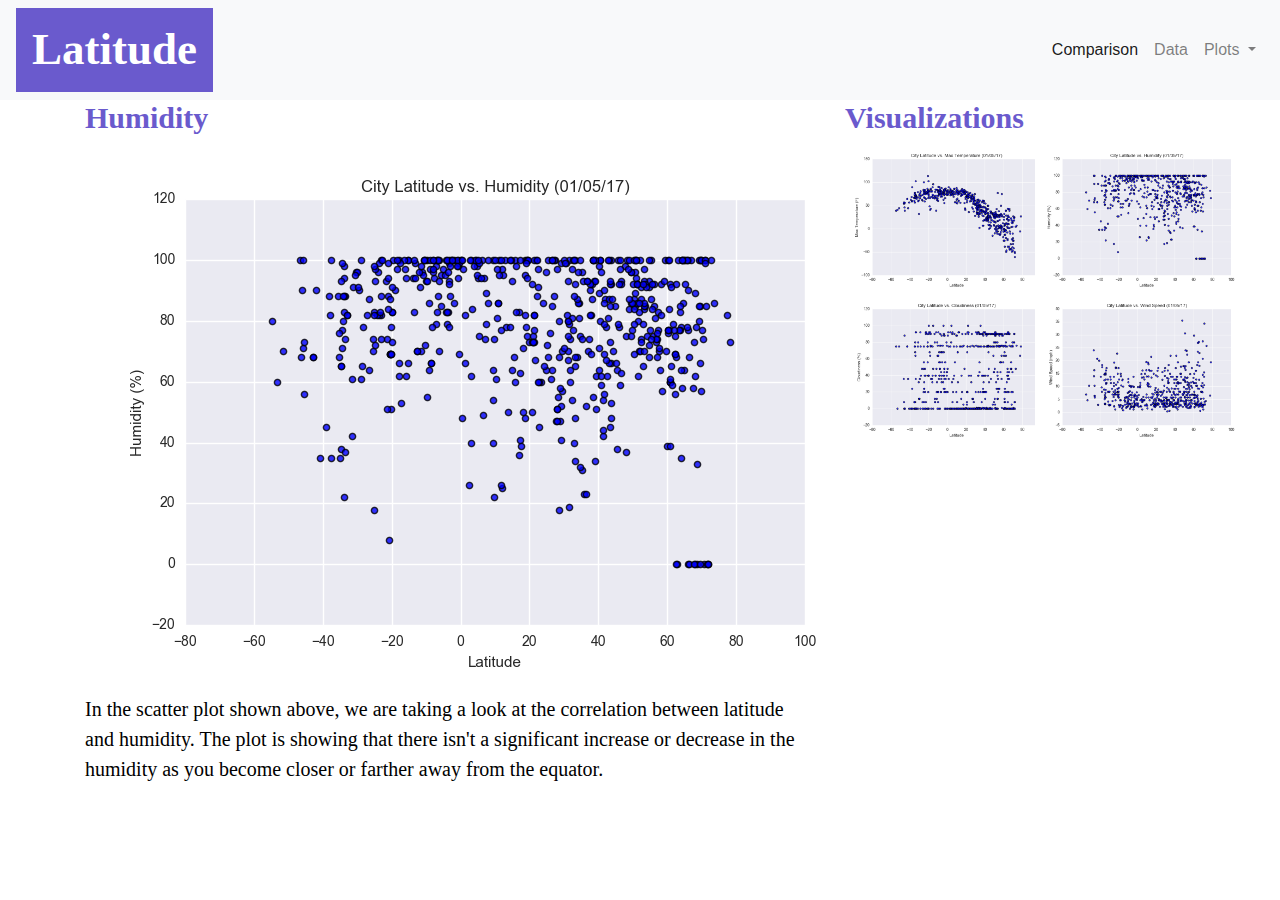
<file: humidity.html>
<!DOCTYPE html>
<html lang="en">

<head>
    <meta charset="UTF-8">
    <title>Bootstrap Components</title>
    <link rel="stylesheet" href="https://stackpath.bootstrapcdn.com/bootstrap/4.3.1/css/bootstrap.min.css"
        integrity="sha384-ggOyR0iXCbMQv3Xipma34MD+dH/1fQ784/j6cY/iJTQUOhcWr7x9JvoRxT2MZw1T" crossorigin="anonymous">
    <link rel="stylesheet" href="style.css">
</head>

<body>
    <div class="navigation">
        <nav class="navbar navbar-expand-lg navbar-light bg-light">
            <a class="navbar-brand" href="index.html">Latitude</a>
            <button class="navbar-toggler" type="button" data-toggle="collapse" data-target="#navbarSupportedContent"
                aria-controls="navbarSupportedContent" aria-expanded="false" aria-label="Toggle navigation">
                <span class="navbar-toggler-icon"></span>
            </button>

            <div class="collapse navbar-collapse" id="navbarSupportedContent">
                <ul class="navbar-nav ml-auto">
                    <li class="nav-item active">
                        <a class="nav-link" href="comparisons.html">Comparison <span
                                class="sr-only">(current)</span></a>
                    </li>
                    <li class="nav-item">
                        <a class="nav-link" href="data.html">Data</a>
                    </li>
                    <li class="nav-item dropdown">
                        <a class="nav-link dropdown-toggle" href="#" id="navbarDropdown" role="button"
                            data-toggle="dropdown" aria-haspopup="true" aria-expanded="false">
                            Plots
                        </a>
                        <div class="dropdown-menu" aria-labelledby="navbarDropdown">
                            <a class="dropdown-item" href="max_temp.html">Max Temperature</a>
                            <a class="dropdown-item" href="humidity.html">Humidity</a>
                            <a class="dropdown-item" href="cloudiness.html">Cloudiness</a>
                            <a class="dropdown-item" href="wind_speed.html">Wind Speed</a>
                        </div>
                    </li>
                </ul>
            </div>
        </nav>
    </div>
        <div class="container">
            <!--Normally these medium columns go full wide on small screen sizes-->
            <div class="row">
                <div class="col-md-8">
                    <h1 class="box skyblue">Humidity</h1>
                    <img src="Resources/assets/images/Fig2.png">
                    <p> In the scatter plot shown above, we are taking a look at the correlation between latitude
                        and humidity. The plot is showing that there isn't a significant increase or decrease in the
                        humidity as you become closer or farther away from the equator.
                    </p>
                </div>
                <div class="col-md-4">
                    <h1 class="box skyblue">Visualizations</h1>
                    <div class="row">
                        <div class="col-md-6">
                            <a href="max_temp.html">
                                <img src="Resources/assets/images/Fig1.png" height="150">
                            </a>
                        </div>
                        <div class="col-md-6">
                            <a href="humidity.html">
                                <img src="Resources/assets/images/Fig2.png" height="150">
                            </a>
                        </div>
                    </div>
                    <div class="row">
                        <div class="col-md-6">
                            <a href="cloudiness.html">
                                <img src="Resources/assets/images/Fig3.png" height="150">
                            </a>
                        </div>
                        <div class="col-md-6">
                            <a href="wind_speed.html">
                                <img src="Resources/assets/images/Fig4.png" height="150">
                            </a>
                        </div>
                    </div>
                </div>
            </div>
        </div>


        <script src="https://code.jquery.com/jquery-3.3.1.slim.min.js"
            integrity="sha384-q8i/X+965DzO0rT7abK41JStQIAqVgRVzpbzo5smXKp4YfRvH+8abtTE1Pi6jizo"
            crossorigin="anonymous"></script>
        <script src="https://cdnjs.cloudflare.com/ajax/libs/popper.js/1.14.7/umd/popper.min.js"
            integrity="sha384-UO2eT0CpHqdSJQ6hJty5KVphtPhzWj9WO1clHTMGa3JDZwrnQq4sF86dIHNDz0W1"
            crossorigin="anonymous"></script>
        <script src="https://stackpath.bootstrapcdn.com/bootstrap/4.3.1/js/bootstrap.min.js"
            integrity="sha384-JjSmVgyd0p3pXB1rRibZUAYoIIy6OrQ6VrjIEaFf/nJGzIxFDsf4x0xIM+B07jRM"
            crossorigin="anonymous"></script>

</body>

</html>
</file>
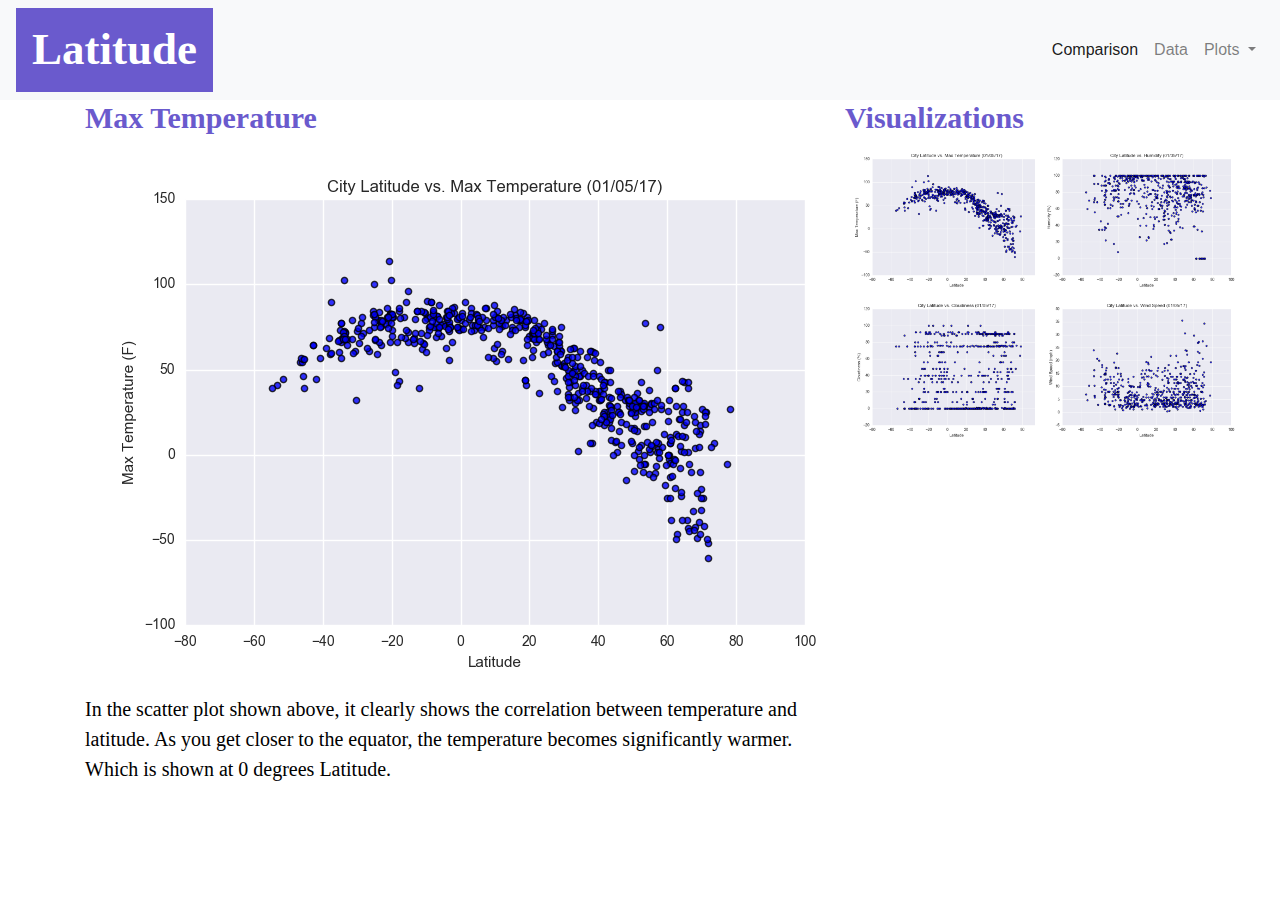
<file: max_temp.html>
<!DOCTYPE html>
<html lang="en">

<head>
    <meta charset="UTF-8">
    <title>Bootstrap Components</title>
    <link rel="stylesheet" href="https://stackpath.bootstrapcdn.com/bootstrap/4.3.1/css/bootstrap.min.css"
        integrity="sha384-ggOyR0iXCbMQv3Xipma34MD+dH/1fQ784/j6cY/iJTQUOhcWr7x9JvoRxT2MZw1T" crossorigin="anonymous">
    <link rel="stylesheet" href="style.css">
</head>

<body>
    <div class="navigation">
        <nav class="navbar navbar-expand-lg navbar-light bg-light">
            <a class="navbar-brand" href="index.html">Latitude</a>
            <button class="navbar-toggler" type="button" data-toggle="collapse" data-target="#navbarSupportedContent"
                aria-controls="navbarSupportedContent" aria-expanded="false" aria-label="Toggle navigation">
                <span class="navbar-toggler-icon"></span>
            </button>

            <div class="collapse navbar-collapse" id="navbarSupportedContent">
                <ul class="navbar-nav ml-auto">
                    <li class="nav-item active">
                        <a class="nav-link" href="comparisons.html">Comparison <span
                                class="sr-only">(current)</span></a>
                    </li>
                    <li class="nav-item">
                        <a class="nav-link" href="data.html">Data</a>
                    </li>
                    <li class="nav-item dropdown">
                        <a class="nav-link dropdown-toggle" href="#" id="navbarDropdown" role="button"
                            data-toggle="dropdown" aria-haspopup="true" aria-expanded="false">
                            Plots
                        </a>
                        <div class="dropdown-menu" aria-labelledby="navbarDropdown">
                            <a class="dropdown-item" href="max_temp.html">Max Temperature</a>
                            <a class="dropdown-item" href="humidity.html">Humidity</a>
                            <a class="dropdown-item" href="cloudiness.html">Cloudiness</a>
                            <a class="dropdown-item" href="wind_speed.html">Wind Speed</a>
                        </div>
                    </li>
                </ul>
            </div>
        </nav>
    </div>
        <div class="container">
            <!--Normally these medium columns go full wide on small screen sizes-->
            <div class="row">
                <div class="col-md-8">
                    <h1 class="box skyblue">Max Temperature</h1>
                    <img src="Resources/assets/images/Fig1.png">
                    <p> In the scatter plot shown above, it clearly shows the correlation between temperature and
                        latitude.
                        As you get closer to the equator, the temperature becomes significantly warmer. Which is shown
                        at
                        0 degrees Latitude.
                    </p>
                </div>
                <div class="col-md-4">
                    <h1 class="box skyblue">Visualizations</h1>
                    <div class="row">
                        <div class="col-md-6">
                            <a href="max_temp.html">
                                <img src="Resources/assets/images/Fig1.png" height="150">
                            </a>
                        </div>
                        <div class="col-md-6">
                            <a href="humidity.html">
                                <img src="Resources/assets/images/Fig2.png" height="150">
                            </a>
                        </div>
                    </div>
                    <div class="row">
                        <div class="col-md-6">
                            <a href="cloudiness.html">
                                <img src="Resources/assets/images/Fig3.png" height="150">
                            </a>
                        </div>
                        <div class="col-md-6">
                            <a href="wind_speed.html">
                                <img src="Resources/assets/images/Fig4.png" height="150">
                            </a>
                        </div>
                    </div>
                </div>
            </div>
        </div>

        <script src="https://code.jquery.com/jquery-3.3.1.slim.min.js"
            integrity="sha384-q8i/X+965DzO0rT7abK41JStQIAqVgRVzpbzo5smXKp4YfRvH+8abtTE1Pi6jizo"
            crossorigin="anonymous"></script>
        <script src="https://cdnjs.cloudflare.com/ajax/libs/popper.js/1.14.7/umd/popper.min.js"
            integrity="sha384-UO2eT0CpHqdSJQ6hJty5KVphtPhzWj9WO1clHTMGa3JDZwrnQq4sF86dIHNDz0W1"
            crossorigin="anonymous"></script>
        <script src="https://stackpath.bootstrapcdn.com/bootstrap/4.3.1/js/bootstrap.min.js"
            integrity="sha384-JjSmVgyd0p3pXB1rRibZUAYoIIy6OrQ6VrjIEaFf/nJGzIxFDsf4x0xIM+B07jRM"
            crossorigin="anonymous"></script>

</body>

</html>
</file>
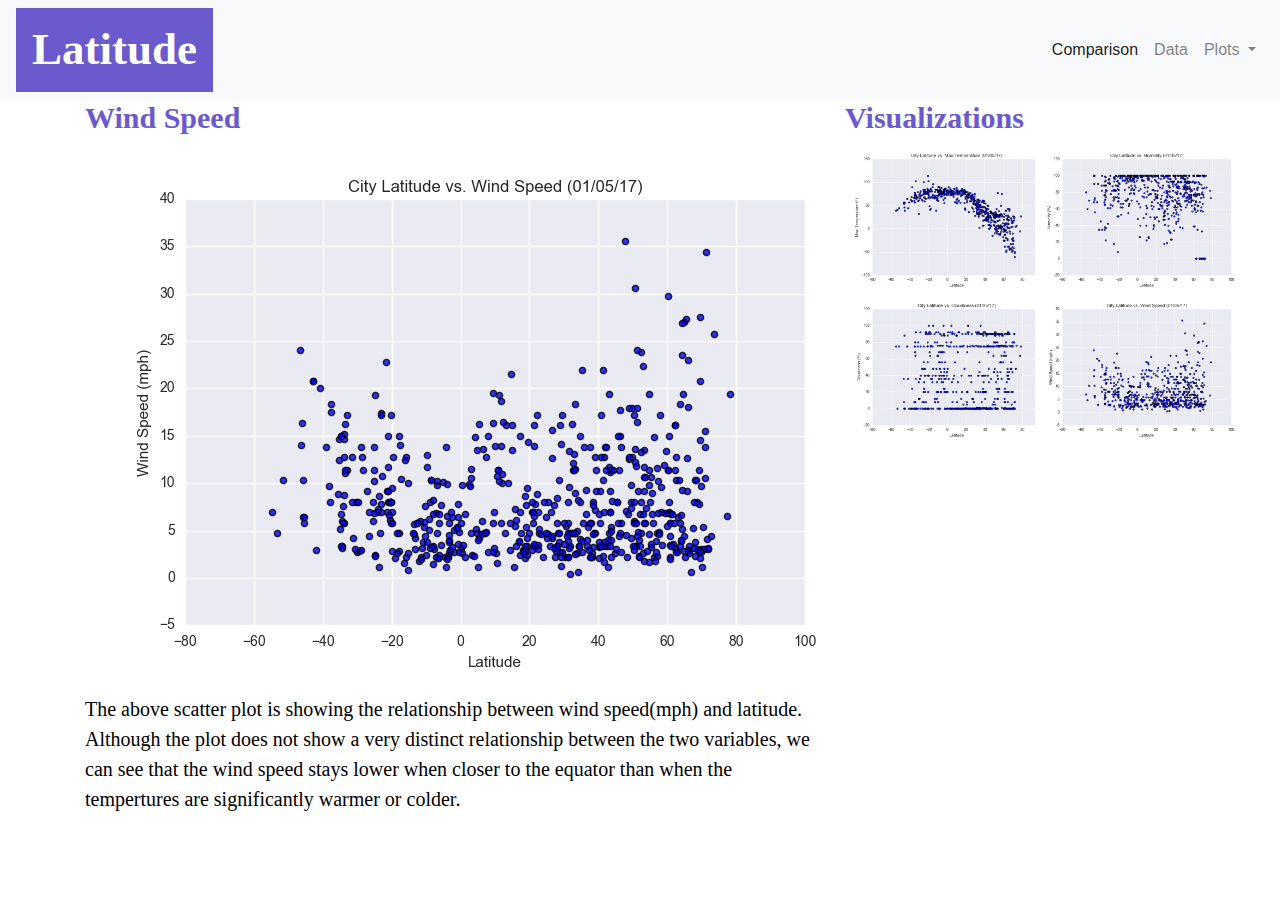
<file: wind_speed.html>
<!DOCTYPE html>
<html lang="en">

<head>
    <meta charset="UTF-8">
    <title>Bootstrap Components</title>
    <link rel="stylesheet" href="https://stackpath.bootstrapcdn.com/bootstrap/4.3.1/css/bootstrap.min.css"
        integrity="sha384-ggOyR0iXCbMQv3Xipma34MD+dH/1fQ784/j6cY/iJTQUOhcWr7x9JvoRxT2MZw1T" crossorigin="anonymous">
    <link rel="stylesheet" href="style.css">
</head>

<body>
    <div class="navigation">
        <nav class="navbar navbar-expand-lg navbar-light bg-light">
            <a class="navbar-brand" href="index.html">Latitude</a>
            <button class="navbar-toggler" type="button" data-toggle="collapse" data-target="#navbarSupportedContent"
                aria-controls="navbarSupportedContent" aria-expanded="false" aria-label="Toggle navigation">
                <span class="navbar-toggler-icon"></span>
            </button>

            <div class="collapse navbar-collapse" id="navbarSupportedContent">
                <ul class="navbar-nav ml-auto">
                    <li class="nav-item active">
                        <a class="nav-link" href="comparisons.html">Comparison <span
                                class="sr-only">(current)</span></a>
                    </li>
                    <li class="nav-item">
                        <a class="nav-link" href="data.html">Data</a>
                    </li>
                    <li class="nav-item dropdown">
                        <a class="nav-link dropdown-toggle" href="#" id="navbarDropdown" role="button"
                            data-toggle="dropdown" aria-haspopup="true" aria-expanded="false">
                            Plots
                        </a>
                        <div class="dropdown-menu" aria-labelledby="navbarDropdown">
                            <a class="dropdown-item" href="max_temp.html">Max Tempertaure</a>
                            <a class="dropdown-item" href="humidity.html">Humidity</a>
                            <a class="dropdown-item" href="cloudiness.html">Cloudiness</a>
                            <a class="dropdown-item" href="wind_speed.html">Wind Speed</a>
                        </div>
                    </li>
                </ul>
            </div>
        </nav>
    </div>
        <div class="container">
            <!--Normally these medium columns go full wide on small screen sizes-->
            <div class="row">
                <div class="col-md-8">
                    <h1 class="box skyblue">Wind Speed</h1>
                    <img src="Resources/assets/images/Fig4.png">
                    <p> The above scatter plot is showing the relationship between wind speed(mph) and latitude.
                        Although the plot does not show a very distinct relationship between the two variables, we
                        can see that the wind speed stays lower when closer to the equator than when the tempertures
                        are significantly warmer or colder.
                    </p>
                </div>
                <div class="col-md-4">
                    <h1 class="box skyblue">Visualizations</h1>
                    <div class="row">
                        <div class="col-md-6">
                            <a href="max_temp.html">
                                <img src="Resources/assets/images/Fig1.png" height="150">
                            </a>
                        </div>
                        <div class="col-md-6">
                            <a href="humidity.html">
                                <img src="Resources/assets/images/Fig2.png" height="150">
                            </a>
                        </div>
                    </div>
                    <div class="row">
                        <div class="col-md-6">
                            <a href="cloudiness.html">
                                <img src="Resources/assets/images/Fig3.png" height="150">
                            </a>
                        </div>
                        <div class="col-md-6">
                            <a href="wind_speed.html">
                                <img src="Resources/assets/images/Fig4.png" height="150">
                            </a>
                        </div>
                    </div>
                </div>
            </div>
        </div>

        <script src="https://code.jquery.com/jquery-3.3.1.slim.min.js"
            integrity="sha384-q8i/X+965DzO0rT7abK41JStQIAqVgRVzpbzo5smXKp4YfRvH+8abtTE1Pi6jizo"
            crossorigin="anonymous"></script>
        <script src="https://cdnjs.cloudflare.com/ajax/libs/popper.js/1.14.7/umd/popper.min.js"
            integrity="sha384-UO2eT0CpHqdSJQ6hJty5KVphtPhzWj9WO1clHTMGa3JDZwrnQq4sF86dIHNDz0W1"
            crossorigin="anonymous"></script>
        <script src="https://stackpath.bootstrapcdn.com/bootstrap/4.3.1/js/bootstrap.min.js"
            integrity="sha384-JjSmVgyd0p3pXB1rRibZUAYoIIy6OrQ6VrjIEaFf/nJGzIxFDsf4x0xIM+B07jRM"
            crossorigin="anonymous"></script>

</body>

</html>
</file>
<file: style.css>
/* Giving the body the specified background color, adding font sizes for the h1 and h3 elements we'll be using */
body {
    background-color : white;  
}

h1 {
  color : slateblue; 
  font-size : 30px;
  font-weight : bold;
  font-family : Georgia, 'Times New Roman', Times, serif
}

.navigation .navbar-brand{
  color : white;
  padding: inherit;
  font-size : 45px;
  font-weight : bold;
  background-color: slateblue;
  font-family:Georgia, 'Times New Roman', Times, serif
}

.dropdown-item{
  color :slateblue;
}

#firstimg {
  float: left;
}
  
p {
  color : black;
  font-size : 20px;
  font-family : Georgia, 'Times New Roman', Times, serif
}
</file>
